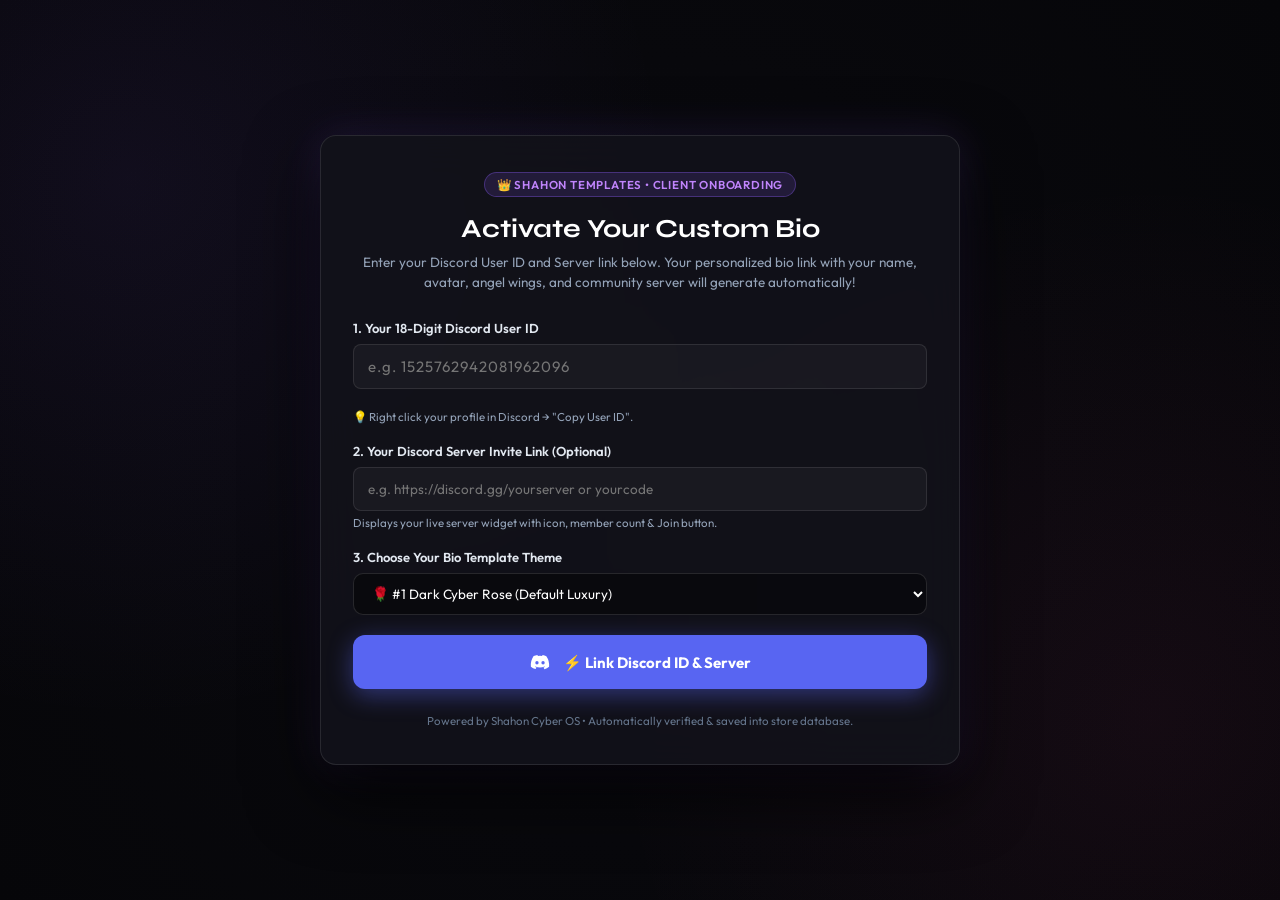
<file: client/index.html>
<!DOCTYPE html>
<html lang="en">
<head>
    <meta charset="UTF-8">
    <meta name="viewport" content="width=device-width, initial-scale=1.0">
    <title>Activate Your Bio Link | Shahon Bio Templates</title>
    <link rel="icon" type="image/png" href="../assets/media/shahon_avatar.png">

    <!-- Fonts -->
    <link rel="preconnect" href="https://fonts.googleapis.com">
    <link rel="preconnect" href="https://fonts.gstatic.com" crossorigin>
    <link href="https://fonts.googleapis.com/css2?family=Cinzel:wght@600;700&family=Outfit:wght@300;400;500;600;700&family=Plus+Jakarta+Sans:wght@300;400;500;600;700&family=JetBrains+Mono:wght@400;500;600&family=Space+Mono:wght@400;700&family=Syne:wght@600;700;800&display=swap" rel="stylesheet">

    <!-- Stylesheets -->
    <link rel="stylesheet" href="../style.css">
    <link rel="stylesheet" href="../admin/admin.css">
</head>
<body class="setup-page-body">

    <div class="setup-container">
        <div class="setup-card">
            
            <div style="text-align: center;">
                <div class="setup-header-badge">👑 Shahon Templates • Client Onboarding</div>
                <h1 class="setup-title">Activate Your Custom Bio</h1>
                <p class="setup-subtitle">
                    Enter your Discord User ID and Server link below. Your personalized bio link with your name, avatar, angel wings, and community server will generate automatically!
                </p>
            </div>

            <!-- FORM: DISCORD USER ID & SERVER LINK -->
            <div id="stepLinkSection">
                <div class="form-group">
                    <label for="setupDiscordId">1. Your 18-Digit Discord User ID</label>
                    <input type="text" id="setupDiscordId" class="master-pin-input" style="font-size:15px; letter-spacing:1px; text-align:left;" placeholder="e.g. 1525762942081962096" required>
                    <small style="color:#94a3b8; margin-top:4px; display:block;">
                        💡 Right click your profile in Discord &rarr; "Copy User ID".
                    </small>
                </div>

                <div class="form-group" style="margin-top:16px;">
                    <label for="setupServerInvite">2. Your Discord Server Invite Link (Optional)</label>
                    <input type="text" id="setupServerInvite" placeholder="e.g. https://discord.gg/yourserver or yourcode">
                    <small style="color:#94a3b8; margin-top:4px; display:block;">
                        Displays your live server widget with icon, member count & Join button.
                    </small>
                </div>

                <div class="form-group" style="margin-top:16px;">
                    <label for="setupTheme">3. Choose Your Bio Template Theme</label>
                    <select id="setupTheme" style="padding:10px 14px; background:rgba(0,0,0,0.4); border:1px solid rgba(255,255,255,0.12); color:#fff; border-radius:10px; width:100%; font-family:var(--font-main); font-size:13.5px;">
                        <option value="cyber_rose">🌹 #1 Dark Cyber Rose (Default Luxury)</option>
                        <option value="crimson_samurai">⚔️ #2 Crimson Blood Samurai</option>
                        <option value="neon_cyberpunk">⚡ #3 Neon Cyberpunk 2077</option>
                        <option value="lofi_rain">🌧️ #4 Aesthetic Lo-Fi Rain</option>
                        <option value="emerald_matrix">💻 #5 Emerald Matrix Hacker</option>
                        <option value="royal_gold">👑 #6 Royal 24K Gold Sovereign</option>
                        <option value="ice_frost">❄️ #7 Glacial Ice Frost</option>
                        <option value="dark_sakura">🌸 #8 Dark Cherry Blossom</option>
                        <option value="synthwave_80s">🌆 #9 Retro Synthwave 80s</option>
                        <option value="obsidian_minimal">⬛ #10 Obsidian Stealth Minimal</option>
                        <option value="toxic_grunge">☣️ #11 Toxic Acid Streetwear</option>
                        <option value="celestial_galaxy">🌌 #12 Celestial Cosmic Galaxy</option>
                    </select>
                </div>

                <button type="button" id="setupSyncBtn" class="discord-link-big-btn" style="margin-top:20px;">
                    <svg width="22" height="22" viewBox="0 0 24 24" fill="currentColor">
                        <path d="M14.82 4.26a10.14 10.14 0 0 0-.53 1.1a14.66 14.66 0 0 0-4.58 0a10.14 10.14 0 0 0-.53-1.1a16 16 0 0 0-4.13 1.3a17.33 17.33 0 0 0-3 11.59a16.6 16.6 0 0 0 5.07 2.59A12.89 12.89 0 0 0 8.23 18a9.65 9.65 0 0 1-1.71-.83a3.39 3.39 0 0 0 .42-.33a11.66 11.66 0 0 0 10.12 0q.21.18.42.33a10.84 10.84 0 0 1-1.71.84a12.41 12.41 0 0 0 1.08 1.78a16.44 16.44 0 0 0 5.06-2.59a17.22 17.22 0 0 0-3-11.59a16.09 16.09 0 0 0-4.09-1.35zM8.68 14.81a1.94 1.94 0 0 1-1.8-2a1.93 1.93 0 0 1 1.8-2a1.93 1.93 0 0 1 1.8 2a1.93 1.93 0 0 1-1.8 2zm6.64 0a1.94 1.94 0 0 1-1.8-2a1.93 1.93 0 0 1 1.8-2a1.92 1.92 0 0 1 1.8 2a1.92 1.92 0 0 1-1.8 2z"/>
                    </svg>
                    <span>⚡ Link Discord ID & Server</span>
                </button>
            </div>

            <!-- SUCCESS BANNER & PERSONAL LINK -->
            <div id="setupSuccessBox" class="client-success-box">
                <!-- User & Server Mini Preview -->
                <div style="display:flex; justify-content:space-between; align-items:center; flex-wrap:wrap; gap:12px; margin-bottom:16px;">
                    <div style="display:flex; align-items:center; gap:14px;">
                        <div style="position:relative; width:52px; height:52px; flex-shrink:0;">
                            <img id="resAvatar" src="../assets/media/shahon_avatar.png" style="width:52px; height:52px; border-radius:50%; object-fit:cover; border:2px solid #10b981;">
                            <img id="resDeco" src="../assets/media/avatar_decoration.png" style="position:absolute; top:-7px; left:-7px; width:66px; height:66px; pointer-events:none; display:none;">
                        </div>
                        <div>
                            <div style="display:flex; align-items:center; gap:8px;">
                                <h3 id="resDisplayName" style="font-size:16px; font-weight:700; color:#fff;">DANGER SHAWON</h3>
                                <span style="background:rgba(16,185,129,0.2); color:#10b981; font-size:11px; padding:2px 8px; border-radius:12px; font-weight:600;">ACTIVE</span>
                            </div>
                            <div id="resUsername" style="font-size:12.5px; color:#94a3b8;">@mjshahon</div>
                        </div>
                    </div>

                    <!-- Server Badge Preview -->
                    <div id="resServerPreview" style="display:none; align-items:center; gap:8px; background:rgba(0,0,0,0.3); border:1px solid rgba(255,255,255,0.08); padding:6px 12px; border-radius:8px;">
                        <img id="resServerIcon" src="../assets/media/shahon_avatar.png" style="width:28px; height:28px; border-radius:8px;">
                        <div>
                            <div id="resServerName" style="font-size:12px; font-weight:600; color:#fff;">Server</div>
                            <div id="resServerMembers" style="font-size:10.5px; color:#10b981;">Connected</div>
                        </div>
                    </div>
                </div>

                <div class="form-group" style="margin-bottom:12px;">
                    <label style="color:#10b981; font-weight:700; font-size:12px; text-transform:uppercase;">🎉 Your Shareable Custom Bio Link:</label>
                    <div style="display:flex; gap:8px;">
                        <input type="text" id="finalBioLinkInput" readonly style="font-family:var(--font-mono); font-size:12px; background:rgba(0,0,0,0.5); border-color:rgba(16,185,129,0.4); color:#6ee7b7;">
                        <button type="button" id="copyFinalLinkBtn" class="btn-admin btn-admin-primary" style="white-space:nowrap; padding:9px 14px; font-size:12.5px;">📋 Copy Link</button>
                    </div>
                </div>

                <div style="display:flex; gap:10px; margin-top:14px;">
                    <a id="openFinalLinkBtn" href="../index.html" target="_blank" class="btn-admin btn-admin-success" style="flex:1; justify-content:center; padding:11px 16px; text-decoration:none;">
                        🚀 Open My Live Bio Page
                    </a>
                </div>
            </div>

            <div style="margin-top:24px; text-align:center; font-size:11.5px; color:#64748b;">
                Powered by Shahon Cyber OS • Automatically verified & saved into store database.
            </div>

        </div>
    </div>

    <!-- Toast Notification -->
    <div class="admin-toast" id="setupToast">
        <span class="toast-icon">✨</span>
        <span class="toast-msg">Linked successfully!</span>
    </div>

    <!-- Scripts -->
    <script src="../config.js"></script>
    <script>
    document.addEventListener('DOMContentLoaded', () => {
        const setupDiscordId = document.getElementById('setupDiscordId');
        const setupServerInvite = document.getElementById('setupServerInvite');
        const setupSyncBtn = document.getElementById('setupSyncBtn');
        const setupSuccessBox = document.getElementById('setupSuccessBox');
        
        const resAvatar = document.getElementById('resAvatar');
        const resDeco = document.getElementById('resDeco');
        const resDisplayName = document.getElementById('resDisplayName');
        const resUsername = document.getElementById('resUsername');
        
        const resServerPreview = document.getElementById('resServerPreview');
        const resServerIcon = document.getElementById('resServerIcon');
        const resServerName = document.getElementById('resServerName');
        const resServerMembers = document.getElementById('resServerMembers');

        const finalBioLinkInput = document.getElementById('finalBioLinkInput');
        const copyFinalLinkBtn = document.getElementById('copyFinalLinkBtn');
        const openFinalLinkBtn = document.getElementById('openFinalLinkBtn');
        const toast = document.getElementById('setupToast');

        function showToast(msg) {
            if (!toast) return;
            toast.querySelector('.toast-msg').textContent = msg;
            toast.classList.add('show');
            setTimeout(() => toast.classList.remove('show'), 3500);
        }

        function extractCleanInvite(input) {
            if (!input) return '';
            let str = input.trim().split('?')[0].split('#')[0];
            str = str.replace(/^(?:https?:\/\/)?(?:www\.)?(?:discord\.gg\/|discord\.com\/invite\/)/i, '');
            return str.replace(/\/+$/, '').trim();
        }

        async function resolveAndActivate() {
            const uid = setupDiscordId.value.trim();
            if (!uid) {
                alert('Please enter your 18-digit Discord User ID.');
                return;
            }

            const rawServer = setupServerInvite.value.trim();
            const cleanServer = extractCleanInvite(rawServer);

            setupSyncBtn.disabled = true;
            setupSyncBtn.innerHTML = '<span>⏳ Linking Discord Profile & Server...</span>';

            let profile = {
                id: uid,
                displayName: '',
                username: '',
                avatar: '',
                deco: '',
                status: 'dnd',
                server: cleanServer,
                serverName: '',
                serverIcon: '',
                serverCount: ''
            };

            // 1. Fetch Discord User from Gateway (japi.rest)
            try {
                const jRes = await fetch(`https://japi.rest/discord/v1/user/${uid}`);
                if (jRes.ok) {
                    const jData = await jRes.json();
                    if (jData && jData.data && jData.data.username) {
                        const u = jData.data;
                        profile.displayName = u.global_name || u.username;
                        profile.username = u.username;
                        profile.avatar = u.avatarURL || (u.avatar ? `https://cdn.discordapp.com/avatars/${uid}/${u.avatar}.png?size=512` : '');
                        if (u.avatar_decoration_data && u.avatar_decoration_data.asset) {
                            profile.deco = `https://cdn.discordapp.com/avatar-decoration-presets/${u.avatar_decoration_data.asset}.png`;
                        }
                    }
                }
            } catch(e) {}

            // 2. Fetch Lanyard for Presence & Avatar
            try {
                const lRes = await fetch(`https://api.lanyard.rest/v1/users/${uid}`);
                if (lRes.ok) {
                    const lData = await lRes.json();
                    if (lData.success && lData.data) {
                        const d = lData.data;
                        const u = d.discord_user;
                        if (!profile.displayName) profile.displayName = u.global_name || u.username;
                        if (!profile.username) profile.username = u.username;
                        if (!profile.avatar && u.avatar) {
                            profile.avatar = `https://cdn.discordapp.com/avatars/${uid}/${u.avatar}.${u.avatar.startsWith('a_') ? 'gif' : 'png'}?size=512`;
                        }
                        if (!profile.deco && u.avatar_decoration_data && u.avatar_decoration_data.asset) {
                            profile.deco = `https://cdn.discordapp.com/avatar-decoration-presets/${u.avatar_decoration_data.asset}.png`;
                        }
                        if (d.discord_status) profile.status = d.discord_status;
                    }
                }
            } catch(e) {}

            if (!profile.avatar) {
                try {
                    const def = Number((BigInt(uid) >> 22n) % 6n);
                    profile.avatar = `https://cdn.discordapp.com/embed/avatars/${def}.png`;
                } catch {
                    profile.avatar = './assets/media/shahon_avatar.png';
                }
            }
            if (!profile.displayName) profile.displayName = `User_${uid.slice(-4)}`;
            if (!profile.username) profile.username = `user_${uid.slice(-4)}`;

            // 3. Fetch Discord Server Invite if provided
            if (cleanServer) {
                try {
                    const sRes = await fetch(`https://discord.com/api/v10/invites/${cleanServer}?with_counts=true`);
                    if (sRes.ok) {
                        const sData = await sRes.json();
                        if (sData && sData.guild) {
                            const g = sData.guild;
                            profile.serverName = g.name;
                            profile.serverIcon = g.icon ? `https://cdn.discordapp.com/icons/${g.id}/${g.icon}.png?size=128` : './assets/media/shahon_avatar.png';
                            profile.serverCount = `${(sData.approximate_member_count || 0).toLocaleString()} Members`;
                        }
                    }
                } catch(e) {}
            }

            setupSyncBtn.disabled = false;
            setupSyncBtn.innerHTML = `<span>⚡ Link Discord ID & Server</span>`;

            // 4. Save into Database
            const chosenTheme = setupTheme ? setupTheme.value : 'cyber_rose';
            const slug = profile.username.toLowerCase().replace(/[^a-z0-9_-]/g, '');
            const clientRecord = {
                id: profile.id,
                displayName: profile.displayName,
                username: profile.username,
                avatar: profile.avatar,
                deco: profile.deco || './assets/media/avatar_decoration.png',
                serverInvite: profile.server,
                status: profile.status || 'dnd',
                effect: 'white_roses',
                theme: chosenTheme,
                createdAt: new Date().toISOString(),
                slug: slug
            };

            try {
                const db = JSON.parse(localStorage.getItem('CLIENTS_DB')) || {};
                db[slug] = clientRecord;
                localStorage.setItem('CLIENTS_DB', JSON.stringify(db));
            } catch(e) {}

            // 5. Render Success UI
            resAvatar.src = clientRecord.avatar;
            if (clientRecord.deco && clientRecord.deco !== 'none') {
                resDeco.src = clientRecord.deco;
                resDeco.style.display = 'block';
            } else {
                resDeco.style.display = 'none';
            }
            resDisplayName.textContent = clientRecord.displayName;
            resUsername.textContent = `@${clientRecord.username}`;

            if (cleanServer && profile.serverName) {
                resServerIcon.src = profile.serverIcon;
                resServerName.textContent = profile.serverName;
                resServerMembers.textContent = profile.serverCount || 'Connected';
                resServerPreview.style.display = 'flex';
            } else {
                resServerPreview.style.display = 'none';
            }

            // Build Shareable Link
            const savedDomain = localStorage.getItem('custom_public_domain');
            const cleanPath = window.location.pathname.replace(/\/client(?:\/.*)?$/, '').replace(/\/setup\.html$/, '').replace(/\/$/, '');
            const origin = (savedDomain && savedDomain.trim()) 
                ? savedDomain.trim().replace(/\/+$/, '') 
                : (window.location.origin + cleanPath);
            const params = new URLSearchParams({
                u: slug,
                theme: chosenTheme,
                id: clientRecord.id,
                name: clientRecord.displayName,
                username: clientRecord.username,
                status: clientRecord.status,
                effect: 'white_roses'
            });
            if (cleanServer) params.set('server', cleanServer);

            const directLink = `${origin}/index.html?${params.toString()}`;
            finalBioLinkInput.value = directLink;
            openFinalLinkBtn.href = directLink;

            setupSuccessBox.classList.add('show');
            showToast(`✨ Linked! Bio created for @${clientRecord.username}`);
        }

        // Auto-select theme if passed via URL (e.g. ?theme=crimson_samurai)
        const setupUrlParams = new URLSearchParams(window.location.search);
        if (setupUrlParams.has('theme') && setupTheme) {
            setupTheme.value = setupUrlParams.get('theme');
        }

        if (setupSyncBtn) {
            setupSyncBtn.addEventListener('click', resolveAndActivate);
        }

        if (copyFinalLinkBtn) {
            copyFinalLinkBtn.addEventListener('click', () => {
                if (finalBioLinkInput.value) {
                    navigator.clipboard.writeText(finalBioLinkInput.value).then(() => {
                        showToast('🔗 Your Bio Link copied to clipboard!');
                    });
                }
            });
        }
    });
    </script>
</body>
</html>
</file>
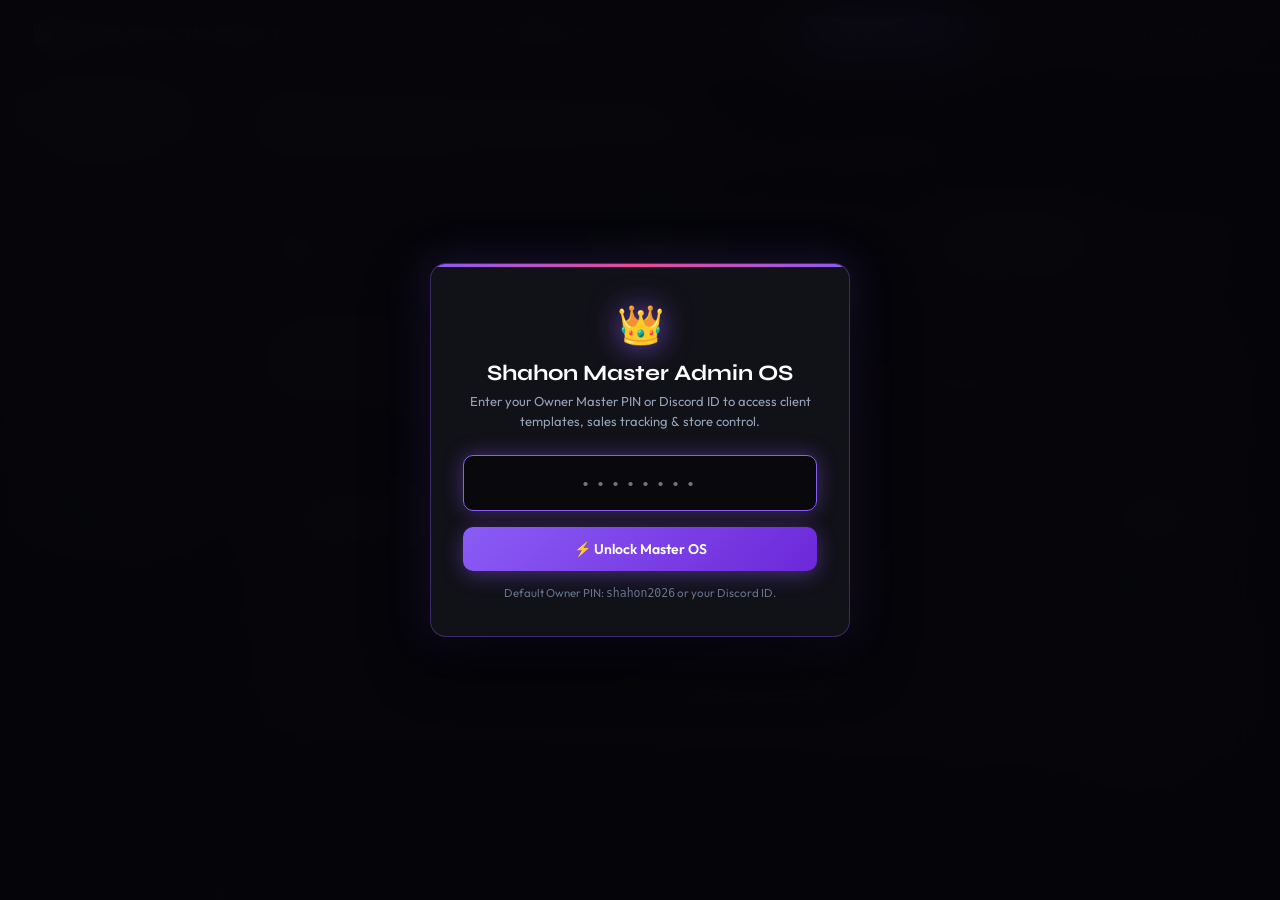
<file: admin.html>
<!DOCTYPE html>
<html lang="en">
<head>
    <meta charset="UTF-8">
    <meta name="viewport" content="width=device-width, initial-scale=1.0">
    <title>Shahon Cyber Admin OS | Control Dashboard & Client Link Generator</title>
    <link rel="icon" type="image/png" href="./assets/media/shahon_avatar.png">
    
    <!-- Google Fonts -->
    <link rel="preconnect" href="https://fonts.googleapis.com">
    <link rel="preconnect" href="https://fonts.gstatic.com" crossorigin>
    <link href="https://fonts.googleapis.com/css2?family=Cinzel:wght@500;600;700;800&family=Outfit:wght@300;400;500;600;700&family=Plus+Jakarta+Sans:wght@300;400;500;600;700&family=JetBrains+Mono:wght@400;500;600&family=Space+Mono:wght@400;700&family=Syne:wght@600;700;800&display=swap" rel="stylesheet">

    <!-- Stylesheets -->
    <link rel="stylesheet" href="./style.css">
    <link rel="stylesheet" href="./admin.css">
</head>
<body class="admin-body">

    <!-- Master Owner Superadmin Login Overlay -->
    <div class="master-auth-overlay" id="masterAuthOverlay">
        <div class="master-auth-card">
            <span class="master-auth-icon">👑</span>
            <h2 class="master-auth-title">Shahon Master Admin OS</h2>
            <p class="master-auth-desc">Enter your Owner Master PIN or Discord ID to access client templates, sales tracking & store control.</p>
            <input type="password" id="masterPinInput" class="master-pin-input" placeholder="••••••••" autofocus>
            <button type="button" id="masterUnlockBtn" class="master-auth-btn">⚡ Unlock Master OS</button>
            <div id="masterAuthError" style="color:#ef4444; font-size:12px; margin-top:12px; display:none;">Incorrect Master PIN or Discord ID.</div>
            <div style="font-size:11.5px; color:#64748b; margin-top:14px;">Default Owner PIN: <code>shahon2026</code> or your Discord ID.</div>
        </div>
    </div>

    <!-- Top Navigation Header -->
    <header class="admin-navbar">
        <div class="admin-logo">
            <span class="admin-logo-crown">👑</span>
            <span>SHAHON OS ADMIN</span>
            <span class="admin-badge-version">v2.4 PRO</span>
        </div>

        <div class="admin-nav-actions">
            <a href="setup.html" target="_blank" class="btn-admin btn-admin-outline" title="Open buyer onboarding portal">
                <svg width="14" height="14" viewBox="0 0 24 24" fill="none" stroke="currentColor" stroke-width="2.5"><path d="M17 21v-2a4 4 0 0 0-4-4H5a4 4 0 0 0-4 4v2"/><circle cx="9" cy="7" r="4"/><path d="M23 21v-2a4 4 0 0 0-3-3.87"/><path d="M16 3.13a4 4 0 0 1 0 7.75"/></svg>
                <span>👥 Buyer Portal</span>
            </a>
            <button type="button" id="resetDefaultBtn" class="btn-admin btn-admin-outline" title="Restore Shahon verified preset">
                <svg width="14" height="14" viewBox="0 0 24 24" fill="none" stroke="currentColor" stroke-width="2.5"><path d="M3 12a9 9 0 1 0 9-9 9.75 9.75 0 0 0-6.74 2.74L3 8"/><path d="M3 3v5h5"/></svg>
                <span>Reset Defaults</span>
            </button>
            <button type="button" id="saveChangesBtn" class="btn-admin btn-admin-primary" title="Save changes directly to live site">
                <svg width="14" height="14" viewBox="0 0 24 24" fill="none" stroke="currentColor" stroke-width="2.5"><path d="M19 21H5a2 2 0 0 1-2-2V5a2 2 0 0 1 2-2h11l5 5v11a2 2 0 0 1-2 2z"/><polyline points="17 21 17 13 7 13 7 21"/><polyline points="7 3 7 8 15 8"/></svg>
                <span>Save & Apply Live</span>
            </button>
            <button type="button" id="lockAdminBtn" class="btn-admin btn-admin-outline" title="Lock admin dashboard">
                <svg width="14" height="14" viewBox="0 0 24 24" fill="none" stroke="currentColor" stroke-width="2.5"><rect x="3" y="11" width="18" height="11" rx="2" ry="2"/><path d="M7 11V7a5 5 0 0 1 10 0v4"/></svg>
                <span>Lock</span>
            </button>
            <a href="index.html" target="_blank" class="btn-admin btn-admin-outline" title="Open live bio page in new tab">
                <svg width="14" height="14" viewBox="0 0 24 24" fill="none" stroke="currentColor" stroke-width="2.5"><path d="M1 12s4-8 11-8 11 8 11 8-4 8-11 8-11-8-11-8z"/><circle cx="12" cy="12" r="3"/></svg>
                <span>View Live Bio Page</span>
            </a>
        </div>
    </header>

    <!-- Main Admin Layout Grid -->
    <div class="admin-layout">

        <!-- Left Navigation Sidebar -->
        <aside class="admin-sidebar">
            <button type="button" class="sidebar-tab-btn active" data-tab="clients">
                <svg width="18" height="18" viewBox="0 0 24 24" fill="none" stroke="currentColor" stroke-width="2"><path d="M17 21v-2a4 4 0 0 0-4-4H5a4 4 0 0 0-4 4v2"/><circle cx="9" cy="7" r="4"/><path d="M23 21v-2a4 4 0 0 0-3-3.87"/><path d="M16 3.13a4 4 0 0 1 0 7.75"/></svg>
                <span>👥 Clients & Sales</span>
            </button>
            <button type="button" class="sidebar-tab-btn" data-tab="templates">
                <svg width="18" height="18" viewBox="0 0 24 24" fill="none" stroke="currentColor" stroke-width="2"><path d="M12 2l3.09 6.26L22 9.27l-5 4.87 1.18 6.88L12 17.77l-6.18 3.25L7 14.14 2 9.27l6.91-1.01L12 2z"/></svg>
                <span>🎨 12 Templates & Links</span>
            </button>
            <button type="button" class="sidebar-tab-btn" data-tab="profile">
                <svg width="18" height="18" viewBox="0 0 24 24" fill="none" stroke="currentColor" stroke-width="2"><path d="M20 21v-2a4 4 0 0 0-4-4H8a4 4 0 0 0-4 4v2"/><circle cx="12" cy="7" r="4"/></svg>
                <span>Profile & Identity</span>
            </button>
            <button type="button" class="sidebar-tab-btn" data-tab="discord">
                <svg width="18" height="18" viewBox="0 0 24 24" fill="currentColor"><path d="M14.82 4.26a10.14 10.14 0 0 0-.53 1.1a14.66 14.66 0 0 0-4.58 0a10.14 10.14 0 0 0-.53-1.1a16 16 0 0 0-4.13 1.3a17.33 17.33 0 0 0-3 11.59a16.6 16.6 0 0 0 5.07 2.59A12.89 12.89 0 0 0 8.23 18a9.65 9.65 0 0 1-1.71-.83a3.39 3.39 0 0 0 .42-.33a11.66 11.66 0 0 0 10.12 0q.21.18.42.33a10.84 10.84 0 0 1-1.71.84a12.41 12.41 0 0 0 1.08 1.78a16.44 16.44 0 0 0 5.06-2.59a17.22 17.22 0 0 0-3-11.59a16.09 16.09 0 0 0-4.09-1.35zM8.68 14.81a1.94 1.94 0 0 1-1.8-2a1.93 1.93 0 0 1 1.8-2a1.93 1.93 0 0 1 1.8 2a1.93 1.93 0 0 1-1.8 2zm6.64 0a1.94 1.94 0 0 1-1.8-2a1.93 1.93 0 0 1 1.8-2a1.92 1.92 0 0 1 1.8 2a1.92 1.92 0 0 1-1.8 2z"/></svg>
                <span>Discord & Server</span>
            </button>
            <button type="button" class="sidebar-tab-btn" data-tab="video">
                <svg width="18" height="18" viewBox="0 0 24 24" fill="none" stroke="currentColor" stroke-width="2"><polygon points="23 7 16 12 23 17 23 7"/><rect x="1" y="5" width="15" height="14" rx="2" ry="2"/></svg>
                <span>🎥 Video Engine API</span>
            </button>
            <button type="button" class="sidebar-tab-btn" data-tab="effects">
                <svg width="18" height="18" viewBox="0 0 24 24" fill="none" stroke="currentColor" stroke-width="2"><circle cx="12" cy="12" r="10"/><path d="m4.93 4.93 4.24 4.24"/><path d="m14.83 9.17 4.24-4.24"/><path d="m14.83 14.83 4.24 4.24"/><path d="m9.17 14.83-4.24 4.24"/></svg>
                <span>Effects & Avatar</span>
            </button>
            <button type="button" class="sidebar-tab-btn" data-tab="socials">
                <svg width="18" height="18" viewBox="0 0 24 24" fill="none" stroke="currentColor" stroke-width="2"><path d="M10 13a5 5 0 0 0 7.54.54l3-3a5 5 0 0 0-7.07-7.07l-1.72 1.71"/><path d="M14 11a5 5 0 0 0-7.54-.54l-3 3a5 5 0 0 0 7.07 7.07l1.71-1.71"/></svg>
                <span>Social Profiles</span>
            </button>
            <button type="button" class="sidebar-tab-btn" data-tab="export">
                <svg width="18" height="18" viewBox="0 0 24 24" fill="none" stroke="currentColor" stroke-width="2"><circle cx="18" cy="5" r="3"/><circle cx="6" cy="12" r="3"/><circle cx="18" cy="19" r="3"/><line x1="8.59" y1="13.51" x2="15.42" y2="17.49"/><line x1="15.41" y1="6.51" x2="8.59" y2="10.49"/></svg>
                <span>Share Link & Export</span>
            </button>
        </aside>

        <!-- Center Settings Content Column -->
        <main class="admin-content-col">

            <!-- TAB 0: CLIENT TEMPLATES & BUYERS MANAGER -->
            <div class="tab-pane active" id="pane-clients">
                <div class="pane-header">
                    <h2 class="pane-title">Client Templates & Sales Registry</h2>
                    <p class="pane-subtitle">Monitor and manage all client profiles registered through your store onboarding system. You have full superadmin access.</p>
                </div>

                <div class="client-stats-grid">
                    <div class="client-stat-card">
                        <div class="client-stat-num purple" id="statTotalClients">0</div>
                        <div class="client-stat-label">Templates Sold / Active</div>
                    </div>
                    <div class="client-stat-card">
                        <div class="client-stat-num emerald" id="statActiveLinks">100%</div>
                        <div class="client-stat-label">Database Health</div>
                    </div>
                    <div class="client-stat-card">
                        <div class="client-stat-num" id="statStoreMode">MASTER</div>
                        <div class="client-stat-label">Storefront Suite</div>
                    </div>
                </div>

                <!-- Onboarding Share Box -->
                <div class="share-link-box" style="margin-bottom:24px;">
                    <div class="share-link-header">
                        <h4>
                            <svg width="18" height="18" viewBox="0 0 24 24" fill="none" stroke="currentColor" stroke-width="2.2"><path d="M16 21v-2a4 4 0 0 0-4-4H5a4 4 0 0 0-4 4v2"/><circle cx="8.5" cy="7" r="4"/><line x1="20" y1="8" x2="20" y2="14"/><line x1="23" y1="11" x2="17" y2="11"/></svg>
                            <span>Buyer Onboarding Invite Link (setup.html)</span>
                        </h4>
                    </div>
                    <p style="font-size:12.5px; color:#cbd5e1; margin-bottom:12px; line-height:1.5;">
                        When you sell a template, simply send this link to your buyer. They link their Discord in 1 click and their custom bio is created instantly!
                    </p>
                    <div class="share-link-input-wrap">
                        <input type="text" id="buyerPortalLinkInput" readonly>
                        <button type="button" id="copyBuyerPortalBtn" class="btn-admin btn-admin-primary">📋 Copy Link to Send Buyer</button>
                        <a href="setup.html" target="_blank" class="btn-admin btn-admin-outline" style="text-decoration:none;">🚀 Preview Portal</a>
                    </div>
                </div>

                <!-- Client Database Table -->
                <div class="admin-card" style="padding:0; overflow:hidden;">
                    <div style="padding:18px 20px; border-bottom:1px solid var(--border-color); display:flex; justify-content:space-between; align-items:center;">
                        <h3 class="card-subheading" style="margin:0;">📦 Registered Client Bio Profiles</h3>
                        <button type="button" id="refreshClientsBtn" class="btn-admin btn-admin-outline" style="padding:6px 12px; font-size:12px;">🔄 Refresh List</button>
                    </div>
                    <div class="client-table-wrap">
                        <table class="client-table">
                            <thead>
                                <tr>
                                    <th>Client Profile</th>
                                    <th>Discord ID</th>
                                    <th>Slug / Link</th>
                                    <th>Registered Date</th>
                                    <th>Actions</th>
                                </tr>
                            </thead>
                            <tbody id="clientsTableBody">
                                <!-- Injected dynamically by admin.js -->
                            </tbody>
                        </table>
                    </div>
                </div>
            </div>

            <!-- TAB: 12 TEMPLATES & LINK GENERATOR -->
            <div class="tab-pane" id="pane-templates">
                <div class="pane-header">
                    <h2 class="pane-title">🎨 12 Luxury Templates & Instant Client Link Generator</h2>
                    <p class="pane-subtitle">
                        Every template has its own unique blank showcase link to send to buyers. You can also generate personalized client bio links directly from here with their Discord ID & server!
                    </p>
                </div>

                <!-- Public Live Domain Configuration Card -->
                <div class="admin-card" style="border: 1px solid rgba(56, 189, 248, 0.3); background: rgba(14, 165, 233, 0.04);">
                    <div style="display:flex; justify-content:space-between; align-items:center; margin-bottom:8px; flex-wrap:wrap; gap:8px;">
                        <h3 class="card-subheading" style="margin-bottom:0; color:#38bdf8;">🌐 Public Website Domain / Host URL (সার্বজনীন লাইভ ডোমেইন)</h3>
                        <span id="domainStatusBadge" style="font-size:11px; padding:3px 8px; border-radius:10px; background:rgba(56,189,248,0.15); color:#38bdf8; font-weight:600;">🖥️ LOCALHOST MODE</span>
                    </div>
                    <p style="font-size:12px; color:#94a3b8; margin-bottom:12px; line-height:1.5;">
                        আপনার সাইটটি যখন Vercel, GitHub Pages বা নিজের ডোমেইনে রাখবেন, তখন সেই লিংকটি এখানে সেভ করুন (যেমন <code>https://shahon-bio.vercel.app</code>)। তাহলে নিচের ১২টি টেমপ্লেট ও ক্লায়েন্ট লিংকের সব "Copy" বাটন সরাসরি সারা বিশ্বের সবার জন্য কাজ করা লাইভ লিংক তৈরি করবে!
                    </p>
                    <div class="api-test-row">
                        <input type="text" id="inputPublicDomain" placeholder="https://shahon-bio.vercel.app অথবা https://yourdomain.com (খালি রাখলে লোকালহোস্ট)">
                        <button type="button" id="btnSavePublicDomain" class="btn-admin btn-admin-primary">💾 Save Domain</button>
                    </div>
                </div>

                <!-- 1-Click Client Link Creator Card -->
                <div class="admin-card">
                    <h3 class="card-subheading">⚡ 1-Click Client Link Creator (সরাসরি কাস্টম লিংক তৈরি করুন)</h3>
                    <p style="font-size:12.5px; color:#cbd5e1; margin-bottom:14px; line-height:1.5;">
                        Select any of the 12 templates, type your client's Discord User ID, and click generate. It instantly creates their custom bio link and saves it into your database!
                    </p>

                    <div class="form-grid-2">
                        <div class="form-group">
                            <label for="tplGenTheme">Select Template Theme</label>
                            <select id="tplGenTheme">
                                <option value="cyber_rose">🌹 #1 Dark Cyber Rose (Default Luxury)</option>
                                <option value="crimson_samurai">⚔️ #2 Crimson Blood Samurai</option>
                                <option value="neon_cyberpunk">⚡ #3 Neon Cyberpunk 2077</option>
                                <option value="lofi_rain">🌧️ #4 Aesthetic Lo-Fi Rain</option>
                                <option value="emerald_matrix">💻 #5 Emerald Matrix Hacker</option>
                                <option value="royal_gold">👑 #6 Royal 24K Gold Sovereign</option>
                                <option value="ice_frost">❄️ #7 Glacial Ice Frost</option>
                                <option value="dark_sakura">🌸 #8 Dark Cherry Blossom</option>
                                <option value="synthwave_80s">🌆 #9 Retro Synthwave 80s</option>
                                <option value="obsidian_minimal">⬛ #10 Obsidian Stealth Minimal</option>
                                <option value="toxic_grunge">☣️ #11 Toxic Acid Streetwear</option>
                                <option value="celestial_galaxy">🌌 #12 Celestial Cosmic Galaxy</option>
                            </select>
                        </div>
                        <div class="form-group">
                            <label for="tplGenUserId">Buyer Discord User ID</label>
                            <input type="text" id="tplGenUserId" placeholder="e.g. 1525762942081962096">
                        </div>
                    </div>

                    <div class="form-grid-2">
                        <div class="form-group">
                            <label for="tplGenDisplayName">Custom Display Name (Optional)</label>
                            <input type="text" id="tplGenDisplayName" placeholder="e.g. DANGER SHAWON (Leave blank to auto-fetch)">
                        </div>
                        <div class="form-group">
                            <label for="tplGenServer">Discord Server Invite (Optional)</label>
                            <input type="text" id="tplGenServer" placeholder="e.g. https://discord.gg/yourserver">
                        </div>
                    </div>

                    <button type="button" id="btnTplGenerateLink" class="btn-admin btn-admin-primary" style="width:100%; justify-content:center; padding:12px 18px; margin-top:8px;">
                        <span>🚀 Generate & Copy Client Bio Link</span>
                    </button>

                    <!-- Link Output Box -->
                    <div id="tplGenResultBox" class="client-success-box" style="margin-top:16px;">
                        <label style="color:#10b981; font-weight:700; font-size:12px; text-transform:uppercase;">🎉 Generated Client Bio Link:</label>
                        <div class="share-link-input-wrap" style="margin-top:8px;">
                            <input type="text" id="tplGenResultInput" readonly>
                            <button type="button" id="btnCopyTplResultLink" class="btn-admin btn-admin-primary">📋 Copy Link</button>
                            <a id="btnOpenTplResultLink" href="index.html" target="_blank" class="btn-admin btn-admin-outline" style="text-decoration:none;">🚀 Open Bio</a>
                        </div>
                    </div>
                </div>

                <!-- 12 Showcase Template Links Grid -->
                <div class="admin-card">
                    <div style="display:flex; justify-content:space-between; align-items:center; margin-bottom:12px; flex-wrap:wrap; gap:10px;">
                        <div>
                            <h3 class="card-subheading" style="margin-bottom:2px;">📦 12 Ready-Made Blank Showcase Links</h3>
                            <small style="color:#94a3b8;">Send these blank preview links to potential buyers so they can browse and choose their favorite template!</small>
                        </div>
                    </div>

                    <div class="templates-cards-grid" id="templatesCardsGrid">
                        <!-- Rendered dynamically by admin.js from TEMPLATES_REGISTRY -->
                    </div>
                </div>
            </div>

            <!-- TAB 1: PROFILE & IDENTITY -->
            <div class="tab-pane" id="pane-profile">
                <div class="pane-header">
                    <h2 class="pane-title">Profile & Presence Identity</h2>
                    <p class="pane-subtitle">Customize your visual identity, verified display name, handle, presence mode, and signature quote.</p>
                </div>

                <div class="admin-card">
                    <h3 class="card-subheading">✨ Core Bio Information</h3>
                    <div class="form-grid-2">
                        <div class="form-group">
                            <label for="inputDisplayName">Display Name</label>
                            <input type="text" id="inputDisplayName" placeholder="e.g. DANGER SHAWON">
                            <small>Main large profile name displayed with gold gradient & moon badge.</small>
                        </div>
                        <div class="form-group">
                            <label for="inputUsername">Username / Handle</label>
                            <input type="text" id="inputUsername" placeholder="e.g. mjshahon">
                            <small>Discord username handle displayed with subtle @ tag.</small>
                        </div>
                    </div>

                    <div class="form-grid-2">
                        <div class="form-group">
                            <label for="inputStatus">Presence Status Mode</label>
                            <select id="inputStatus">
                                <option value="dnd">Do Not Disturb (Red Circle with White Dash - DND)</option>
                                <option value="online">Online (Neon Emerald)</option>
                                <option value="idle">Idle / Away (Amber Crescent)</option>
                                <option value="offline">Offline / Invisible (Muted Grey)</option>
                            </select>
                            <small>Controls the avatar status badge and presence indicator.</small>
                        </div>
                        <div class="form-group">
                            <label for="inputEmojis">Status Emojis / Glyphs</label>
                            <input type="text" id="inputEmojis" placeholder="e.g. 🎮 🖥️ ⚔️ ⚙️">
                            <small>Custom emojis displayed under your handle badge.</small>
                        </div>
                    </div>

                    <div class="form-group">
                        <label for="inputQuote">Signature Bio Quote</label>
                        <input type="text" id="inputQuote" placeholder='e.g. "Legends don&apos;t announce themselves. They"'>
                        <small>Quote placed inside the glowing italic card header box.</small>
                    </div>

                    <div class="form-group">
                        <label for="inputBio">Bio Description</label>
                        <textarea id="inputBio" rows="3" placeholder="Enter extended bio description..."></textarea>
                    </div>
                </div>

                <div class="admin-card">
                    <h3 class="card-subheading">🌐 Meta & Stats</h3>
                    <div class="form-grid-2">
                        <div class="form-group">
                            <label for="inputLocation">Location</label>
                            <input type="text" id="inputLocation" placeholder="e.g. Bangladesh">
                        </div>
                        <div class="form-group">
                            <label for="inputTimezone">Timezone</label>
                            <input type="text" id="inputTimezone" placeholder="e.g. Asia/Dhaka">
                        </div>
                    </div>
                    <div class="form-group">
                        <label for="inputViews">Views Counter Offset</label>
                        <input type="number" id="inputViews" placeholder="14280">
                        <small>Base view counter displayed on the profile.</small>
                    </div>
                </div>
            </div>

            <!-- TAB 2: DISCORD & SERVER -->
            <div class="tab-pane" id="pane-discord">
                <div class="pane-header">
                    <h2 class="pane-title">Discord API & Server Integration</h2>
                    <p class="pane-subtitle">Connect any 18-digit Discord Snowflake ID, 1-Click Authorize via Discord OAuth2, and sync Community Server invite links.</p>
                </div>

                <!-- Card A: Universal Instant Discord User ID Sync -->
                <div class="admin-card">
                    <h3 class="card-subheading">⚡ Universal Discord User Resolver (Any User ID)</h3>
                    <div class="form-group">
                        <label for="inputUserId">Discord User ID (Snowflake)</label>
                        <div class="api-test-row">
                            <input type="text" id="inputUserId" placeholder="e.g. 1525762942081962096">
                            <button type="button" id="testDiscordBtn" class="btn-admin btn-admin-primary">⚡ Test & Sync API</button>
                        </div>
                        <small>Enter ANY Discord User ID in the world. Automatically retrieves Display Name, Username, Avatar CDN & Wings Decoration!</small>
                        <div id="discordTestResult" class="api-status-box"></div>
                    </div>
                </div>

                <!-- Card B: 1-Click Authorize with Discord (OAuth2) -->
                <div class="admin-card">
                    <h3 class="card-subheading">🔑 1-Click Authorize with Discord (No Password Needed)</h3>
                    <p style="font-size:12.5px; color:#cbd5e1; margin-bottom:14px; line-height:1.5;">
                        Log in directly using your Discord account saved in Chrome or the Discord App. No password required — simply click authorize to import your entire profile!
                    </p>
                    <div class="form-group">
                        <label for="inputOAuthClientId">Discord Application Client ID (Optional)</label>
                        <input type="text" id="inputOAuthClientId" placeholder="Default App ID or your own Bot Client ID from discord.com/developers">
                        <small>If you have your own Discord Developer App, paste its Client ID here to authorize under your branding.</small>
                    </div>
                    <button type="button" id="oauthDiscordBtn" class="btn-admin btn-admin-primary" style="width:100%; justify-content:center; padding:11px 16px;">
                        <svg width="18" height="18" viewBox="0 0 24 24" fill="currentColor"><path d="M14.82 4.26a10.14 10.14 0 0 0-.53 1.1a14.66 14.66 0 0 0-4.58 0a10.14 10.14 0 0 0-.53-1.1a16 16 0 0 0-4.13 1.3a17.33 17.33 0 0 0-3 11.59a16.6 16.6 0 0 0 5.07 2.59A12.89 12.89 0 0 0 8.23 18a9.65 9.65 0 0 1-1.71-.83a3.39 3.39 0 0 0 .42-.33a11.66 11.66 0 0 0 10.12 0q.21.18.42.33a10.84 10.84 0 0 1-1.71.84a12.41 12.41 0 0 0 1.08 1.78a16.44 16.44 0 0 0 5.06-2.59a17.22 17.22 0 0 0-3-11.59a16.09 16.09 0 0 0-4.09-1.35zM8.68 14.81a1.94 1.94 0 0 1-1.8-2a1.93 1.93 0 0 1 1.8-2a1.93 1.93 0 0 1 1.8 2a1.93 1.93 0 0 1-1.8 2zm6.64 0a1.94 1.94 0 0 1-1.8-2a1.93 1.93 0 0 1 1.8-2a1.92 1.92 0 0 1 1.8 2a1.92 1.92 0 0 1-1.8 2z"/></svg>
                        <span>⚡ 1-Click Authorize with Discord (No Password)</span>
                    </button>
                </div>

                <!-- Card C: Discord Community Server Widget -->
                <div class="admin-card">
                    <h3 class="card-subheading">🏰 Discord Community Servers</h3>
                    <div class="form-group">
                        <label for="inputServerInvite">Primary Server Invite Code or URL</label>
                        <div class="api-test-row">
                            <input type="text" id="inputServerInvite" placeholder="e.g. https://discord.gg/yourserver or yourserver">
                            <button type="button" id="testServerBtn" class="btn-admin btn-admin-outline">🏰 Test Server</button>
                        </div>
                        <small>Fetches live member counts, server icon, and sets the Join button URL.</small>
                        <div id="serverTestResult" class="api-status-box"></div>
                    </div>
                    <div class="form-group">
                        <label for="inputSecondServerInvite">Secondary Server Invite Code (Optional)</label>
                        <input type="text" id="inputSecondServerInvite" placeholder="e.g. yoursecondserver">
                    </div>
                </div>
            </div>

            <!-- TAB: VIDEO ENGINE STUDIO & API -->
            <div class="tab-pane" id="pane-video">
                <div class="pane-header">
                    <h2 class="pane-title">🎬 Dynamic Video Engine API & Background Studio</h2>
                    <p class="pane-subtitle">Paste ANY link from YouTube, TikTok, Instagram Reels, Facebook, or direct MP4/WebM. Our Python yt-dlp API downloads and loops it smoothly in the background, or streams it directly!</p>
                </div>

                <!-- Video Source Card -->
                <div class="admin-card">
                    <h3 class="card-subheading">⚡ Background Video Switcher</h3>
                    
                    <div class="form-group">
                        <label for="inputBgVideoUrl">Video URL (YouTube / TikTok / Instagram / Facebook / Direct MP4)</label>
                        <div class="api-test-row">
                            <input type="text" id="inputBgVideoUrl" placeholder="https://www.youtube.com/watch?v=... or TikTok / Instagram / direct .mp4">
                            <button type="button" id="btnDirectStreamBgVideo" class="btn-admin btn-admin-primary" title="Apply video immediately without download wait">
                                ⚡ Instant Apply (0s Wait)
                            </button>
                            <button type="button" id="btnDownloadBgVideo" class="btn-admin btn-admin-outline" title="Download video file locally via Python yt-dlp API">
                                📥 Download MP4 (API)
                            </button>
                        </div>
                        <small>💡 <strong>Instant Apply (0s Wait)</strong> activates the video immediately in HD with zero waiting and zero bot errors! <strong>Download MP4</strong> saves it locally to your computer via server.py.</small>
                    </div>

                    <!-- Live Download Status & Progress -->
                    <div id="videoProgressWrapper" class="video-progress-box" style="display:none;">
                        <div class="video-progress-header">
                            <span id="videoProgressLabel" style="font-size:12.5px; font-weight:600; color:#c084fc;">Downloading video...</span>
                            <span id="videoProgressPercent" style="font-family:var(--font-mono); font-size:12px; color:#10b981;">0%</span>
                        </div>
                        <div class="video-progress-track">
                            <div id="videoProgressBar" class="video-progress-fill" style="width:0%;"></div>
                        </div>
                        <div id="videoStatusNote" style="font-size:11.5px; color:#94a3b8; margin-top:6px;">Connecting to yt-dlp engine on server.py...</div>
                    </div>

                    <!-- Active Background Indicator -->
                    <div class="active-video-status-row">
                        <div style="display:flex; align-items:center; gap:10px;">
                            <span class="video-status-dot" id="videoStatusDot"></span>
                            <div>
                                <div style="font-size:12.5px; font-weight:600; color:#fff;" id="activeVideoTitle">Default Track Sync</div>
                                <div style="font-size:11px; color:#94a3b8;" id="activeVideoSub">Background video changes with active music playlist track</div>
                            </div>
                        </div>
                        <button type="button" id="btnResetBgVideo" class="btn-admin btn-admin-outline" style="padding:6px 12px; font-size:12px;">
                            🔄 Reset to Default
                        </button>
                    </div>
                </div>

                <!-- Video Preview & Presets Card -->
                <div class="admin-card">
                    <h3 class="card-subheading">📺 Live Video Preview & Aesthetic Presets</h3>

                    <div class="video-preview-frame">
                        <video id="adminVideoPlayer" autoplay muted loop playsinline src="./assets/media/full_bg.mp4"></video>
                        <iframe id="adminYtPreviewPlayer" style="display:none; width:100%; height:100%; border:none;" allow="autoplay"></iframe>
                        <div class="video-preview-badge">
                            <span class="preview-live-pulse"></span>
                            <span id="videoPreviewTypeBadge">LOCAL MP4</span>
                        </div>
                    </div>

                    <div style="margin-top:20px;">
                        <label style="font-size:12.5px; font-weight:600; color:#cbd5e1; margin-bottom:10px; display:block;">✨ 1-Click Aesthetic Presets:</label>
                        <div class="video-presets-grid">
                            <div class="video-preset-card" data-preset="yad">
                                <div class="preset-title">⚡ Classic Yad</div>
                                <div class="preset-tag">Default Dark Cyber</div>
                            </div>
                            <div class="video-preset-card" data-preset="track1">
                                <div class="preset-title">🌃 Neon Vibes</div>
                                <div class="preset-tag">Track 1 Video</div>
                            </div>
                            <div class="video-preset-card" data-preset="track2">
                                <div class="preset-title">☕ Espresso Aesthetic</div>
                                <div class="preset-tag">Track 2 Video</div>
                            </div>
                            <div class="video-preset-card" data-preset="track4">
                                <div class="preset-title">🌙 Slowed Collide</div>
                                <div class="preset-tag">Track 4 Video</div>
                            </div>
                        </div>
                    </div>
                </div>
            </div>

            <!-- TAB 3: EFFECTS & AVATAR -->
            <div class="tab-pane" id="pane-effects">
                <div class="pane-header">
                    <h2 class="pane-title">Appearance & Discord Shop Effects</h2>
                    <p class="pane-subtitle">Manage Discord Shop White Roses floral frame, avatar decoration wings, and custom avatars.</p>
                </div>

                <div class="admin-card">
                    <h3 class="card-subheading">🌹 Profile Frame Effect</h3>
                    <div class="form-group">
                        <label for="inputEffect">Profile Frame Effect</label>
                        <select id="inputEffect">
                            <option value="white_roses">Luminous White Roses & Silver Vines (Discord Shop Effect)</option>
                            <option value="none">None (Clean Minimalist Glass Card)</option>
                        </select>
                        <small>Renders glowing white roses garlands, climbing silver vines, and diamond sparkles around the card.</small>
                    </div>
                </div>

                <div class="admin-card">
                    <h3 class="card-subheading">🖼️ Custom Avatar & Nitro Decoration</h3>
                    <div class="form-group">
                        <label for="inputAvatar">Avatar Image URL or Local Path</label>
                        <input type="text" id="inputAvatar" placeholder="./assets/media/shahon_avatar.png or https://cdn.discordapp.com/...">
                        <small>Supports PNG, JPG, GIF, WebP, or Discord CDN links.</small>
                    </div>
                    <div class="form-group">
                        <label for="inputAvatarDeco">Avatar Decoration URL (Wings / Nitro Frame)</label>
                        <input type="text" id="inputAvatarDeco" placeholder="./assets/media/avatar_decoration.png or Discord asset URL">
                        <small>Overlay PNG/GIF decoration frame around avatar. Select "none" to remove.</small>
                    </div>
                </div>
            </div>

            <!-- TAB 4: SOCIAL PROFILES -->
            <div class="tab-pane" id="pane-socials">
                <div class="pane-header">
                    <h2 class="pane-title">Connected Social Links</h2>
                    <p class="pane-subtitle">Update social media profile URLs and handles displayed in your bio links carousel.</p>
                </div>

                <div class="admin-card">
                    <div class="form-grid-2">
                        <div class="form-group">
                            <label for="social_discord">Discord Invite / Profile</label>
                            <input type="text" id="social_discord" placeholder="https://discord.gg/...">
                        </div>
                        <div class="form-group">
                            <label for="social_instagram">Instagram Profile</label>
                            <input type="text" id="social_instagram" placeholder="https://instagram.com/...">
                        </div>
                    </div>
                    <div class="form-grid-2">
                        <div class="form-group">
                            <label for="social_telegram">Telegram Channel / PM</label>
                            <input type="text" id="social_telegram" placeholder="https://t.me/...">
                        </div>
                        <div class="form-group">
                            <label for="social_spotify">Spotify Profile / Playlist</label>
                            <input type="text" id="social_spotify" placeholder="https://open.spotify.com/user/...">
                        </div>
                    </div>
                    <div class="form-grid-2">
                        <div class="form-group">
                            <label for="social_github">GitHub Profile</label>
                            <input type="text" id="social_github" placeholder="https://github.com/...">
                        </div>
                        <div class="form-group">
                            <label for="social_steam">Steam Community Profile</label>
                            <input type="text" id="social_steam" placeholder="https://steamcommunity.com/id/...">
                        </div>
                    </div>
                </div>
            </div>

            <!-- TAB 5: SHARE LINK & EXPORT -->
            <div class="tab-pane" id="pane-export">
                <div class="pane-header">
                    <h2 class="pane-title">Client Shareable Link & Config Exporter</h2>
                    <p class="pane-subtitle">Generate 1-click personalized URLs for your template buyers or export ready-to-use config.js code.</p>
                </div>

                <!-- Template Shop Feature: Client Shareable Link Box -->
                <div class="share-link-box">
                    <div class="share-link-header">
                        <h4>
                            <svg width="18" height="18" viewBox="0 0 24 24" fill="none" stroke="currentColor" stroke-width="2.2"><path d="M10 13a5 5 0 0 0 7.54.54l3-3a5 5 0 0 0-7.07-7.07l-1.72 1.71"/><path d="M14 11a5 5 0 0 0-7.54-.54l-3 3a5 5 0 0 0 7.07 7.07l1.71-1.71"/></svg>
                            <span>Client Shareable Link (Template Shop URL)</span>
                        </h4>
                    </div>
                    <p style="font-size:12.5px; color:#cbd5e1; margin-bottom:14px; line-height:1.5;">
                        Selling this template to a client? Simply configure their settings above and send them this personalized link.
                        When they open this link, their custom profile details load automatically with <strong>zero code editing</strong>!
                    </p>
                    <div class="share-link-input-wrap">
                        <input type="text" id="clientShareLinkInput" readonly>
                        <button type="button" id="copyShareLinkBtn" class="btn-admin btn-admin-primary">📋 Copy Link</button>
                        <button type="button" id="testShareLinkBtn" class="btn-admin btn-admin-outline">🚀 Test Link</button>
                    </div>
                </div>

                <!-- Code Exporter Box -->
                <div class="admin-card">
                    <div style="display:flex; justify-content:space-between; align-items:center; margin-bottom:14px;">
                        <h3 class="card-subheading" style="margin-bottom:0;">💾 Permanent config.js Export</h3>
                        <div style="display:flex; gap:8px;">
                            <button type="button" id="downloadConfigBtn" class="btn-admin btn-admin-success">📥 Download config.js</button>
                            <button type="button" id="copyConfigBtn" class="btn-admin btn-admin-outline">📋 Copy Code</button>
                        </div>
                    </div>
                    <pre class="export-code-box"><code id="exportCodeBox">Generating configuration code...</code></pre>
                </div>
            </div>

        </main>

        <!-- Right Side: Real-Time Live Preview Card Column -->
        <aside class="admin-preview-col">
            <div class="preview-title-bar">
                <h3>Live Real-Time Card Preview</h3>
                <span style="font-size:11px; color:#10b981; display:flex; align-items:center; gap:6px; font-weight:600;">
                    <span style="width:7px; height:7px; background:#10b981; border-radius:50%; box-shadow:0 0 8px #10b981;"></span>
                    REACTIVE
                </span>
            </div>

            <!-- Preview Card Outer Container -->
            <div class="preview-card-outer" id="previewCardWrapper">

                <!-- Discord Shop Profile Effect: Luminous White Roses Floral Frame -->
                <div class="discord-profile-effect roses-frame" id="prevDiscordProfileEffect">
                    <!-- Top Floral Garland -->
                    <div class="roses-garland-top">
                        <svg class="roses-svg" viewBox="0 0 700 130" fill="none" xmlns="http://www.w3.org/2000/svg">
                            <defs>
                                <linearGradient id="roseWhitePetalPrev" x1="0%" y1="0%" x2="100%" y2="100%">
                                    <stop offset="0%" stop-color="#ffffff"/>
                                    <stop offset="45%" stop-color="#fdf2f8"/>
                                    <stop offset="85%" stop-color="#e2e8f0"/>
                                    <stop offset="100%" stop-color="#cbd5e1"/>
                                </linearGradient>
                                <linearGradient id="roseCorePetalPrev" x1="0%" y1="0%" x2="100%" y2="100%">
                                    <stop offset="0%" stop-color="#fff5f5"/>
                                    <stop offset="50%" stop-color="#fed7aa"/>
                                    <stop offset="80%" stop-color="#e9d5ff"/>
                                    <stop offset="100%" stop-color="#cbd5e1"/>
                                </linearGradient>
                                <linearGradient id="roseSilverVinePrev" x1="0%" y1="0%" x2="100%" y2="0%">
                                    <stop offset="0%" stop-color="#ffffff" stop-opacity="0.95"/>
                                    <stop offset="25%" stop-color="#e2e8f0"/>
                                    <stop offset="50%" stop-color="#f8fafc"/>
                                    <stop offset="75%" stop-color="#cbd5e1"/>
                                    <stop offset="100%" stop-color="#ffffff" stop-opacity="0.95"/>
                                </linearGradient>
                                <linearGradient id="roseSilverLeafPrev" x1="0%" y1="0%" x2="100%" y2="100%">
                                    <stop offset="0%" stop-color="#ffffff"/>
                                    <stop offset="50%" stop-color="#cbd5e1"/>
                                    <stop offset="100%" stop-color="#94a3b8"/>
                                </linearGradient>
                                <filter id="roseGlowFilterPrev" x="-30%" y="-30%" width="160%" height="160%">
                                    <feGaussianBlur stdDeviation="3.5" result="glow"/>
                                    <feMerge>
                                        <feMergeNode in="glow"/>
                                        <feMergeNode in="SourceGraphic"/>
                                    </feMerge>
                                </filter>
                            </defs>

                            <!-- Garland Arches -->
                            <path d="M 60 70 C 140 25, 230 18, 350 18 C 470 18, 560 25, 640 70" stroke="url(#roseSilverVinePrev)" stroke-width="3" stroke-linecap="round" filter="url(#roseGlowFilterPrev)"/>
                            <path d="M 50 85 C 130 38, 220 28, 350 28 C 480 28, 570 38, 650 85" stroke="url(#roseSilverVinePrev)" stroke-width="1.8" stroke-dasharray="4 6" opacity="0.8"/>
                            <path d="M 120 50 C 180 28, 260 22, 350 22 C 440 22, 520 28, 580 50" stroke="url(#roseSilverVinePrev)" stroke-width="2" opacity="0.85"/>

                            <!-- Tendrils & Leaves -->
                            <path d="M 85 55 C 65 35, 45 42, 35 25 C 28 12, 45 5, 58 12 C 72 20, 80 42, 90 52" stroke="url(#roseSilverVinePrev)" stroke-width="2" stroke-linecap="round"/>
                            <path d="M 40 25 C 32 18, 25 22, 28 28 C 32 35, 42 32, 40 25 Z" fill="url(#roseSilverLeafPrev)"/>
                            <path d="M 110 40 C 118 26, 132 28, 130 38 C 128 46, 115 48, 110 40 Z" fill="url(#roseSilverLeafPrev)"/>
                            <path d="M 160 30 C 172 16, 188 20, 184 32 C 180 40, 166 38, 160 30 Z" fill="url(#roseSilverLeafPrev)"/>

                            <path d="M 615 55 C 635 35, 655 42, 665 25 C 672 12, 655 5, 642 12 C 628 20, 620 42, 610 52" stroke="url(#roseSilverVinePrev)" stroke-width="2" stroke-linecap="round"/>
                            <path d="M 660 25 C 668 18, 675 22, 672 28 C 668 35, 658 32, 660 25 Z" fill="url(#roseSilverLeafPrev)"/>
                            <path d="M 590 40 C 582 26, 568 28, 570 38 C 572 46, 585 48, 590 40 Z" fill="url(#roseSilverLeafPrev)"/>

                            <!-- Rose Buds -->
                            <g transform="translate(275, 20) scale(0.65)">
                                <circle cx="0" cy="0" r="14" fill="url(#roseWhitePetalPrev)" stroke="#cbd5e1" stroke-width="1"/>
                                <path d="M -8 -4 C -2 -14, 10 -12, 12 -4 C 14 6, 2 12, -4 10 Z" fill="url(#roseCorePetalPrev)"/>
                            </g>
                            <g transform="translate(425, 20) scale(0.65)">
                                <circle cx="0" cy="0" r="14" fill="url(#roseWhitePetalPrev)" stroke="#cbd5e1" stroke-width="1"/>
                                <path d="M 8 -4 C 2 -14, -10 -12, -12 -4 C -14 6, -2 12, 4 10 Z" fill="url(#roseCorePetalPrev)"/>
                            </g>

                            <!-- Top Left Rose -->
                            <g transform="translate(75, 58)" filter="url(#roseGlowFilterPrev)">
                                <path d="M -20 -28 C -35 -48, -10 -52, 2 -38 C 12 -26, 0 -16, -20 -28 Z" fill="url(#roseSilverLeafPrev)" stroke="#94a3b8" stroke-width="0.7"/>
                                <path d="M -26 -16 C -34 -4, -30 20, -14 28 C 4 36, 28 30, 32 14 C 36 -4, 28 -24, 10 -30 C -8 -34, -20 -26, -26 -16 Z" fill="url(#roseWhitePetalPrev)" stroke="#cbd5e1" stroke-width="1"/>
                                <path d="M -22 -14 C -30 2, -16 22, 4 22 C 22 22, 26 2, 20 -14 C 14 -26, -14 -26, -22 -14 Z" fill="url(#roseWhitePetalPrev)" stroke="#e2e8f0" stroke-width="0.8"/>
                                <path d="M -16 -6 C -22 6, -10 18, 4 18 C 18 18, 20 4, 14 -8 C 8 -18, -10 -16, -16 -6 Z" fill="url(#roseCorePetalPrev)" stroke="#e2e8f0" stroke-width="0.6"/>
                                <path d="M -8 -8 C -12 0, -6 10, 2 10 C 10 10, 12 0, 8 -6 C 4 -12, -4 -12, -8 -8 Z" fill="#ffffff"/>
                            </g>

                            <!-- Top Center Rose -->
                            <g transform="translate(350, 26) scale(0.85)" filter="url(#roseGlowFilterPrev)">
                                <path d="M -26 -16 C -34 -4, -30 20, -14 28 C 4 36, 28 30, 32 14 C 36 -4, 28 -24, 10 -30 C -8 -34, -20 -26, -26 -16 Z" fill="url(#roseWhitePetalPrev)" stroke="#cbd5e1" stroke-width="1"/>
                                <path d="M -18 -8 C -24 4, -12 18, 2 18 C 16 18, 18 4, 12 -10 C 6 -20, -12 -18, -18 -8 Z" fill="url(#roseCorePetalPrev)" stroke="#cbd5e1" stroke-width="0.8"/>
                                <path d="M -6 -4 C -8 2, -2 6, 2 6 C 6 6, 6 1, 4 -3 Z" fill="#ffffff"/>
                            </g>

                            <!-- Top Right Rose -->
                            <g transform="translate(625, 58)" filter="url(#roseGlowFilterPrev)">
                                <path d="M 20 -28 C 35 -48, 10 -52, -2 -38 C -12 -26, 0 -16, 20 -28 Z" fill="url(#roseSilverLeafPrev)" stroke="#94a3b8" stroke-width="0.7"/>
                                <path d="M 26 -16 C 34 -4, 30 20, 14 28 C -4 36, -28 30, -32 14 C -36 -4, -28 -24, -10 -30 C 8 -34, 20 -26, 26 -16 Z" fill="url(#roseWhitePetalPrev)" stroke="#cbd5e1" stroke-width="1"/>
                                <path d="M 22 -14 C 30 2, 16 22, -4 22 C -22 22, -26 2, -20 -14 C -14 -26, 14 -26, 22 -14 Z" fill="url(#roseWhitePetalPrev)" stroke="#e2e8f0" stroke-width="0.8"/>
                                <path d="M 16 -6 C 22 6, 10 18, -4 18 C -18 18, -20 4, -14 -8 C -8 -18, 10 -16, 16 -6 Z" fill="url(#roseCorePetalPrev)" stroke="#e2e8f0" stroke-width="0.6"/>
                                <path d="M 8 -8 C 12 0, 6 10, -2 10 C -10 10, -12 0, -8 -6 C -4 -12, 4 -12, 8 -8 Z" fill="#ffffff"/>
                            </g>
                        </svg>
                    </div>

                    <!-- Bottom Floral Garland -->
                    <div class="roses-garland-bottom">
                        <svg class="roses-svg" viewBox="0 0 700 95" fill="none" xmlns="http://www.w3.org/2000/svg">
                            <path d="M 60 25 C 150 65, 240 72, 350 72 C 460 72, 550 65, 640 25" stroke="url(#roseSilverVinePrev)" stroke-width="2.5" stroke-linecap="round" filter="url(#roseGlowFilterPrev)"/>
                            <!-- Bottom Rose -->
                            <g transform="translate(350, 68) scale(0.9)" filter="url(#roseGlowFilterPrev)">
                                <path d="M -22 -14 C -30 2, -16 22, 4 22 C 22 22, 26 2, 20 -14 C 14 -26, -14 -26, -22 -14 Z" fill="url(#roseWhitePetalPrev)" stroke="#cbd5e1" stroke-width="1"/>
                                <path d="M -16 -6 C -22 6, -10 18, 4 18 C 18 18, 20 4, 14 -8 C 8 -18, -10 -16, -16 -6 Z" fill="url(#roseCorePetalPrev)"/>
                                <path d="M -6 -4 C -8 2, -2 6, 2 6 C 6 6, 6 1, 4 -3 Z" fill="#ffffff"/>
                            </g>
                        </svg>
                    </div>

                    <!-- Sparkles -->
                    <div class="roses-sparkles">
                        <span class="rose-sparkle sp-1">✦</span>
                        <span class="rose-sparkle sp-3">✦</span>
                        <span class="rose-sparkle sp-5">✦</span>
                        <span class="rose-sparkle sp-7">✦</span>
                    </div>
                </div>

                <!-- Preview Bio Card -->
                <div class="bio-card" style="margin-top:0;">
                    <div class="card-header">
                        <div class="avatar-wrapper">
                            <img class="main-avatar" id="prevAvatar" src="./assets/media/shahon_avatar.png" alt="Profile Avatar">
                            <img class="avatar-decoration" id="prevAvatarDeco" src="./assets/media/avatar_decoration.png" alt="Avatar Decoration">
                            <div class="main-avatar-status dnd" id="prevAvatarStatus" title="Presence Status"></div>
                        </div>

                        <div class="header-text-column">
                            <div class="username-row">
                                <h1 class="username" id="prevDisplayName">DANGER SHAWON</h1>
                                <span class="custom-moon-badge">🌙</span>
                                <svg class="verified-badge" viewBox="0 0 24 24" fill="currentColor">
                                    <path d="m8.6 22.5l-1.9-3.2l-3.6-.8l.35-3.7L1 12l2.45-2.8l-.35-3.7l3.6-.8l1.9-3.2L12 2.95l3.4-1.45l1.9 3.2l3.6.8l-.35 3.7L23 12l-2.45 2.8l.35 3.7l-3.6.8l-1.9 3.2l-3.4-1.45l-3.4 1.45Zm2.35-6.95L16.6 9.9l-1.4-1.45l-4.25 4.25l-2.15-2.1L7.4 12l3.55 3.55Z" />
                                </svg>
                            </div>

                            <div class="user-handle-row">
                                <span class="user-handle" id="prevUsername">mjshahon</span>
                                <span class="handle-dot">•</span>
                                <span class="status-pronoun" id="prevPronoun">dnd</span>
                            </div>

                            <div class="custom-status-quote-box">
                                <p class="status-quote" id="prevQuote">"Legends don't announce themselves. They"</p>
                                <div class="status-emojis" id="prevEmojis">🎮 🖥️ ⚔️ ⚙️</div>
                            </div>
                        </div>
                    </div>

                    <!-- Mini Widget Preview -->
                    <div style="margin-top:16px; padding:12px 14px; background:rgba(0,0,0,0.3); border:1px solid rgba(255,255,255,0.06); border-radius:10px; display:flex; align-items:center; gap:10px;">
                        <div class="status-dot dnd" id="prevStatusDot"></div>
                        <div style="font-size:12px; color:#cbd5e1;">Live Presence Active</div>
                    </div>
                </div>

            </div>
        </aside>

    </div>

    <!-- Admin Floating Toast Notification -->
    <div class="admin-toast" id="adminToast">
        <span class="toast-icon">✨</span>
        <span class="toast-msg">Settings updated!</span>
    </div>

    <!-- Core Scripts -->
    <script src="./config.js"></script>
    <script src="./admin.js"></script>
</body>
</html>
</file>
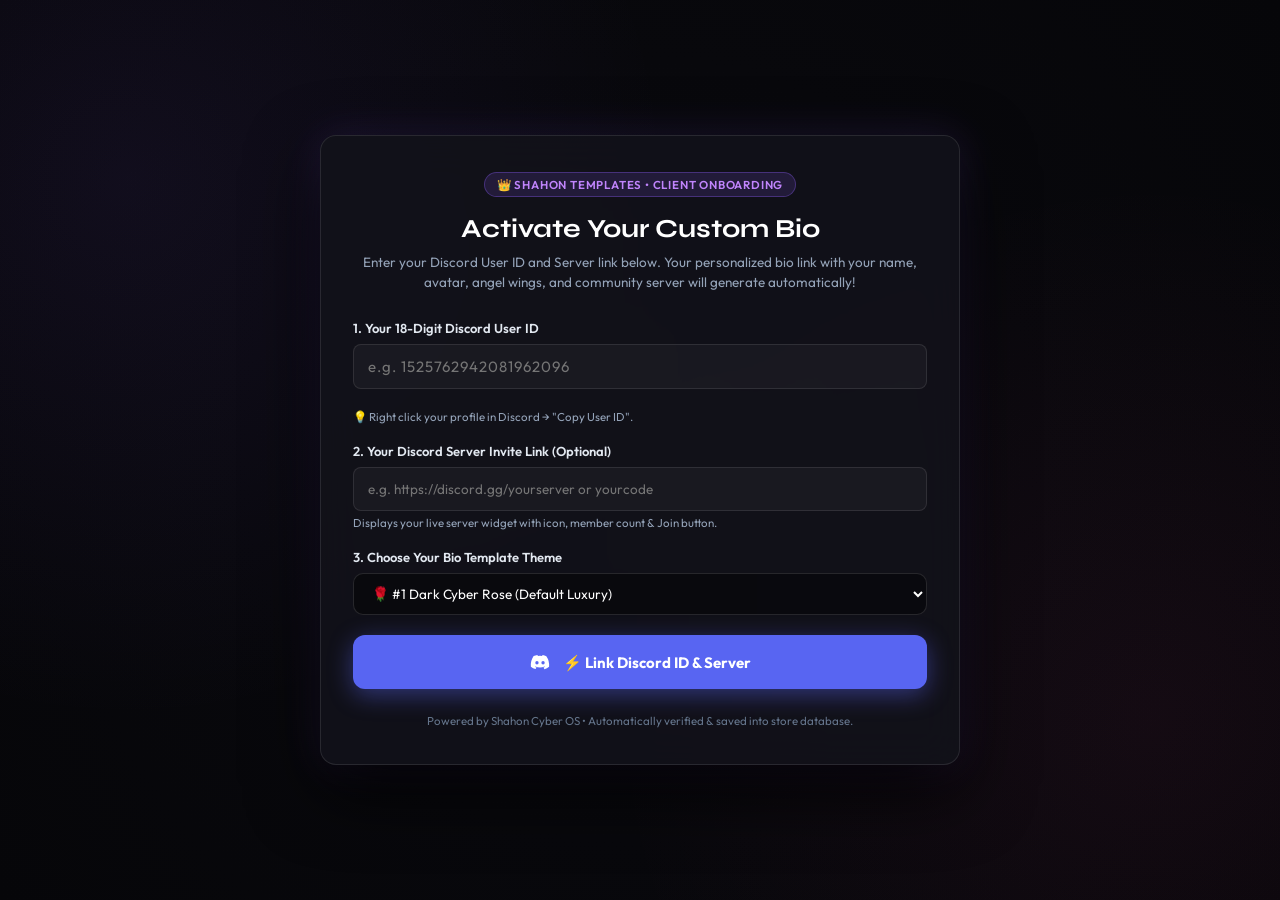
<file: setup.html>
<!DOCTYPE html>
<html lang="en">
<head>
    <meta charset="UTF-8">
    <meta name="viewport" content="width=device-width, initial-scale=1.0">
    <title>Activate Your Bio Link | Shahon Bio Templates</title>
    <link rel="icon" type="image/png" href="./assets/media/shahon_avatar.png">

    <!-- Fonts -->
    <link rel="preconnect" href="https://fonts.googleapis.com">
    <link rel="preconnect" href="https://fonts.gstatic.com" crossorigin>
    <link href="https://fonts.googleapis.com/css2?family=Cinzel:wght@600;700&family=Outfit:wght@300;400;500;600;700&family=Plus+Jakarta+Sans:wght@300;400;500;600;700&family=JetBrains+Mono:wght@400;500;600&family=Space+Mono:wght@400;700&family=Syne:wght@600;700;800&display=swap" rel="stylesheet">

    <!-- Stylesheets -->
    <link rel="stylesheet" href="./style.css">
    <link rel="stylesheet" href="./admin.css">
</head>
<body class="setup-page-body">

    <div class="setup-container">
        <div class="setup-card">
            
            <div style="text-align: center;">
                <div class="setup-header-badge">👑 Shahon Templates • Client Onboarding</div>
                <h1 class="setup-title">Activate Your Custom Bio</h1>
                <p class="setup-subtitle">
                    Enter your Discord User ID and Server link below. Your personalized bio link with your name, avatar, angel wings, and community server will generate automatically!
                </p>
            </div>

            <!-- FORM: DISCORD USER ID & SERVER LINK -->
            <div id="stepLinkSection">
                <div class="form-group">
                    <label for="setupDiscordId">1. Your 18-Digit Discord User ID</label>
                    <input type="text" id="setupDiscordId" class="master-pin-input" style="font-size:15px; letter-spacing:1px; text-align:left;" placeholder="e.g. 1525762942081962096" required>
                    <small style="color:#94a3b8; margin-top:4px; display:block;">
                        💡 Right click your profile in Discord &rarr; "Copy User ID".
                    </small>
                </div>

                <div class="form-group" style="margin-top:16px;">
                    <label for="setupServerInvite">2. Your Discord Server Invite Link (Optional)</label>
                    <input type="text" id="setupServerInvite" placeholder="e.g. https://discord.gg/yourserver or yourcode">
                    <small style="color:#94a3b8; margin-top:4px; display:block;">
                        Displays your live server widget with icon, member count & Join button.
                    </small>
                </div>

                <div class="form-group" style="margin-top:16px;">
                    <label for="setupTheme">3. Choose Your Bio Template Theme</label>
                    <select id="setupTheme" style="padding:10px 14px; background:rgba(0,0,0,0.4); border:1px solid rgba(255,255,255,0.12); color:#fff; border-radius:10px; width:100%; font-family:var(--font-main); font-size:13.5px;">
                        <option value="cyber_rose">🌹 #1 Dark Cyber Rose (Default Luxury)</option>
                        <option value="crimson_samurai">⚔️ #2 Crimson Blood Samurai</option>
                        <option value="neon_cyberpunk">⚡ #3 Neon Cyberpunk 2077</option>
                        <option value="lofi_rain">🌧️ #4 Aesthetic Lo-Fi Rain</option>
                        <option value="emerald_matrix">💻 #5 Emerald Matrix Hacker</option>
                        <option value="royal_gold">👑 #6 Royal 24K Gold Sovereign</option>
                        <option value="ice_frost">❄️ #7 Glacial Ice Frost</option>
                        <option value="dark_sakura">🌸 #8 Dark Cherry Blossom</option>
                        <option value="synthwave_80s">🌆 #9 Retro Synthwave 80s</option>
                        <option value="obsidian_minimal">⬛ #10 Obsidian Stealth Minimal</option>
                        <option value="toxic_grunge">☣️ #11 Toxic Acid Streetwear</option>
                        <option value="celestial_galaxy">🌌 #12 Celestial Cosmic Galaxy</option>
                    </select>
                </div>

                <button type="button" id="setupSyncBtn" class="discord-link-big-btn" style="margin-top:20px;">
                    <svg width="22" height="22" viewBox="0 0 24 24" fill="currentColor">
                        <path d="M14.82 4.26a10.14 10.14 0 0 0-.53 1.1a14.66 14.66 0 0 0-4.58 0a10.14 10.14 0 0 0-.53-1.1a16 16 0 0 0-4.13 1.3a17.33 17.33 0 0 0-3 11.59a16.6 16.6 0 0 0 5.07 2.59A12.89 12.89 0 0 0 8.23 18a9.65 9.65 0 0 1-1.71-.83a3.39 3.39 0 0 0 .42-.33a11.66 11.66 0 0 0 10.12 0q.21.18.42.33a10.84 10.84 0 0 1-1.71.84a12.41 12.41 0 0 0 1.08 1.78a16.44 16.44 0 0 0 5.06-2.59a17.22 17.22 0 0 0-3-11.59a16.09 16.09 0 0 0-4.09-1.35zM8.68 14.81a1.94 1.94 0 0 1-1.8-2a1.93 1.93 0 0 1 1.8-2a1.93 1.93 0 0 1 1.8 2a1.93 1.93 0 0 1-1.8 2zm6.64 0a1.94 1.94 0 0 1-1.8-2a1.93 1.93 0 0 1 1.8-2a1.92 1.92 0 0 1 1.8 2a1.92 1.92 0 0 1-1.8 2z"/>
                    </svg>
                    <span>⚡ Link Discord ID & Server</span>
                </button>
            </div>

            <!-- SUCCESS BANNER & PERSONAL LINK -->
            <div id="setupSuccessBox" class="client-success-box">
                <!-- User & Server Mini Preview -->
                <div style="display:flex; justify-content:space-between; align-items:center; flex-wrap:wrap; gap:12px; margin-bottom:16px;">
                    <div style="display:flex; align-items:center; gap:14px;">
                        <div style="position:relative; width:52px; height:52px; flex-shrink:0;">
                            <img id="resAvatar" src="./assets/media/shahon_avatar.png" style="width:52px; height:52px; border-radius:50%; object-fit:cover; border:2px solid #10b981;">
                            <img id="resDeco" src="./assets/media/avatar_decoration.png" style="position:absolute; top:-7px; left:-7px; width:66px; height:66px; pointer-events:none; display:none;">
                        </div>
                        <div>
                            <div style="display:flex; align-items:center; gap:8px;">
                                <h3 id="resDisplayName" style="font-size:16px; font-weight:700; color:#fff;">DANGER SHAWON</h3>
                                <span style="background:rgba(16,185,129,0.2); color:#10b981; font-size:11px; padding:2px 8px; border-radius:12px; font-weight:600;">ACTIVE</span>
                            </div>
                            <div id="resUsername" style="font-size:12.5px; color:#94a3b8;">@mjshahon</div>
                        </div>
                    </div>

                    <!-- Server Badge Preview -->
                    <div id="resServerPreview" style="display:none; align-items:center; gap:8px; background:rgba(0,0,0,0.3); border:1px solid rgba(255,255,255,0.08); padding:6px 12px; border-radius:8px;">
                        <img id="resServerIcon" src="./assets/media/shahon_avatar.png" style="width:28px; height:28px; border-radius:8px;">
                        <div>
                            <div id="resServerName" style="font-size:12px; font-weight:600; color:#fff;">Server</div>
                            <div id="resServerMembers" style="font-size:10.5px; color:#10b981;">Connected</div>
                        </div>
                    </div>
                </div>

                <div class="form-group" style="margin-bottom:12px;">
                    <label style="color:#10b981; font-weight:700; font-size:12px; text-transform:uppercase;">🎉 Your Shareable Custom Bio Link:</label>
                    <div style="display:flex; gap:8px;">
                        <input type="text" id="finalBioLinkInput" readonly style="font-family:var(--font-mono); font-size:12px; background:rgba(0,0,0,0.5); border-color:rgba(16,185,129,0.4); color:#6ee7b7;">
                        <button type="button" id="copyFinalLinkBtn" class="btn-admin btn-admin-primary" style="white-space:nowrap; padding:9px 14px; font-size:12.5px;">📋 Copy Link</button>
                    </div>
                </div>

                <div style="display:flex; gap:10px; margin-top:14px;">
                    <a id="openFinalLinkBtn" href="index.html" target="_blank" class="btn-admin btn-admin-success" style="flex:1; justify-content:center; padding:11px 16px; text-decoration:none;">
                        🚀 Open My Live Bio Page
                    </a>
                </div>
            </div>

            <div style="margin-top:24px; text-align:center; font-size:11.5px; color:#64748b;">
                Powered by Shahon Cyber OS • Automatically verified & saved into store database.
            </div>

        </div>
    </div>

    <!-- Toast Notification -->
    <div class="admin-toast" id="setupToast">
        <span class="toast-icon">✨</span>
        <span class="toast-msg">Linked successfully!</span>
    </div>

    <!-- Scripts -->
    <script src="./config.js"></script>
    <script>
    document.addEventListener('DOMContentLoaded', () => {
        const setupDiscordId = document.getElementById('setupDiscordId');
        const setupServerInvite = document.getElementById('setupServerInvite');
        const setupSyncBtn = document.getElementById('setupSyncBtn');
        const setupSuccessBox = document.getElementById('setupSuccessBox');
        
        const resAvatar = document.getElementById('resAvatar');
        const resDeco = document.getElementById('resDeco');
        const resDisplayName = document.getElementById('resDisplayName');
        const resUsername = document.getElementById('resUsername');
        
        const resServerPreview = document.getElementById('resServerPreview');
        const resServerIcon = document.getElementById('resServerIcon');
        const resServerName = document.getElementById('resServerName');
        const resServerMembers = document.getElementById('resServerMembers');

        const finalBioLinkInput = document.getElementById('finalBioLinkInput');
        const copyFinalLinkBtn = document.getElementById('copyFinalLinkBtn');
        const openFinalLinkBtn = document.getElementById('openFinalLinkBtn');
        const toast = document.getElementById('setupToast');

        function showToast(msg) {
            if (!toast) return;
            toast.querySelector('.toast-msg').textContent = msg;
            toast.classList.add('show');
            setTimeout(() => toast.classList.remove('show'), 3500);
        }

        function extractCleanInvite(input) {
            if (!input) return '';
            let str = input.trim().split('?')[0].split('#')[0];
            str = str.replace(/^(?:https?:\/\/)?(?:www\.)?(?:discord\.gg\/|discord\.com\/invite\/)/i, '');
            return str.replace(/\/+$/, '').trim();
        }

        async function resolveAndActivate() {
            const uid = setupDiscordId.value.trim();
            if (!uid) {
                alert('Please enter your 18-digit Discord User ID.');
                return;
            }

            const rawServer = setupServerInvite.value.trim();
            const cleanServer = extractCleanInvite(rawServer);

            setupSyncBtn.disabled = true;
            setupSyncBtn.innerHTML = '<span>⏳ Linking Discord Profile & Server...</span>';

            let profile = {
                id: uid,
                displayName: '',
                username: '',
                avatar: '',
                deco: '',
                status: 'dnd',
                server: cleanServer,
                serverName: '',
                serverIcon: '',
                serverCount: ''
            };

            // 1. Fetch Discord User from Gateway (japi.rest)
            try {
                const jRes = await fetch(`https://japi.rest/discord/v1/user/${uid}`);
                if (jRes.ok) {
                    const jData = await jRes.json();
                    if (jData && jData.data && jData.data.username) {
                        const u = jData.data;
                        profile.displayName = u.global_name || u.username;
                        profile.username = u.username;
                        profile.avatar = u.avatarURL || (u.avatar ? `https://cdn.discordapp.com/avatars/${uid}/${u.avatar}.png?size=512` : '');
                        if (u.avatar_decoration_data && u.avatar_decoration_data.asset) {
                            profile.deco = `https://cdn.discordapp.com/avatar-decoration-presets/${u.avatar_decoration_data.asset}.png`;
                        }
                    }
                }
            } catch(e) {}

            // 2. Fetch Lanyard for Presence & Avatar
            try {
                const lRes = await fetch(`https://api.lanyard.rest/v1/users/${uid}`);
                if (lRes.ok) {
                    const lData = await lRes.json();
                    if (lData.success && lData.data) {
                        const d = lData.data;
                        const u = d.discord_user;
                        if (!profile.displayName) profile.displayName = u.global_name || u.username;
                        if (!profile.username) profile.username = u.username;
                        if (!profile.avatar && u.avatar) {
                            profile.avatar = `https://cdn.discordapp.com/avatars/${uid}/${u.avatar}.${u.avatar.startsWith('a_') ? 'gif' : 'png'}?size=512`;
                        }
                        if (!profile.deco && u.avatar_decoration_data && u.avatar_decoration_data.asset) {
                            profile.deco = `https://cdn.discordapp.com/avatar-decoration-presets/${u.avatar_decoration_data.asset}.png`;
                        }
                        if (d.discord_status) profile.status = d.discord_status;
                    }
                }
            } catch(e) {}

            if (!profile.avatar) {
                try {
                    const def = Number((BigInt(uid) >> 22n) % 6n);
                    profile.avatar = `https://cdn.discordapp.com/embed/avatars/${def}.png`;
                } catch {
                    profile.avatar = './assets/media/shahon_avatar.png';
                }
            }
            if (!profile.displayName) profile.displayName = `User_${uid.slice(-4)}`;
            if (!profile.username) profile.username = `user_${uid.slice(-4)}`;

            // 3. Fetch Discord Server Invite if provided
            if (cleanServer) {
                try {
                    const sRes = await fetch(`https://discord.com/api/v10/invites/${cleanServer}?with_counts=true`);
                    if (sRes.ok) {
                        const sData = await sRes.json();
                        if (sData && sData.guild) {
                            const g = sData.guild;
                            profile.serverName = g.name;
                            profile.serverIcon = g.icon ? `https://cdn.discordapp.com/icons/${g.id}/${g.icon}.png?size=128` : './assets/media/shahon_avatar.png';
                            profile.serverCount = `${(sData.approximate_member_count || 0).toLocaleString()} Members`;
                        }
                    }
                } catch(e) {}
            }

            setupSyncBtn.disabled = false;
            setupSyncBtn.innerHTML = `<span>⚡ Link Discord ID & Server</span>`;

            // 4. Save into Database
            const chosenTheme = setupTheme ? setupTheme.value : 'cyber_rose';
            const slug = profile.username.toLowerCase().replace(/[^a-z0-9_-]/g, '');
            const clientRecord = {
                id: profile.id,
                displayName: profile.displayName,
                username: profile.username,
                avatar: profile.avatar,
                deco: profile.deco || './assets/media/avatar_decoration.png',
                serverInvite: profile.server,
                status: profile.status || 'dnd',
                effect: 'white_roses',
                theme: chosenTheme,
                createdAt: new Date().toISOString(),
                slug: slug
            };

            try {
                const db = JSON.parse(localStorage.getItem('CLIENTS_DB')) || {};
                db[slug] = clientRecord;
                localStorage.setItem('CLIENTS_DB', JSON.stringify(db));
            } catch(e) {}

            // 5. Render Success UI
            resAvatar.src = clientRecord.avatar;
            if (clientRecord.deco && clientRecord.deco !== 'none') {
                resDeco.src = clientRecord.deco;
                resDeco.style.display = 'block';
            } else {
                resDeco.style.display = 'none';
            }
            resDisplayName.textContent = clientRecord.displayName;
            resUsername.textContent = `@${clientRecord.username}`;

            if (cleanServer && profile.serverName) {
                resServerIcon.src = profile.serverIcon;
                resServerName.textContent = profile.serverName;
                resServerMembers.textContent = profile.serverCount || 'Connected';
                resServerPreview.style.display = 'flex';
            } else {
                resServerPreview.style.display = 'none';
            }

            // Build Shareable Link
            const savedDomain = localStorage.getItem('custom_public_domain');
            const origin = (savedDomain && savedDomain.trim()) 
                ? savedDomain.trim().replace(/\/+$/, '') 
                : (window.location.hostname.includes('github.io')
                    ? (window.location.origin + window.location.pathname.replace('setup.html', '').replace(/\/$/, ''))
                    : 'https://syedshahon564-ops.github.io/danger-shawon');
            const params = new URLSearchParams({
                u: slug,
                theme: chosenTheme,
                id: clientRecord.id,
                name: clientRecord.displayName,
                username: clientRecord.username,
                status: clientRecord.status,
                effect: 'white_roses'
            });
            if (cleanServer) params.set('server', cleanServer);

            const directLink = `${origin}/index.html?${params.toString()}`;
            finalBioLinkInput.value = directLink;
            openFinalLinkBtn.href = directLink;

            setupSuccessBox.classList.add('show');
            showToast(`✨ Linked! Bio created for @${clientRecord.username}`);
        }

        // Auto-select theme if passed via URL (e.g. ?theme=crimson_samurai)
        const setupUrlParams = new URLSearchParams(window.location.search);
        if (setupUrlParams.has('theme') && setupTheme) {
            setupTheme.value = setupUrlParams.get('theme');
        }

        if (setupSyncBtn) {
            setupSyncBtn.addEventListener('click', resolveAndActivate);
        }

        if (copyFinalLinkBtn) {
            copyFinalLinkBtn.addEventListener('click', () => {
                if (finalBioLinkInput.value) {
                    navigator.clipboard.writeText(finalBioLinkInput.value).then(() => {
                        showToast('🔗 Your Bio Link copied to clipboard!');
                    });
                }
            });
        }
    });
    </script>
</body>
</html>
</file>
<file: style.css>
@import url('https://fonts.googleapis.com/css2?family=Cinzel:wght@500;600;700;800&family=Outfit:wght@300;400;500;600;700&family=Playfair+Display:ital,wght@1,400;1,500;1,600&family=Plus+Jakarta+Sans:wght@300;400;500;600;700&family=JetBrains+Mono:wght@400;500;600&display=swap');

:root {
    --bg-dark: #070709;
    --card-bg: rgba(18, 18, 24, 0.62);
    --card-border: rgba(255, 255, 255, 0.08);
    --card-border-glow: rgba(168, 85, 247, 0.35);
    --accent-primary: #a855f7;
    --accent-secondary: #ec4899;
    --accent-blue: #3b82f6;
    --accent-emerald: #10b981;
    --accent-gold: #d4af37;
    --text-main: #ffffff;
    --text-muted: rgba(255, 255, 255, 0.7);
    --text-sub: rgba(255, 255, 255, 0.45);
    --font-main: 'Plus Jakarta Sans', 'Inter', -apple-system, sans-serif;
    --font-heading: 'Outfit', sans-serif;
    --font-title: 'Playfair Display', serif;
    --font-mono: 'JetBrains Mono', monospace;
    --font-serif: 'Cinzel', serif;
    --glass-blur: blur(24px);
    --radius-lg: 22px;
    --radius-md: 14px;
    --radius-sm: 8px;
    --shadow-card: 0 30px 60px -12px rgba(0, 0, 0, 0.85), 0 0 45px -10px rgba(168, 85, 247, 0.18);
}

* {
    margin: 0;
    padding: 0;
    box-sizing: border-box;
    -webkit-font-smoothing: antialiased;
}

html {
    scroll-behavior: smooth;
}

body {
    background-color: var(--bg-dark);
    color: var(--text-main);
    font-family: var(--font-main);
    overflow-x: hidden;
    overflow-y: hidden; /* Locked before entering */
    min-height: 100vh;
    position: relative;
    user-select: none;
    -webkit-user-select: none;
}

/* Activated after user enters */
body.entered {
    overflow-y: auto;
    overflow-x: hidden;
    scroll-behavior: smooth;
}

/* Custom Scrollbar */
::-webkit-scrollbar {
    width: 5px;
}
::-webkit-scrollbar-track {
    background: rgba(0, 0, 0, 0.5);
}
::-webkit-scrollbar-thumb {
    background: rgba(255, 255, 255, 0.18);
    border-radius: 10px;
}
::-webkit-scrollbar-thumb:hover {
    background: var(--accent-primary);
}

/* Background Video & Overlays */
#bg-video {
    position: fixed;
    top: 50%;
    left: 50%;
    min-width: 100%;
    min-height: 100%;
    width: auto;
    height: auto;
    transform: translate(-50%, -50%) translate3d(0, 0, 0);
    object-fit: cover;
    z-index: -3;
    filter: brightness(0.72) contrast(1.08);
    transition: opacity 0.8s ease;
    backface-visibility: hidden;
    perspective: 1000px;
    will-change: transform;
    pointer-events: none;
}

.bg-overlay {
    position: fixed;
    inset: 0;
    background: radial-gradient(circle at center, rgba(12, 12, 18, 0.45) 0%, rgba(7, 7, 10, 0.88) 100%);
    z-index: -2;
    pointer-events: none;
}

/* Dynamic YouTube Background Container */
.yt-bg-container {
    position: fixed;
    top: 50%;
    left: 50%;
    width: 100vw;
    height: 100vh;
    transform: translate(-50%, -50%);
    z-index: -3;
    pointer-events: none;
    overflow: hidden;
}
.yt-bg-container iframe {
    position: absolute;
    top: 50%;
    left: 50%;
    width: 100vw;
    height: 56.25vw; /* 16:9 ratio */
    min-height: 100vh;
    min-width: 177.77vh; /* 16:9 ratio */
    transform: translate(-50%, -50%);
    pointer-events: none;
    filter: brightness(0.62) contrast(1.06);
    border: none;
}

/* Ambient Particles Canvas */
#ambient-particles-canvas {
    position: fixed;
    inset: 0;
    width: 100vw;
    height: 100vh;
    z-index: -1;
    pointer-events: none;
}

/* Ambient Floating Snowflakes & Stars FX */
.snowflakes-container, .star-dust-container {
    position: fixed;
    inset: 0;
    pointer-events: none;
    z-index: 1;
    overflow: hidden;
}
.snowflake, .star-dust {
    position: absolute;
    top: -30px;
    color: #ffffff;
    user-select: none;
    pointer-events: none;
    animation: driftFall linear infinite;
    text-shadow: 0 0 8px rgba(255, 255, 255, 0.8), 0 0 16px rgba(168, 85, 247, 0.5);
}
@keyframes driftFall {
    0% {
        transform: translateY(-30px) rotate(0deg) scale(0.6);
        opacity: 0;
    }
    15% {
        opacity: 0.9;
        transform: translateY(15vh) rotate(45deg) scale(1);
    }
    85% {
        opacity: 0.9;
        transform: translateY(85vh) rotate(270deg) scale(0.9);
    }
    100% {
        transform: translateY(105vh) rotate(360deg) scale(0.5);
        opacity: 0;
    }
}

/* -------------------------------------------------------------
   ENTRY SCREEN OVERLAY (CYBER LUXURY SCREEN)
   ------------------------------------------------------------- */
.entry-overlay {
    position: fixed;
    top: 0;
    left: 0;
    width: 100vw;
    height: 100vh;
    background: rgba(0, 0, 0, 0.88);
    backdrop-filter: blur(35px);
    -webkit-backdrop-filter: blur(35px);
    display: flex;
    justify-content: center;
    align-items: center;
    z-index: 100000;
    transition: transform 1.2s cubic-bezier(0.85, 0, 0.15, 1), opacity 0.8s ease;
}

.entry-overlay.fade-out {
    transform: translateY(-100%);
    opacity: 0;
    pointer-events: none;
}

.entry-container {
    display: flex;
    flex-direction: column;
    align-items: center;
    justify-content: center;
    gap: 25px;
    z-index: 10;
}

.entry-crown {
    display: flex;
    align-items: center;
    justify-content: center;
    color: var(--accent-gold);
    filter: drop-shadow(0 0 18px rgba(212, 175, 55, 0.5));
    animation: loading-crown-pulse 2s infinite ease-in-out;
}

.loading-crown-svg {
    width: 54px;
    height: 54px;
    stroke-width: 1.3;
}

.entry-title-glimmer {
    font-family: var(--font-heading);
    font-size: 32px;
    font-weight: 700;
    letter-spacing: 3px;
    text-transform: uppercase;
    background: linear-gradient(135deg, #ffffff 20%, #d8b4fe 60%, #ffffff 100%);
    -webkit-background-clip: text;
    -webkit-text-fill-color: transparent;
    text-shadow: 0 0 30px rgba(168, 85, 247, 0.4);
    user-select: none;
    animation: titleGlimmerPulse 3s infinite ease-in-out;
}

@keyframes titleGlimmerPulse {
    0%, 100% { opacity: 0.85; transform: scale(0.98); }
    50% { opacity: 1; transform: scale(1.02); filter: drop-shadow(0 0 15px rgba(255, 255, 255, 0.6)); }
}

.loading-progress {
    display: none;
}

.entry-btn-wrapper {
    opacity: 1;
    transform: translateY(0);
    pointer-events: auto;
    transition: opacity 0.8s cubic-bezier(0.16, 1, 0.3, 1), transform 0.8s cubic-bezier(0.16, 1, 0.3, 1);
}

.entry-btn-wrapper.show {
    opacity: 1;
    transform: translateY(0);
    pointer-events: auto;
}

.premium-enter-btn {
    position: relative;
    background: transparent;
    border: 1px solid rgba(255, 255, 255, 0.2);
    border-radius: 35px;
    padding: 13px 46px;
    cursor: pointer;
    overflow: hidden;
    transition: all 0.4s cubic-bezier(0.16, 1, 0.3, 1);
}

.premium-enter-btn span {
    font-family: 'Outfit', sans-serif;
    font-size: 15px;
    font-weight: 500;
    letter-spacing: 2px;
    color: rgba(255, 255, 255, 0.95);
    text-transform: none;
    transition: all 0.4s ease;
}

.enter-btn-content {
    display: inline-flex;
    align-items: center;
    justify-content: center;
    gap: 9px;
}

.loading-love-svg-inline {
    width: 15px;
    height: 15px;
    color: #ff3366;
    filter: drop-shadow(0 0 8px rgba(255, 51, 102, 0.9));
    animation: heartBeat 1.2s infinite ease-in-out;
    vertical-align: middle;
}

.premium-enter-btn::before {
    content: '';
    position: absolute;
    top: 50%;
    left: 50%;
    width: 0;
    height: 0;
    background: rgba(255, 255, 255, 0.1);
    border-radius: 50%;
    transform: translate(-50%, -50%);
    transition: width 0.6s ease, height 0.6s ease;
    z-index: 0;
}

.premium-enter-btn:hover {
    border-color: rgba(255, 255, 255, 0.7);
    box-shadow: 0 0 30px rgba(255, 255, 255, 0.25);
}

.premium-enter-btn:hover span {
    color: #ffffff;
    letter-spacing: 6px;
}

.premium-enter-btn:hover::before {
    width: 320px;
    height: 320px;
}

@keyframes heartBeat {
    0%, 28%, 70%, 100% {
        transform: scale(1);
        filter: drop-shadow(0 0 10px rgba(255, 51, 102, 0.75));
    }
    14%, 42% {
        transform: scale(1.22);
        filter: drop-shadow(0 0 22px rgba(255, 51, 102, 1));
    }
}

@keyframes loading-crown-pulse {
    0%, 100% {
        transform: scale(0.95) translateY(0);
        opacity: 0.85;
    }
    50% {
        transform: scale(1.06) translateY(-4px);
        opacity: 1;
        filter: drop-shadow(0 0 25px rgba(212, 175, 55, 0.75));
    }
}

/* -------------------------------------------------------------
   VOLUME CONTROLLER
   ------------------------------------------------------------- */
.volume-controller {
    position: fixed;
    top: 25px;
    left: 25px;
    z-index: 1000;
    display: flex;
    align-items: center;
    gap: 10px;
    background: rgba(15, 15, 20, 0.65);
    border: 1px solid rgba(255, 255, 255, 0.08);
    backdrop-filter: blur(16px);
    padding: 8px 14px;
    border-radius: 30px;
    transition: all 0.3s ease;
}
.volume-controller:hover {
    border-color: rgba(255, 255, 255, 0.25);
    box-shadow: 0 5px 20px rgba(0,0,0,0.45);
}
.volume-btn {
    cursor: pointer;
    display: flex;
    align-items: center;
    color: var(--text-muted);
    transition: color 0.2s ease;
}
.volume-btn:hover {
    color: #fff;
}
.volume-icon {
    width: 18px;
    height: 18px;
}
.volume-slider {
    -webkit-appearance: none;
    width: 75px;
    height: 4px;
    border-radius: 2px;
    background: rgba(255, 255, 255, 0.15);
    outline: none;
    cursor: pointer;
}
.volume-slider::-webkit-slider-thumb {
    -webkit-appearance: none;
    width: 12px;
    height: 12px;
    border-radius: 50%;
    background: #fff;
    cursor: pointer;
    box-shadow: 0 0 10px rgba(255,255,255,0.8);
}

/* -------------------------------------------------------------
   DISCORD QUICK CONNECT BUTTON (TOP RIGHT)
   ------------------------------------------------------------- */
.discord-quick-btn {
    position: fixed;
    top: 25px;
    right: 25px;
    z-index: 1000;
    display: flex;
    align-items: center;
    gap: 8px;
    background: rgba(88, 101, 242, 0.2);
    border: 1px solid rgba(88, 101, 242, 0.45);
    backdrop-filter: blur(16px);
    padding: 8px 16px;
    border-radius: 30px;
    color: #fff;
    font-size: 12px;
    font-weight: 600;
    cursor: pointer;
    transition: all 0.3s cubic-bezier(0.16, 1, 0.3, 1);
    box-shadow: 0 4px 15px rgba(88, 101, 242, 0.25);
}
.discord-quick-btn:hover {
    background: #5865f2;
    border-color: #5865f2;
    transform: translateY(-2px) scale(1.03);
    box-shadow: 0 8px 25px rgba(88, 101, 242, 0.5);
}

/* -------------------------------------------------------------
   FULL SCREEN SNAP-SCROLL SLIDES SYSTEM
   ------------------------------------------------------------- */
.main-wrapper {
    width: 100%;
    position: relative;
    z-index: 10;
    overflow-x: clip;
}

.portfolio-section {
    min-height: 100vh;
    min-height: 100dvh;
    width: 100%;
    max-width: 760px;
    margin: 0 auto;
    display: flex;
    align-items: center;
    justify-content: center;
    scroll-snap-align: center;
    scroll-snap-stop: always;
    padding: 60px 24px;
    box-sizing: border-box;
    position: relative;
    z-index: 10;
}

/* Unique background ambient glow for each module card (desktop only) */
.portfolio-section::before {
    content: "";
    position: absolute;
    top: 50%;
    left: 50%;
    transform: translate(-50%, -50%);
    width: 90%;
    height: 80%;
    filter: blur(90px);
    pointer-events: none;
    z-index: -1;
    opacity: 0.85;
    animation: pulseGlowBackdrop 8s ease-in-out infinite alternate;
}

@keyframes pulseGlowBackdrop {
    0% {
        transform: translate(-50%, -50%) scale(0.95);
        opacity: 0.75;
    }
    100% {
        transform: translate(-50%, -50%) scale(1.15);
        opacity: 0.95;
    }
}

#section-profile::before {
    background: radial-gradient(circle, rgba(168, 85, 247, 0.09) 0%, rgba(168, 85, 247, 0.02) 50%, transparent 80%);
}
#section-music::before {
    background: radial-gradient(circle, rgba(255, 255, 255, 0.08) 0%, rgba(255, 255, 255, 0.02) 50%, transparent 80%);
}
#section-about::before {
    background: radial-gradient(circle, rgba(88, 101, 242, 0.09) 0%, rgba(88, 101, 242, 0.02) 50%, transparent 80%);
}
#section-projects::before {
    background: radial-gradient(circle, rgba(212, 175, 55, 0.09) 0%, rgba(212, 175, 55, 0.02) 50%, transparent 80%);
}
#section-links::before {
    background: radial-gradient(circle, rgba(236, 72, 153, 0.08) 0%, rgba(236, 72, 153, 0.02) 50%, transparent 80%);
}
#section-thanks::before {
    background: radial-gradient(circle, rgba(255, 215, 0, 0.1) 0%, rgba(255, 215, 0, 0.025) 50%, transparent 80%);
}

/* -------------------------------------------------------------
   MODULE TITLES (PLAYFAIR DISPLAY ITALIC WITH BREATHING GLOW)
   ------------------------------------------------------------- */
.module-title {
    font-family: var(--font-title);
    font-style: italic;
    font-size: 26px;
    font-weight: 500;
    color: #ffffff;
    letter-spacing: 0.5px;
    display: block;
    margin: 0 0 22px 0;
    text-shadow: 0 0 10px rgba(255, 255, 255, 0.15);
    animation: headerGlowPulse 4s infinite ease-in-out;
}

.module-header-row {
    display: flex;
    align-items: center;
    justify-content: space-between;
    margin-bottom: 20px;
}
.module-header-row .module-title {
    margin-bottom: 0 !important;
}

@keyframes headerGlowPulse {
    0%, 100% {
        text-shadow: 0 0 8px rgba(255, 255, 255, 0.15), 0 0 2px rgba(212, 175, 55, 0.1);
    }
    50% {
        text-shadow: 0 0 18px rgba(255, 255, 255, 0.45), 0 0 10px rgba(212, 175, 55, 0.4);
    }
}

/* Focus Mode Button */
.focus-mode-btn {
    background: none;
    border: none;
    color: var(--text-sub);
    cursor: pointer;
    padding: 4px;
    transition: color 0.2s;
}
.focus-mode-btn:hover {
    color: #fff;
}

/* -------------------------------------------------------------
   ALTERNATING ULTRA-PREMIUM SLIDES REVEAL SYSTEM
   ------------------------------------------------------------- */
/* Base inactive slide state: modules fade out smoothly */
.portfolio-section:not(.active-slide) .portfolio-module {
    opacity: 0;
    pointer-events: none;
    transition: opacity 0.45s cubic-bezier(0.16, 1, 0.3, 1), transform 0.45s cubic-bezier(0.16, 1, 0.3, 1), filter 0.45s ease;
}

/* Slide 0 - Profile Card */
.portfolio-section:not(.active-slide) #profile-card-wrapper {
    opacity: 0.2;
    transform: scale(0.94);
    filter: blur(5px);
    transition: opacity 0.5s cubic-bezier(0.16, 1, 0.3, 1), transform 0.5s cubic-bezier(0.16, 1, 0.3, 1), filter 0.5s ease;
}
.portfolio-section.active-slide #profile-card-wrapper {
    animation: profileCardEntrance 0.85s cubic-bezier(0.16, 1, 0.3, 1) forwards;
}

/* Slide 1 - Music Player: SLIDES IN FROM LEFT (BAM THEKE) */
.portfolio-section:not(.active-slide) #music-player {
    transform: translateX(-140px) scale(0.95);
    filter: blur(10px);
}
.portfolio-section.active-slide #music-player {
    animation: slideInFromLeft 0.85s cubic-bezier(0.16, 1, 0.3, 1) forwards;
}

/* Slide 2 - About Me: SLIDES IN FROM RIGHT (DAN THEKE) */
.portfolio-section:not(.active-slide) #about-me {
    transform: translateX(140px) scale(0.95);
    filter: blur(10px);
}
.portfolio-section.active-slide #about-me {
    animation: slideInFromRight 0.85s cubic-bezier(0.16, 1, 0.3, 1) forwards;
}

/* Slide 3 - Projects: SLIDES IN FROM LEFT (BAM THEKE) */
.portfolio-section:not(.active-slide) #projects {
    transform: translateX(-140px) scale(0.95);
    filter: blur(10px);
}
.portfolio-section.active-slide #projects {
    animation: slideInFromLeft 0.85s cubic-bezier(0.16, 1, 0.3, 1) forwards;
}

/* Slide 4 - Links & Other Bios: SLIDES IN FROM RIGHT (DAN THEKE) */
.portfolio-section:not(.active-slide) #other-bios {
    transform: translateX(140px) scale(0.95);
    filter: blur(10px);
}
.portfolio-section.active-slide #other-bios {
    animation: slideInFromRight 0.85s cubic-bezier(0.16, 1, 0.3, 1) forwards;
}

/* Slide 5 - Thanks Module: SLIDES IN FROM LEFT (BAM THEKE) */
.portfolio-section:not(.active-slide) #thanks-module {
    transform: translateX(-140px) scale(0.95);
    filter: blur(10px);
}
.portfolio-section.active-slide #thanks-module {
    animation: slideInFromLeft 0.85s cubic-bezier(0.16, 1, 0.3, 1) forwards;
}

/* CHILD ELEMENTS STAGGERED REVEALS (MICRO-INTERACTIONS) */
.portfolio-section:not(.active-slide) #music-player .music-track-info,
.portfolio-section:not(.active-slide) #music-player .lyrics-container,
.portfolio-section:not(.active-slide) #music-player .music-controls-container,
.portfolio-section:not(.active-slide) #music-player .music-search-container,
.portfolio-section:not(.active-slide) #about-me .about-text-content,
.portfolio-section:not(.active-slide) #about-me .about-subcard,
.portfolio-section:not(.active-slide) #projects .project-card,
.portfolio-section:not(.active-slide) #other-bios .bio-list-item,
.portfolio-section:not(.active-slide) #other-bios .custom-premium-btn,
.portfolio-section:not(.active-slide) #thanks-module .thanks-card {
    opacity: 0;
    pointer-events: none;
}

.portfolio-section.active-slide #music-player .music-track-info {
    animation: musicTrackReveal 0.8s cubic-bezier(0.16, 1, 0.3, 1) 0.12s forwards;
    pointer-events: auto;
}
.portfolio-section.active-slide #music-player .lyrics-container {
    animation: musicLyricsReveal 0.8s cubic-bezier(0.16, 1, 0.3, 1) 0.22s forwards;
    pointer-events: auto;
}
.portfolio-section.active-slide #music-player .music-controls-container,
.portfolio-section.active-slide #music-player .music-search-container {
    animation: generalFadeIn 0.6s ease 0.32s forwards;
    pointer-events: auto;
}

.portfolio-section.active-slide #about-me .about-text-content {
    animation: aboutLeftReveal 0.8s cubic-bezier(0.16, 1, 0.3, 1) 0.12s forwards;
}
.portfolio-section.active-slide #about-me .clock-subcard {
    animation: aboutRightReveal 0.75s cubic-bezier(0.34, 1.56, 0.64, 1) 0.22s forwards;
}
.portfolio-section.active-slide #about-me .discord-subcard {
    animation: aboutRightReveal 0.75s cubic-bezier(0.34, 1.56, 0.64, 1) 0.32s forwards;
}

.portfolio-section.active-slide #projects .project-card:nth-child(1) {
    animation: projectCardReveal 0.8s cubic-bezier(0.34, 1.56, 0.64, 1) 0.15s forwards;
}
.portfolio-section.active-slide #projects .project-card:nth-child(2) {
    animation: projectCardReveal 0.8s cubic-bezier(0.34, 1.56, 0.64, 1) 0.28s forwards;
}

.portfolio-section.active-slide #other-bios .bio-list-item:nth-child(1) {
    animation: bioItemReveal 0.6s cubic-bezier(0.16, 1, 0.3, 1) 0.1s forwards;
}
.portfolio-section.active-slide #other-bios .bio-list-item:nth-child(2) {
    animation: bioItemReveal 0.6s cubic-bezier(0.16, 1, 0.3, 1) 0.2s forwards;
}
.portfolio-section.active-slide #other-bios .bio-list-item:nth-child(3) {
    animation: bioItemReveal 0.6s cubic-bezier(0.16, 1, 0.3, 1) 0.3s forwards;
}
.portfolio-section.active-slide #other-bios .custom-premium-btn:nth-child(1) {
    animation: customBtnReveal 0.7s cubic-bezier(0.34, 1.56, 0.64, 1) 0.15s forwards;
}
.portfolio-section.active-slide #other-bios .custom-premium-btn:nth-child(2) {
    animation: customBtnReveal 0.7s cubic-bezier(0.34, 1.56, 0.64, 1) 0.3s forwards;
}
.portfolio-section.active-slide #other-bios .custom-premium-btn:nth-child(3) {
    animation: customBtnReveal 0.7s cubic-bezier(0.34, 1.56, 0.64, 1) 0.45s forwards;
}

.portfolio-section.active-slide #thanks-module .thanks-card {
    animation: musicTrackReveal 0.9s cubic-bezier(0.16, 1, 0.3, 1) 0.15s forwards;
}

/* HIGH-IMPACT KEYFRAMES */
@keyframes slideInFromLeft {
    0% {
        opacity: 0;
        transform: translateX(-140px) scale(0.95) rotateY(3deg);
        filter: blur(10px);
    }
    100% {
        opacity: 1;
        transform: translateX(0) scale(1) rotateY(0deg);
        filter: blur(0);
    }
}

@keyframes slideInFromRight {
    0% {
        opacity: 0;
        transform: translateX(140px) scale(0.95) rotateY(-3deg);
        filter: blur(10px);
    }
    100% {
        opacity: 1;
        transform: translateX(0) scale(1) rotateY(0deg);
        filter: blur(0);
    }
}

@media (max-width: 600px) {
    .portfolio-section:not(.active-slide) #music-player,
    .portfolio-section:not(.active-slide) #projects,
    .portfolio-section:not(.active-slide) #thanks-module {
        transform: translateX(-40px) scale(0.96);
    }
    .portfolio-section:not(.active-slide) #about-me,
    .portfolio-section:not(.active-slide) #other-bios {
        transform: translateX(40px) scale(0.96);
    }
    @keyframes slideInFromLeft {
        0% {
            opacity: 0;
            transform: translateX(-40px) scale(0.96);
            filter: blur(6px);
        }
        100% {
            opacity: 1;
            transform: translateX(0) scale(1);
            filter: blur(0);
        }
    }
    @keyframes slideInFromRight {
        0% {
            opacity: 0;
            transform: translateX(40px) scale(0.96);
            filter: blur(6px);
        }
        100% {
            opacity: 1;
            transform: translateX(0) scale(1);
            filter: blur(0);
        }
    }
    .discord-profile-effect.roses-frame {
        top: -12px;
        left: -12px;
        right: -12px;
        bottom: -12px;
    }
}

@keyframes profileCardEntrance {
    0% {
        opacity: 0;
        transform: scale(0.92) translateY(20px);
        filter: blur(8px);
    }
    100% {
        opacity: 1;
        transform: scale(1) translateY(0);
        filter: blur(0);
    }
}

@keyframes generalFadeIn {
    0% { opacity: 0; transform: translateY(10px); }
    100% { opacity: 1; transform: translateY(0); }
}

@keyframes aboutLeftReveal {
    0% { opacity: 0; transform: translateX(-35px) scale(0.96); filter: blur(4px); }
    100% { opacity: 1; transform: translateX(0) scale(1); filter: blur(0); }
}
@keyframes aboutRightReveal {
    0% { opacity: 0; transform: translateX(35px) rotate(2deg); filter: blur(4px); }
    100% { opacity: 1; transform: translateX(0) rotate(0deg); filter: blur(0); }
}
@keyframes musicTrackReveal {
    0% { opacity: 0; transform: translateY(-25px) scale(0.96); filter: blur(4px); }
    100% { opacity: 1; transform: translateY(0) scale(1); filter: blur(0); }
}
@keyframes musicLyricsReveal {
    0% { opacity: 0; transform: translateY(25px) scale(0.98); filter: blur(4px); }
    100% { opacity: 1; transform: translateY(0) scale(1); filter: blur(0); }
}
@keyframes projectCardReveal {
    0% { opacity: 0; transform: translateY(40px) rotateX(-6deg); filter: blur(4px); }
    100% { opacity: 1; transform: translateY(0) rotateX(0deg); filter: blur(0); }
}
@keyframes bioItemReveal {
    0% { opacity: 0; transform: translateX(-25px); filter: blur(2px); }
    100% { opacity: 1; transform: translateX(0); filter: blur(0); }
}
@keyframes customBtnReveal {
    0% { opacity: 0; transform: translateX(25px) scale(0.92); filter: blur(3px); }
    100% { opacity: 1; transform: translateX(0) scale(1); filter: blur(0); }
}

/* -------------------------------------------------------------
   3D TILT BIO PROFILE CARD (SLIDE 0)
   ------------------------------------------------------------- */
/* -------------------------------------------------------------
   3D TILT BIO PROFILE CARD (SLIDE 0)
   ------------------------------------------------------------- */
.card-wrapper {
    position: relative;
    width: 100%;
    max-width: 640px;
    perspective: 1200px;
}

/* -------------------------------------------------------------
   DISCORD SHOP PROFILE EFFECT: WHITE ROSES FLORAL FRAME
   ------------------------------------------------------------- */
.discord-profile-effect.roses-frame {
    position: absolute;
    top: -24px;
    left: -24px;
    right: -24px;
    bottom: -24px;
    pointer-events: none;
    z-index: 25;
    transition: opacity 0.5s ease;
    filter: drop-shadow(0 0 12px rgba(255, 255, 255, 0.65)) drop-shadow(0 0 25px rgba(216, 180, 254, 0.45));
    animation: roseBreathingAura 6s ease-in-out infinite alternate;
}

.discord-profile-effect.hidden {
    display: none !important;
}

@keyframes roseBreathingAura {
    0% {
        filter: drop-shadow(0 0 10px rgba(255, 255, 255, 0.55)) drop-shadow(0 0 20px rgba(216, 180, 254, 0.35));
    }
    100% {
        filter: drop-shadow(0 0 18px rgba(255, 255, 255, 0.85)) drop-shadow(0 0 35px rgba(220, 195, 255, 0.65));
    }
}

.roses-garland-top {
    position: absolute;
    top: 0;
    left: 0;
    right: 0;
    height: 120px;
    overflow: visible;
}
.roses-garland-top .roses-svg {
    width: 100%;
    height: 100%;
    overflow: visible;
}

.roses-garland-bottom {
    position: absolute;
    bottom: 0;
    left: 0;
    right: 0;
    height: 90px;
    overflow: visible;
}
.roses-garland-bottom .roses-svg {
    width: 100%;
    height: 100%;
    overflow: visible;
}

.roses-vine-left {
    position: absolute;
    top: 80px;
    bottom: 60px;
    left: 0px;
    width: 32px;
    overflow: visible;
}
.roses-vine-right {
    position: absolute;
    top: 80px;
    bottom: 60px;
    right: 0px;
    width: 32px;
    overflow: visible;
}
.roses-vine-svg {
    width: 100%;
    height: 100%;
    overflow: visible;
}

/* Twinkling Diamond Star Sparkles */
.roses-sparkles {
    position: absolute;
    top: 0;
    left: 0;
    right: 0;
    bottom: 0;
    pointer-events: none;
}
.rose-sparkle {
    position: absolute;
    color: #ffffff;
    font-size: 14px;
    text-shadow: 0 0 8px #ffffff, 0 0 16px rgba(216, 180, 254, 0.85);
    animation: roseSparkleTwinkle 2.6s infinite ease-in-out;
}
.rose-sparkle.sp-1 { top: 12px; left: 30px; font-size: 16px; animation-delay: 0s; }
.rose-sparkle.sp-2 { top: 6px; left: 180px; font-size: 12px; animation-delay: 0.6s; }
.rose-sparkle.sp-3 { top: 2px; left: 50%; transform: translateX(-50%); font-size: 18px; animation-delay: 1.2s; }
.rose-sparkle.sp-4 { top: 6px; right: 180px; font-size: 12px; animation-delay: 0.3s; }
.rose-sparkle.sp-5 { top: 12px; right: 30px; font-size: 16px; animation-delay: 1.8s; }
.rose-sparkle.sp-6 { top: 45%; left: 4px; font-size: 14px; animation-delay: 0.9s; }
.rose-sparkle.sp-7 { top: 45%; right: 4px; font-size: 14px; animation-delay: 1.5s; }
.rose-sparkle.sp-8 { bottom: 15px; left: 50%; transform: translateX(-50%); font-size: 16px; animation-delay: 2.1s; }

@keyframes roseSparkleTwinkle {
    0%, 100% {
        opacity: 0.2;
        transform: scale(0.65) rotate(0deg);
    }
    50% {
        opacity: 1;
        transform: scale(1.3) rotate(25deg);
    }
}

.bio-card, .portfolio-module {
    position: relative;
    background: var(--card-bg);
    border: 1px solid var(--card-border);
    backdrop-filter: var(--glass-blur);
    -webkit-backdrop-filter: var(--glass-blur);
    border-radius: var(--radius-lg);
    padding: 32px;
    box-shadow: var(--shadow-card);
    transition: transform 0.25s cubic-bezier(0.2, 0.8, 0.2, 1), box-shadow 0.3s ease, border-color 0.3s ease;
    transform-style: preserve-3d;
    overflow: hidden !important;
}

/* Border Shimmer Sweep (Cyber Glow) */
.bio-card::after, .portfolio-module::after {
    content: "";
    position: absolute;
    top: 0;
    left: 0;
    right: 0;
    bottom: 0;
    border-radius: inherit;
    pointer-events: none;
    padding: 1.5px;
    background: linear-gradient(90deg, 
        rgba(255, 255, 255, 0) 0%, 
        rgba(255, 255, 255, 0) 25%, 
        rgba(255, 255, 255, 0.35) 50%, 
        rgba(255, 255, 255, 0) 75%, 
        rgba(255, 255, 255, 0) 100%
    );
    background-size: 200% 100%;
    animation: borderShimmerSweep 5s linear infinite;
    -webkit-mask: linear-gradient(#fff 0 0) content-box, linear-gradient(#fff 0 0);
    -webkit-mask-composite: xor;
    mask-composite: exclude;
    z-index: 10;
}
@keyframes borderShimmerSweep {
    0% { background-position: 200% 0; }
    100% { background-position: -200% 0; }
}

.bio-card:hover, .portfolio-module:hover {
    border-color: rgba(255, 255, 255, 0.18);
    box-shadow: 0 35px 70px -10px rgba(0, 0, 0, 0.9), 0 0 50px -5px rgba(168, 85, 247, 0.25);
}

/* Card Header */
.card-header {
    display: flex;
    align-items: flex-start;
    gap: 22px;
    margin-bottom: 24px;
}
.avatar-wrapper {
    position: relative;
    width: 86px;
    height: 86px;
    flex-shrink: 0;
}
.main-avatar {
    width: 100%;
    height: 100%;
    border-radius: 50%;
    object-fit: cover;
    border: 2px solid rgba(255, 255, 255, 0.14);
    box-shadow: 0 8px 25px rgba(0, 0, 0, 0.6);
}
.avatar-decoration {
    position: absolute;
    top: -15%;
    left: -15%;
    width: 130%;
    height: 130%;
    pointer-events: none;
    z-index: 2;
}

/* Main Avatar Status Dot */
.main-avatar-status {
    position: absolute;
    bottom: 1px;
    right: 1px;
    width: 22px;
    height: 22px;
    border-radius: 50%;
    border: 3.5px solid #121218;
    z-index: 4;
    box-sizing: border-box;
}
.main-avatar-status.dnd {
    background: #f23f43;
    box-shadow: 0 0 10px rgba(242, 63, 67, 0.85);
    position: absolute;
}
.main-avatar-status.dnd::after {
    content: "";
    position: absolute;
    top: 50%;
    left: 50%;
    transform: translate(-50%, -50%);
    width: 9px;
    height: 2.2px;
    background: #ffffff;
    border-radius: 1.5px;
}
.main-avatar-status.online {
    background: #23a55a;
    box-shadow: 0 0 10px rgba(35, 165, 90, 0.85);
}
.main-avatar-status.idle {
    background: #f0b232;
    box-shadow: 0 0 10px rgba(240, 178, 50, 0.85);
}
.main-avatar-status.offline {
    background: #747f8d;
}

.header-text-column {
    flex: 1;
    display: flex;
    flex-direction: column;
    gap: 4px;
}
.username-row {
    display: flex;
    align-items: center;
    gap: 8px;
}
.username {
    font-family: var(--font-heading);
    font-size: 26px;
    font-weight: 700;
    letter-spacing: 0.5px;
    background: linear-gradient(135deg, #ffffff 40%, rgba(255, 255, 255, 0.8) 100%);
    -webkit-background-clip: text;
    -webkit-text-fill-color: transparent;
    margin: 0;
}
.custom-moon-badge {
    font-size: 19px;
    line-height: 1;
    filter: drop-shadow(0 0 8px rgba(255, 255, 255, 0.7));
    cursor: default;
    user-select: none;
}
.verified-badge {
    width: 20px;
    height: 20px;
    color: #3b82f6;
    flex-shrink: 0;
    filter: drop-shadow(0 0 7px rgba(59, 130, 246, 0.6));
}

/* User Handle Row */
.user-handle-row {
    display: flex;
    align-items: center;
    gap: 6px;
    font-size: 13px;
    color: var(--text-muted);
    font-weight: 500;
}
.user-handle {
    color: var(--text-sub);
}
.handle-dot {
    color: var(--text-sub);
    font-size: 14px;
}
.status-pronoun {
    color: #f23f43;
    font-size: 10px;
    text-transform: uppercase;
    font-weight: 700;
    letter-spacing: 0.5px;
    background: rgba(242, 63, 67, 0.12);
    padding: 1px 6px;
    border-radius: 4px;
    border: 1px solid rgba(242, 63, 67, 0.25);
}

/* Custom Status Quote Box */
.custom-status-quote-box {
    margin: 4px 0 2px 0;
    display: flex;
    flex-direction: column;
    gap: 2px;
}
.status-quote {
    font-size: 13px;
    color: #e2e8f0;
    font-style: italic;
    font-family: var(--font-main);
    line-height: 1.4;
    text-shadow: 0 1px 3px rgba(0, 0, 0, 0.5);
    margin: 0;
}
.status-emojis {
    font-size: 14px;
    letter-spacing: 3px;
    margin-top: 1px;
}

/* Badges Wrapper */
.badges-wrapper {
    display: flex;
    align-items: center;
    gap: 8px;
    flex-wrap: wrap;
    margin-top: 4px;
}
.badge-item {
    width: 28px;
    height: 28px;
    border-radius: 8px;
    background: rgba(255, 255, 255, 0.04);
    border: 1px solid rgba(255, 255, 255, 0.08);
    display: flex;
    align-items: center;
    justify-content: center;
    position: relative;
    cursor: pointer;
    transition: all 0.25s ease;
    color: var(--text-muted);
}
.badge-item svg {
    width: 15px;
    height: 15px;
}
.badge-item:hover {
    background: rgba(255, 255, 255, 0.12);
    border-color: rgba(255, 255, 255, 0.25);
    color: #fff;
    transform: translateY(-2px);
}
.badge-item[data-tooltip]:hover::after {
    content: attr(data-tooltip);
    position: absolute;
    bottom: -30px;
    left: 50%;
    transform: translateX(-50%);
    background: rgba(10, 10, 15, 0.95);
    border: 1px solid rgba(255, 255, 255, 0.1);
    color: #fff;
    font-size: 11px;
    font-family: var(--font-main);
    padding: 3px 8px;
    border-radius: 6px;
    white-space: nowrap;
    z-index: 100;
    pointer-events: none;
    box-shadow: 0 4px 15px rgba(0,0,0,0.5);
}

/* Widgets Grid: Discord User & Server */
.widgets-grid {
    display: grid;
    grid-template-columns: 1fr 1fr;
    gap: 14px;
    margin-bottom: 22px;
}
@media (max-width: 580px) {
    .widgets-grid {
        grid-template-columns: 1fr;
    }
}
.widget-card {
    background: rgba(255, 255, 255, 0.025);
    border: 1px solid rgba(255, 255, 255, 0.06);
    border-radius: var(--radius-md);
    padding: 14px;
    display: flex;
    align-items: center;
    gap: 12px;
    position: relative;
    overflow: hidden;
    transition: all 0.25s ease;
}
.widget-card:hover {
    background: rgba(255, 255, 255, 0.045);
    border-color: rgba(255, 255, 255, 0.15);
    transform: translateY(-2px);
}
.widget-edit-btn {
    position: absolute;
    top: 8px;
    right: 8px;
    width: 22px;
    height: 22px;
    border-radius: 6px;
    background: rgba(255, 255, 255, 0.05);
    border: 1px solid rgba(255, 255, 255, 0.1);
    color: var(--text-sub);
    display: flex;
    align-items: center;
    justify-content: center;
    cursor: pointer;
    opacity: 0;
    transition: all 0.2s ease;
    z-index: 5;
}
.widget-card:hover .widget-edit-btn {
    opacity: 1;
}
.widget-edit-btn:hover {
    background: rgba(88, 101, 242, 0.35);
    color: #fff;
    border-color: rgba(88, 101, 242, 0.7);
    transform: scale(1.1);
}

/* Discord Status Widget */
.status-avatar-wrap {
    position: relative;
    width: 44px;
    height: 44px;
    flex-shrink: 0;
}
.status-avatar-img {
    width: 100%;
    height: 100%;
    border-radius: 50%;
    object-fit: cover;
}
.status-dot {
    position: absolute;
    bottom: -2px;
    right: -2px;
    width: 14px;
    height: 14px;
    border-radius: 50%;
    border: 3px solid rgba(18, 18, 24, 0.95);
    background: #747f8d;
    box-shadow: 0 0 8px rgba(0,0,0,0.5);
}
.status-dot.online { background: #23a55a; box-shadow: 0 0 10px rgba(35, 165, 90, 0.6); }
.status-dot.idle { background: #f0b232; box-shadow: 0 0 10px rgba(240, 178, 50, 0.6); }
.status-dot.dnd { 
    background: #f23f43; 
    box-shadow: 0 0 10px rgba(242, 63, 67, 0.6); 
    position: relative;
}
.status-dot.dnd::after {
    content: "";
    position: absolute;
    top: 50%;
    left: 50%;
    transform: translate(-50%, -50%);
    width: 6px;
    height: 1.8px;
    background: #ffffff;
    border-radius: 1px;
}

.status-details {
    display: flex;
    flex-direction: column;
    gap: 2px;
    overflow: hidden;
}
.status-name-row {
    display: flex;
    align-items: center;
    gap: 5px;
    font-weight: 600;
    font-size: 13px;
    color: #fff;
}
.status-custom-text {
    font-size: 11px;
    color: var(--text-muted);
    white-space: nowrap;
    overflow: hidden;
    text-overflow: ellipsis;
    display: flex;
    align-items: center;
    gap: 4px;
}
.status-activity {
    font-size: 10px;
    color: var(--accent-primary);
    font-family: var(--font-mono);
    white-space: nowrap;
    overflow: hidden;
    text-overflow: ellipsis;
}

/* Discord Server Widget */
.server-avatar-wrap, .server-avatar-container {
    width: 44px;
    height: 44px;
    flex-shrink: 0;
    border-radius: var(--radius-sm);
    overflow: hidden;
    display: flex;
    align-items: center;
    justify-content: center;
}
.server-avatar-img {
    width: 100%;
    height: 100%;
    object-fit: cover;
}
.server-details {
    flex: 1;
    display: flex;
    flex-direction: column;
    gap: 2px;
    overflow: hidden;
}
.server-name {
    font-size: 13px;
    font-weight: 600;
    color: #fff;
    white-space: nowrap;
    overflow: hidden;
    text-overflow: ellipsis;
}
.server-stats {
    display: flex;
    align-items: center;
    gap: 8px;
    font-size: 11px;
    color: var(--text-muted);
}
.online-dot, .online-indicator {
    width: 7px;
    height: 7px;
    border-radius: 50%;
    background: #23a55a;
    display: inline-block;
    box-shadow: 0 0 6px #23a55a;
}
.join-btn {
    padding: 5px 12px;
    border-radius: 6px;
    background: #5865f2;
    color: #fff;
    font-size: 11px;
    font-weight: 600;
    text-decoration: none;
    transition: all 0.2s ease;
    align-self: center;
}
/* Prominent Card Connect Discord Button */
.card-connect-row {
    margin-top: 14px;
    margin-bottom: 6px;
    width: 100%;
}
.card-connect-discord-btn {
    width: 100%;
    display: flex;
    align-items: center;
    justify-content: center;
    gap: 10px;
    padding: 12px 18px;
    background: linear-gradient(135deg, rgba(88, 101, 242, 0.25) 0%, rgba(120, 80, 255, 0.18) 100%);
    border: 1px solid rgba(88, 101, 242, 0.45);
    border-radius: var(--radius-md);
    color: #ffffff;
    font-family: var(--font-main);
    font-size: 13.5px;
    font-weight: 600;
    letter-spacing: 0.5px;
    cursor: pointer;
    transition: all 0.3s cubic-bezier(0.16, 1, 0.3, 1);
    box-shadow: 0 4px 15px rgba(88, 101, 242, 0.2);
}
.card-connect-discord-btn:hover {
    background: linear-gradient(135deg, #5865f2 0%, #7289da 100%);
    border-color: #5865f2;
    transform: translateY(-2px);
    box-shadow: 0 8px 25px rgba(88, 101, 242, 0.5);
}

/* Social Icons Row */
.social-icons-row {
    display: flex;
    align-items: center;
    justify-content: center;
    gap: 12px;
    flex-wrap: wrap;
    padding-top: 10px;
    border-top: 1px solid rgba(255, 255, 255, 0.05);
}
.social-icon-link {
    width: 38px;
    height: 38px;
    border-radius: 50%;
    background: rgba(255, 255, 255, 0.035);
    border: 1px solid rgba(255, 255, 255, 0.07);
    display: flex;
    align-items: center;
    justify-content: center;
    color: var(--text-muted);
    text-decoration: none;
    transition: all 0.25s cubic-bezier(0.16, 1, 0.3, 1);
}
.social-icon-link svg {
    width: 17px;
    height: 17px;
}
.social-icon-link:hover {
    color: #fff;
    background: rgba(255, 255, 255, 0.12);
    border-color: rgba(255, 255, 255, 0.28);
    transform: translateY(-3px) scale(1.08);
    box-shadow: 0 6px 20px rgba(0,0,0,0.4);
}

/* -------------------------------------------------------------
   MUSIC PLAYER & SYNCED LYRICS (SLIDE 1)
   ------------------------------------------------------------- */
.music-track-info {
    display: flex;
    align-items: center;
    gap: 16px;
    margin-bottom: 20px;
}
.music-cover-wrapper {
    width: 62px;
    height: 62px;
    border-radius: var(--radius-md);
    overflow: hidden;
    position: relative;
    flex-shrink: 0;
    box-shadow: 0 8px 20px rgba(0, 0, 0, 0.45);
}
.music-cover-img {
    width: 100%;
    height: 100%;
    object-fit: cover;
}
.music-meta {
    flex: 1;
    overflow: hidden;
}
.music-title {
    font-size: 16px;
    font-weight: 600;
    color: #fff;
    white-space: nowrap;
    overflow: hidden;
    text-overflow: ellipsis;
    margin-bottom: 3px;
}
.music-artist {
    font-size: 12px;
    color: var(--text-muted);
    white-space: nowrap;
    overflow: hidden;
    text-overflow: ellipsis;
}

/* Audio Visualizer */
.music-visualizer {
    display: flex;
    align-items: flex-end;
    gap: 3px;
    height: 24px;
}
.music-visualizer .bar {
    width: 3px;
    height: 4px;
    background: var(--accent-primary);
    border-radius: 2px;
    transition: height 0.15s ease;
}
.music-visualizer.playing .bar:nth-child(1) { animation: soundBar 1.2s ease-in-out infinite; }
.music-visualizer.playing .bar:nth-child(2) { animation: soundBar 0.9s ease-in-out infinite 0.1s; }
.music-visualizer.playing .bar:nth-child(3) { animation: soundBar 1.4s ease-in-out infinite 0.2s; }
.music-visualizer.playing .bar:nth-child(4) { animation: soundBar 0.8s ease-in-out infinite 0.3s; }
.music-visualizer.playing .bar:nth-child(5) { animation: soundBar 1.1s ease-in-out infinite 0.15s; }
.music-visualizer.playing .bar:nth-child(6) { animation: soundBar 1.3s ease-in-out infinite 0.25s; }
.music-visualizer.playing .bar:nth-child(7) { animation: soundBar 0.7s ease-in-out infinite 0.05s; }
.music-visualizer.playing .bar:nth-child(8) { animation: soundBar 1.0s ease-in-out infinite 0.2s; }
.music-visualizer.playing .bar:nth-child(9) { animation: soundBar 1.25s ease-in-out infinite 0.35s; }
.music-visualizer.playing .bar:nth-child(10) { animation: soundBar 0.85s ease-in-out infinite 0.15s; }
@keyframes soundBar {
    0%, 100% { height: 4px; }
    50% { height: 22px; }
}

/* Music Progress Bar */
.music-progress-wrapper {
    display: flex;
    align-items: center;
    gap: 12px;
    font-size: 11px;
    font-family: var(--font-mono);
    color: var(--text-sub);
    margin-bottom: 20px;
}
.music-progress-bar-container {
    flex: 1;
    height: 5px;
    background: rgba(255, 255, 255, 0.08);
    border-radius: 3px;
    position: relative;
    cursor: pointer;
    overflow: hidden;
}
.music-progress-bar-fill {
    height: 100%;
    width: 0%;
    background: linear-gradient(90deg, var(--accent-primary), var(--accent-secondary));
    border-radius: 3px;
    transition: width 0.1s linear;
}

/* Controls */
.music-controls-container {
    margin-bottom: 20px;
}
.music-controls {
    display: flex;
    align-items: center;
    justify-content: center;
    gap: 18px;
}
.music-btn {
    background: rgba(255, 255, 255, 0.04);
    border: 1px solid rgba(255, 255, 255, 0.08);
    color: var(--text-muted);
    border-radius: 50%;
    width: 40px;
    height: 40px;
    display: flex;
    align-items: center;
    justify-content: center;
    cursor: pointer;
    transition: all 0.2s ease;
}
.music-btn:hover {
    color: #fff;
    background: rgba(255, 255, 255, 0.12);
    border-color: rgba(255, 255, 255, 0.25);
    transform: scale(1.08);
}
.music-btn.play-btn {
    width: 50px;
    height: 50px;
    background: var(--accent-primary);
    border-color: var(--accent-primary);
    color: #fff;
    box-shadow: 0 4px 20px rgba(168, 85, 247, 0.4);
}
.music-btn.play-btn:hover {
    transform: scale(1.1);
    box-shadow: 0 6px 25px rgba(168, 85, 247, 0.6);
}
.music-speed-btn {
    font-size: 11px;
    font-weight: 600;
    font-family: var(--font-mono);
}

/* Synced Lyrics */
.lyrics-container {
    background: rgba(0, 0, 0, 0.3);
    border: 1px solid rgba(255, 255, 255, 0.06);
    border-radius: var(--radius-md);
    padding: 14px;
}
.lyrics-sync-controls {
    display: flex;
    align-items: center;
    justify-content: space-between;
    font-size: 11px;
    color: var(--text-sub);
    margin-bottom: 10px;
    padding-bottom: 6px;
    border-bottom: 1px solid rgba(255, 255, 255, 0.05);
}
.lyric-sync-btn {
    background: rgba(255, 255, 255, 0.05);
    border: 1px solid rgba(255, 255, 255, 0.08);
    color: var(--text-muted);
    font-size: 10px;
    padding: 3px 8px;
    border-radius: 4px;
    cursor: pointer;
    transition: all 0.2s;
}
.lyric-sync-btn:hover {
    color: #fff;
    background: rgba(255, 255, 255, 0.12);
}
.lyric-sync-title {
    font-size: 10px;
    letter-spacing: 1px;
    font-weight: 600;
    color: var(--text-sub);
}
.lyrics-scroll {
    height: 80px;
    overflow-y: hidden;
    position: relative;
    display: flex;
    flex-direction: column;
    align-items: center;
    justify-content: center;
    text-align: center;
}
.lyrics-line {
    font-size: 13px;
    color: var(--text-sub);
    padding: 4px 0;
    transition: all 0.3s cubic-bezier(0.16, 1, 0.3, 1);
    opacity: 0.4;
    transform: scale(0.95);
}
.lyrics-line.active {
    font-size: 15px;
    font-weight: 600;
    color: #ffffff;
    opacity: 1;
    transform: scale(1.05);
    text-shadow: 0 0 14px rgba(255, 255, 255, 0.7);
}

/* Music Search Bar */
.music-search-container {
    margin-top: 14px;
    position: relative;
    width: 100%;
}
.music-search-input {
    width: 100%;
    background: rgba(255, 255, 255, 0.035);
    border: 1px solid rgba(255, 255, 255, 0.08);
    border-radius: 12px;
    padding: 11px 42px 11px 16px;
    color: #fff;
    font-size: 13px;
    font-family: var(--font-main);
    outline: none;
    transition: all 0.3s ease;
}
.music-search-input:focus {
    background: rgba(255, 255, 255, 0.06);
    border-color: rgba(255, 255, 255, 0.25);
    box-shadow: 0 0 15px rgba(255, 255, 255, 0.08);
}
.music-search-btn {
    position: absolute;
    right: 8px;
    top: 50%;
    transform: translateY(-50%);
    background: none;
    border: none;
    color: var(--text-muted);
    cursor: pointer;
    padding: 6px;
    display: flex;
    align-items: center;
    justify-content: center;
    transition: color 0.2s;
}
.music-search-btn:hover {
    color: #fff;
}

/* Queue Drawer */
.music-queue-panel {
    margin-top: 16px;
    background: rgba(10, 10, 15, 0.75);
    border: 1px solid rgba(255, 255, 255, 0.08);
    border-radius: var(--radius-md);
    padding: 12px;
}
.queue-panel-header {
    display: flex;
    justify-content: space-between;
    font-size: 11px;
    color: var(--text-sub);
    font-weight: 600;
    letter-spacing: 0.5px;
    margin-bottom: 10px;
    padding-bottom: 6px;
    border-bottom: 1px solid rgba(255, 255, 255, 0.05);
}
.queue-list {
    display: flex;
    flex-direction: column;
    gap: 6px;
    max-height: 180px;
    overflow-y: auto;
}
.queue-item {
    display: flex;
    align-items: center;
    gap: 12px;
    padding: 8px 10px;
    border-radius: 8px;
    cursor: pointer;
    transition: all 0.2s ease;
}
.queue-item:hover {
    background: rgba(255, 255, 255, 0.06);
}
.queue-item.active {
    background: rgba(168, 85, 247, 0.15);
    border: 1px solid rgba(168, 85, 247, 0.3);
}
.queue-item-cover {
    width: 34px;
    height: 34px;
    border-radius: 6px;
    object-fit: cover;
}
.queue-item-meta {
    flex: 1;
    overflow: hidden;
}
.queue-item-title {
    font-size: 13px;
    font-weight: 600;
    color: #fff;
    white-space: nowrap;
    overflow: hidden;
    text-overflow: ellipsis;
}
.queue-item-artist {
    font-size: 11px;
    color: var(--text-sub);
    white-space: nowrap;
    overflow: hidden;
    text-overflow: ellipsis;
}

/* -------------------------------------------------------------
   ABOUT ME SECTION (SLIDE 2)
   ------------------------------------------------------------- */
.about-module-content {
    display: flex;
    flex-direction: column;
    gap: 20px;
}
.about-desc {
    font-size: 14px;
    line-height: 1.7;
    color: var(--text-muted);
}
.about-desc .highlight {
    color: #fff;
    font-weight: 600;
}
.about-desc em {
    color: var(--accent-primary);
    font-style: normal;
    font-weight: 500;
}

.about-subcards-row {
    display: grid;
    grid-template-columns: 1fr 1fr;
    gap: 16px;
}
@media (max-width: 580px) {
    .about-subcards-row {
        grid-template-columns: 1fr;
    }
}
.about-subcard {
    background: rgba(255, 255, 255, 0.025);
    border: 1px solid rgba(255, 255, 255, 0.06);
    border-radius: var(--radius-md);
    padding: 14px 16px;
    display: flex;
    align-items: center;
    justify-content: space-between;
    gap: 12px;
    transition: all 0.3s ease;
}
.about-subcard:hover {
    background: rgba(255, 255, 255, 0.045);
    border-color: rgba(255, 255, 255, 0.15);
    transform: translateY(-2px);
}
.widget-left {
    display: flex;
    align-items: center;
    gap: 12px;
    overflow: hidden;
}
.widget-details {
    display: flex;
    flex-direction: column;
    gap: 3px;
    overflow: hidden;
}
.widget-title {
    font-size: 13px;
    font-weight: 600;
    color: #fff;
    white-space: nowrap;
    overflow: hidden;
    text-overflow: ellipsis;
}
.widget-subtitle {
    font-size: 11px;
    color: var(--text-muted);
    display: flex;
    align-items: center;
    gap: 6px;
}
.widget-badge {
    font-size: 9px;
    text-transform: uppercase;
    font-family: var(--font-mono);
    font-weight: 700;
    background: rgba(168, 85, 247, 0.18);
    color: var(--accent-primary);
    border: 1px solid rgba(168, 85, 247, 0.3);
    padding: 2px 6px;
    border-radius: 4px;
}
.widget-join-btn {
    padding: 5px 12px;
    border-radius: 6px;
    background: #5865f2;
    color: #fff;
    font-size: 11px;
    font-weight: 600;
    text-decoration: none;
    transition: all 0.2s ease;
    align-self: center;
    flex-shrink: 0;
}
.widget-join-btn:hover {
    background: #4752c4;
    box-shadow: 0 0 15px rgba(88, 101, 242, 0.5);
}

/* Analog Clock Timezone Widget */
.analog-clock {
    width: 48px;
    height: 48px;
    border-radius: 50%;
    border: 2px solid rgba(255, 255, 255, 0.2);
    position: relative;
    background: rgba(0, 0, 0, 0.3);
    flex-shrink: 0;
}
.clock-dot {
    position: absolute;
    width: 2px;
    height: 2px;
    background: rgba(255, 255, 255, 0.4);
    border-radius: 50%;
}
.dot-12 { top: 3px; left: 50%; transform: translateX(-50%); }
.dot-3 { right: 3px; top: 50%; transform: translateY(-50%); }
.dot-6 { bottom: 3px; left: 50%; transform: translateX(-50%); }
.dot-9 { left: 3px; top: 50%; transform: translateY(-50%); }

.center-dot {
    position: absolute;
    top: 50%;
    left: 50%;
    width: 4px;
    height: 4px;
    border-radius: 50%;
    background: #fff;
    transform: translate(-50%, -50%);
    z-index: 5;
}
.hand {
    position: absolute;
    bottom: 50%;
    left: 50%;
    transform-origin: bottom center;
    border-radius: 2px;
}
.hour-hand {
    width: 2.5px;
    height: 13px;
    background: #fff;
    z-index: 2;
}
.minute-hand {
    width: 2px;
    height: 17px;
    background: rgba(255, 255, 255, 0.85);
    z-index: 3;
}
.second-hand {
    width: 1.5px;
    height: 19px;
    background: var(--accent-primary);
    z-index: 4;
}
.widget-time-digital {
    font-family: var(--font-mono);
    font-size: 14px;
    font-weight: 600;
    color: #fff;
    letter-spacing: 0.5px;
}
.widget-timezone-info, .widget-user-time {
    font-size: 10.5px;
    color: var(--text-sub);
}

/* Skills Container */
.skills-container {
    display: flex;
    flex-wrap: wrap;
    gap: 8px;
    margin-top: 4px;
}
.skill-pill {
    display: flex;
    align-items: center;
    gap: 7px;
    background: rgba(255, 255, 255, 0.035);
    border: 1px solid rgba(255, 255, 255, 0.08);
    padding: 6px 12px;
    border-radius: 20px;
    font-size: 12px;
    color: var(--text-muted);
    transition: all 0.25s ease;
}
.skill-pill img {
    width: 16px;
    height: 16px;
}
.skill-pill:hover {
    background: rgba(255, 255, 255, 0.08);
    border-color: rgba(255, 255, 255, 0.2);
    color: #fff;
    transform: translateY(-2px);
}

/* -------------------------------------------------------------
   FEATURED PROJECTS (SLIDE 3)
   ------------------------------------------------------------- */
.projects-grid {
    display: grid;
    grid-template-columns: repeat(2, 1fr);
    gap: 20px;
    width: 100%;
}
@media (max-width: 620px) {
    .projects-grid {
        grid-template-columns: 1fr;
    }
}
.project-card {
    background: rgba(255, 255, 255, 0.025);
    border: 1px solid rgba(255, 255, 255, 0.06);
    border-radius: var(--radius-md);
    overflow: hidden;
    display: flex;
    flex-direction: column;
    transition: all 0.3s ease;
}
.project-card:hover {
    border-color: rgba(255, 255, 255, 0.16);
    transform: translateY(-4px);
    box-shadow: 0 10px 30px rgba(0, 0, 0, 0.45);
}
.project-preview {
    width: 100%;
    height: 140px;
    overflow: hidden;
}
.project-preview img {
    width: 100%;
    height: 100%;
    object-fit: cover;
    transition: transform 0.5s ease;
}
.project-card:hover .project-preview img {
    transform: scale(1.05);
}
.project-body {
    padding: 16px;
    display: flex;
    flex-direction: column;
    gap: 8px;
}
.project-name {
    font-size: 15px;
    font-weight: 600;
    color: #fff;
}
.project-desc {
    font-size: 12px;
    color: var(--text-muted);
    line-height: 1.5;
}
.project-tags {
    display: flex;
    gap: 6px;
    flex-wrap: wrap;
    margin-top: 4px;
}
.project-tag {
    font-size: 10px;
    font-family: var(--font-mono);
    color: var(--accent-primary);
    background: rgba(168, 85, 247, 0.1);
    padding: 3px 8px;
    border-radius: 4px;
}
.project-link-btn {
    align-self: flex-start;
    margin-top: 6px;
    font-size: 12px;
    font-weight: 600;
    color: #fff;
    text-decoration: none;
    display: inline-flex;
    align-items: center;
    gap: 6px;
    padding: 6px 14px;
    background: rgba(255, 255, 255, 0.08);
    border: 1px solid rgba(255, 255, 255, 0.12);
    border-radius: 6px;
    transition: all 0.2s ease;
}
.project-link-btn:hover {
    background: var(--accent-primary);
    border-color: var(--accent-primary);
}

/* -------------------------------------------------------------
   OTHER BIOS & CUSTOM BUTTONS (SLIDE 4)
   ------------------------------------------------------------- */
.other-bios-flex {
    display: flex;
    gap: 28px;
    align-items: center;
}
@media (max-width: 620px) {
    .other-bios-flex {
        flex-direction: column;
        gap: 16px;
        align-items: stretch;
    }
}
.bio-list {
    flex: 1;
    display: flex;
    flex-direction: column;
    gap: 12px;
}
.bio-list-item {
    font-size: 13px;
    font-family: var(--font-mono);
    color: var(--text-muted);
    display: flex;
    align-items: center;
    gap: 8px;
}
.bio-tag {
    color: var(--accent-primary);
}
.bio-arrow {
    color: var(--text-sub);
}
.bio-val {
    color: #fff;
    font-weight: 500;
}

.custom-buttons-grid {
    flex: 1;
    display: flex;
    flex-direction: column;
    gap: 10px;
}
.custom-premium-btn {
    display: flex;
    align-items: center;
    justify-content: space-between;
    background: rgba(255, 255, 255, 0.03);
    border: 1px solid rgba(255, 255, 255, 0.08);
    border-radius: var(--radius-md);
    padding: 13px 18px;
    color: #fff;
    text-decoration: none;
    font-weight: 500;
    font-size: 13.5px;
    transition: all 0.25s cubic-bezier(0.16, 1, 0.3, 1);
}
.custom-premium-btn:hover {
    background: rgba(255, 255, 255, 0.08);
    border-color: rgba(255, 255, 255, 0.22);
    transform: translateX(6px);
    box-shadow: 0 4px 20px rgba(0, 0, 0, 0.3);
}

/* -------------------------------------------------------------
   THANKS CARD (SLIDE 5)
   ------------------------------------------------------------- */
.thanks-card {
    position: relative;
    width: 100%;
    max-width: 520px;
    margin: 0 auto;
    background: rgba(255, 255, 255, 0.02);
    border: 1px solid rgba(255, 255, 255, 0.06);
    border-radius: 24px;
    padding: 48px 32px;
    box-sizing: border-box;
    text-align: center;
    overflow: hidden;
    display: flex;
    flex-direction: column;
    align-items: center;
    gap: 16px;
    transition: transform 0.3s ease, border-color 0.3s ease;
}
.thanks-card:hover {
    transform: translateY(-4px);
    border-color: rgba(255, 255, 255, 0.16);
    box-shadow: 0 15px 35px rgba(0, 0, 0, 0.45);
}
.thanks-crown-container {
    display: flex;
    align-items: center;
    justify-content: center;
}
.thanks-crown {
    width: 52px;
    height: 52px;
    color: var(--accent-gold);
    filter: drop-shadow(0 0 20px rgba(212, 175, 55, 0.6));
    animation: loading-crown-pulse 2.5s infinite ease-in-out;
}
.thanks-title {
    font-family: var(--font-serif);
    font-size: 26px;
    letter-spacing: 3px;
    color: var(--accent-gold);
    text-shadow: 0 0 15px rgba(212, 175, 55, 0.5);
}
.thanks-sub {
    font-size: 14px;
    color: var(--text-muted);
    max-width: 380px;
    line-height: 1.6;
}
.thanks-sparkles {
    display: flex;
    gap: 16px;
    color: var(--accent-gold);
    font-size: 18px;
    filter: drop-shadow(0 0 10px rgba(212, 175, 55, 0.8));
}

/* -------------------------------------------------------------
   FLOATING VERTICAL SCROLL PAGINATION TRACK (GUNS.LOL STYLE)
   ------------------------------------------------------------- */
.scroll-pagination {
    position: fixed;
    right: 28px;
    top: 50%;
    transform: translateY(-50%);
    display: flex;
    flex-direction: column;
    align-items: center;
    gap: 16px;
    z-index: 10000;
    opacity: 0;
    pointer-events: none;
    transition: opacity 0.6s cubic-bezier(0.16, 1, 0.3, 1);
}
body.entered .scroll-pagination {
    opacity: 1;
    pointer-events: auto;
}
.pagination-line {
    position: absolute;
    top: 6px;
    bottom: 6px;
    width: 2px;
    background: rgba(255, 255, 255, 0.08);
    z-index: -1;
    border-radius: 1px;
    overflow: hidden;
}
.pagination-line-fill {
    width: 100%;
    height: 0%;
    background: linear-gradient(to bottom, #ffffff, rgba(255, 255, 255, 0.4));
    transition: height 0.45s cubic-bezier(0.16, 1, 0.3, 1);
    box-shadow: 0 0 8px rgba(255, 255, 255, 0.4);
}
.pagination-dot {
    width: 8px;
    height: 8px;
    border-radius: 50%;
    background: rgba(255, 255, 255, 0.25);
    border: 1px solid rgba(255, 255, 255, 0.15);
    transition: all 0.45s cubic-bezier(0.16, 1, 0.3, 1);
    position: relative;
    cursor: pointer !important;
}
.pagination-dot:hover {
    background: rgba(255, 255, 255, 0.65);
    border-color: rgba(255, 255, 255, 0.8);
    transform: scale(1.15);
}
.pagination-dot.active {
    height: 24px;
    border-radius: 5px;
    background: #ffffff;
    border-color: #ffffff;
    box-shadow: 0 0 14px rgba(255, 255, 255, 0.95);
}
.pagination-dot[data-tooltip]:hover::after {
    content: attr(data-tooltip);
    position: absolute;
    right: 22px;
    top: 50%;
    transform: translateY(-50%);
    background: rgba(10, 10, 15, 0.95);
    border: 1px solid rgba(255, 255, 255, 0.12);
    color: #fff;
    font-size: 11px;
    padding: 3px 8px;
    border-radius: 5px;
    white-space: nowrap;
    pointer-events: none;
    box-shadow: 0 4px 12px rgba(0,0,0,0.6);
}

/* -------------------------------------------------------------
   VIEWPORT FOOTER (BOTTOM LEFT)
   ------------------------------------------------------------- */
.viewport-footer-left {
    position: fixed;
    bottom: 25px;
    left: 25px;
    z-index: 1000;
    display: flex;
    align-items: center;
    gap: 10px;
    font-size: 11px;
    color: var(--text-sub);
    background: rgba(15, 15, 20, 0.65);
    backdrop-filter: blur(14px);
    border: 1px solid rgba(255, 255, 255, 0.06);
    padding: 7px 14px;
    border-radius: 20px;
}
.viewport-footer-left span {
    display: inline-flex;
    align-items: center;
    gap: 5px;
}
.footer-icon {
    width: 13px;
    height: 13px;
}

/* -------------------------------------------------------------
   FLOATING CONTACT BUTTON & MODAL
   ------------------------------------------------------------- */
.floating-contact-btn {
    position: fixed;
    bottom: 25px;
    right: 25px;
    z-index: 1000;
    width: 46px;
    height: 46px;
    border-radius: 50%;
    background: var(--accent-primary);
    border: 1px solid rgba(255, 255, 255, 0.2);
    color: #fff;
    display: flex;
    align-items: center;
    justify-content: center;
    cursor: pointer;
    box-shadow: 0 8px 25px rgba(168, 85, 247, 0.5);
    transition: all 0.3s cubic-bezier(0.16, 1, 0.3, 1);
}
.floating-contact-btn:hover {
    transform: scale(1.1) translateY(-2px);
    box-shadow: 0 12px 30px rgba(168, 85, 247, 0.7);
}

.contact-modal-overlay, .discord-modal-overlay {
    position: fixed;
    inset: 0;
    background: rgba(0, 0, 0, 0.82);
    backdrop-filter: blur(20px);
    display: none;
    align-items: center;
    justify-content: center;
    z-index: 250000;
    padding: 20px;
}
.contact-modal-overlay.open, .discord-modal-overlay.open {
    display: flex;
    animation: fadeIn 0.3s ease;
}
.contact-modal-card, .discord-modal-card {
    background: #111116;
    border: 1px solid rgba(255, 255, 255, 0.12);
    border-radius: var(--radius-lg);
    width: 100%;
    max-width: 460px;
    padding: 26px;
    box-shadow: 0 25px 60px rgba(0, 0, 0, 0.9);
}
.discord-modal-card {
    border-color: rgba(88, 101, 242, 0.35);
    box-shadow: 0 25px 60px rgba(0, 0, 0, 0.9), 0 0 35px rgba(88, 101, 242, 0.2);
}
.contact-modal-header, .discord-modal-header {
    display: flex;
    align-items: center;
    justify-content: space-between;
    margin-bottom: 18px;
    padding-bottom: 10px;
    border-bottom: 1px solid rgba(255, 255, 255, 0.08);
}
.contact-modal-header h3, .discord-modal-header h3 {
    font-size: 16px;
    color: #fff;
    display: flex;
    align-items: center;
    gap: 8px;
}
.contact-modal-close {
    background: none;
    border: none;
    color: var(--text-sub);
    font-size: 22px;
    cursor: pointer;
}
.contact-form {
    display: flex;
    flex-direction: column;
    gap: 14px;
}
.form-group label {
    display: block;
    font-size: 12px;
    color: var(--text-muted);
    margin-bottom: 6px;
}
.form-group input, .form-group textarea {
    width: 100%;
    background: rgba(255, 255, 255, 0.04);
    border: 1px solid rgba(255, 255, 255, 0.1);
    border-radius: var(--radius-sm);
    padding: 10px 14px;
    color: #fff;
    font-family: var(--font-main);
    font-size: 13px;
    outline: none;
    transition: border-color 0.2s;
}
.form-group input:focus, .form-group textarea:focus {
    border-color: var(--accent-primary);
}
.contact-submit-btn {
    background: var(--accent-primary);
    border: none;
    border-radius: var(--radius-sm);
    color: #fff;
    padding: 12px;
    font-weight: 600;
    cursor: pointer;
    transition: all 0.2s;
    margin-top: 6px;
}
.contact-submit-btn:hover {
    background: #9333ea;
}

/* -------------------------------------------------------------
   ADMIN CONTROL PANEL
   ------------------------------------------------------------- */
.admin-overlay-container {
    position: fixed;
    inset: 0;
    background: rgba(0, 0, 0, 0.85);
    backdrop-filter: blur(25px);
    display: none;
    align-items: center;
    justify-content: center;
    z-index: 9999999;
    padding: 20px;
}
.admin-overlay-container.open {
    display: flex;
}
.admin-panel-card {
    background: #0f0f15;
    border: 1px solid rgba(255, 255, 255, 0.1);
    border-radius: var(--radius-lg);
    width: 100%;
    max-width: 780px;
    max-height: 88vh;
    display: flex;
    flex-direction: column;
    overflow: hidden;
    box-shadow: 0 30px 80px rgba(0, 0, 0, 0.9);
}
.admin-panel-header {
    display: flex;
    align-items: center;
    justify-content: space-between;
    padding: 18px 24px;
    border-bottom: 1px solid rgba(255, 255, 255, 0.08);
}
.admin-panel-header h3 {
    font-size: 16px;
    font-weight: 600;
    color: #fff;
}
.admin-panel-close {
    background: none;
    border: none;
    color: var(--text-sub);
    font-size: 22px;
    cursor: pointer;
}
.admin-panel-body {
    display: flex;
    flex: 1;
    overflow: hidden;
}
@media (max-width: 680px) {
    .admin-panel-body {
        flex-direction: column;
    }
}
.admin-tabs-nav {
    width: 200px;
    background: rgba(0, 0, 0, 0.25);
    border-right: 1px solid rgba(255, 255, 255, 0.06);
    padding: 14px;
    display: flex;
    flex-direction: column;
    gap: 6px;
}
.admin-tab-btn {
    text-align: left;
    padding: 10px 14px;
    background: none;
    border: none;
    border-radius: var(--radius-sm);
    color: var(--text-muted);
    font-size: 13px;
    cursor: pointer;
    transition: all 0.2s;
}
.admin-tab-btn:hover {
    color: #fff;
    background: rgba(255, 255, 255, 0.05);
}
.admin-tab-btn.active {
    color: #fff;
    background: var(--accent-primary);
}
.admin-tabs-content {
    flex: 1;
    padding: 24px;
    overflow-y: auto;
}
.admin-tab-pane {
    display: none;
}
.admin-tab-pane.active {
    display: block;
}
.admin-form-group {
    margin-bottom: 16px;
}
.admin-form-group label {
    display: block;
    font-size: 12px;
    color: var(--text-muted);
    margin-bottom: 6px;
}
.admin-form-group input, .admin-form-group textarea {
    width: 100%;
    background: rgba(255, 255, 255, 0.04);
    border: 1px solid rgba(255, 255, 255, 0.1);
    border-radius: var(--radius-sm);
    padding: 10px 14px;
    color: #fff;
    font-family: var(--font-main);
    font-size: 13px;
    outline: none;
}
.admin-form-group input:focus, .admin-form-group textarea:focus {
    border-color: var(--accent-primary);
}
.admin-panel-footer {
    display: flex;
    align-items: center;
    justify-content: space-between;
    padding: 16px 24px;
    border-top: 1px solid rgba(255, 255, 255, 0.08);
    background: rgba(0, 0, 0, 0.2);
}
.admin-save-btn {
    background: var(--accent-primary);
    border: none;
    border-radius: var(--radius-sm);
    color: #fff;
    padding: 10px 20px;
    font-weight: 600;
    cursor: pointer;
}
.export-code-box {
    background: #000;
    padding: 14px;
    border-radius: var(--radius-sm);
    font-family: var(--font-mono);
    font-size: 11px;
    color: #a855f7;
    max-height: 200px;
    overflow-y: auto;
    margin-bottom: 14px;
}

/* -------------------------------------------------------------
   STAR SPARKLE CURSOR
   ------------------------------------------------------------- */
.custom-cursor-dot {
    position: fixed;
    top: 0;
    left: 0;
    width: 6px;
    height: 6px;
    background: #ffffff;
    border-radius: 50%;
    pointer-events: none;
    z-index: 10000000;
    transform: translate(-50%, -50%);
    box-shadow: 0 0 10px #ffffff, 0 0 18px var(--accent-primary), 0 0 25px var(--accent-secondary);
    transition: transform 0.15s ease, opacity 0.3s ease;
}
.custom-cursor-dot.hovering {
    transform: translate(-50%, -50%) scale(1.8);
    box-shadow: 0 0 14px #ffffff, 0 0 24px var(--accent-secondary);
}

.mouse-star-sparkle {
    position: fixed;
    pointer-events: none;
    z-index: 9999999;
    font-family: serif;
    user-select: none;
    animation: starSparkleFade 0.75s cubic-bezier(0.16, 1, 0.3, 1) forwards;
    filter: drop-shadow(0 0 8px rgba(255, 255, 255, 0.95)) drop-shadow(0 0 16px rgba(168, 85, 247, 0.8));
}
@keyframes starSparkleFade {
    0% {
        opacity: 1;
        transform: translate(-50%, -50%) scale(1) rotate(0deg);
    }
    100% {
        opacity: 0;
        transform: translate(calc(-50% + var(--dx)), calc(-50% + var(--dy))) scale(0.2) rotate(var(--rot));
    }
}

/* -------------------------------------------------------------
   SECURITY TOAST
   ------------------------------------------------------------- */
.security-toast {
    position: fixed;
    bottom: 30px;
    left: 50%;
    transform: translateX(-50%) translateY(100px);
    background: rgba(18, 18, 24, 0.96);
    border: 1px solid rgba(239, 68, 68, 0.5);
    color: #fff;
    padding: 12px 24px;
    border-radius: 30px;
    font-size: 13px;
    font-weight: 500;
    box-shadow: 0 10px 30px rgba(0, 0, 0, 0.8), 0 0 20px rgba(239, 68, 68, 0.3);
    z-index: 10000000;
    display: flex;
    align-items: center;
    gap: 10px;
    transition: transform 0.4s cubic-bezier(0.16, 1, 0.3, 1), opacity 0.4s ease;
    opacity: 0;
    pointer-events: none;
}
.security-toast.show {
    transform: translateX(-50%) translateY(0);
    opacity: 1;
}

/* Nitro Badge Animation */
.nitro-glow-badge {
    animation: nitroShimmer 3s infinite alternate;
}
@keyframes nitroShimmer {
    0% { filter: drop-shadow(0 0 3px rgba(236, 72, 153, 0.4)); }
    100% { filter: drop-shadow(0 0 8px rgba(168, 85, 247, 0.85)); }
}

@keyframes fadeIn {
    from { opacity: 0; transform: scale(0.97); }
    to { opacity: 1; transform: scale(1); }
}

/* =======================================================================
   12 LUXURY BIO THEMES ENGINE (style.css)
   ======================================================================= */
/* Floating Template Showcase / Preview Banner */
.template-preview-banner {
    position: fixed;
    top: 18px;
    left: 50%;
    transform: translateX(-50%);
    z-index: 99999;
    background: rgba(14, 14, 22, 0.88);
    border: 1px solid rgba(255, 255, 255, 0.15);
    backdrop-filter: blur(20px);
    -webkit-backdrop-filter: blur(20px);
    padding: 8px 18px;
    border-radius: 40px;
    box-shadow: 0 10px 35px rgba(0, 0, 0, 0.6), 0 0 20px var(--accent-primary, rgba(139, 92, 246, 0.3));
    display: flex;
    align-items: center;
    gap: 14px;
    font-size: 12.5px;
    color: #cbd5e1;
    animation: fadeIn 0.4s ease forwards;
}
.template-preview-badge {
    background: var(--accent-primary, #8b5cf6);
    color: #fff;
    font-weight: 700;
    font-size: 11px;
    padding: 3px 10px;
    border-radius: 20px;
    letter-spacing: 0.5px;
    text-transform: uppercase;
}
.template-preview-action-btn {
    background: rgba(255, 255, 255, 0.1);
    color: #fff;
    border: 1px solid rgba(255, 255, 255, 0.2);
    border-radius: 20px;
    padding: 4px 12px;
    font-size: 11.5px;
    font-weight: 600;
    text-decoration: none;
    transition: all 0.2s ease;
}
.template-preview-action-btn:hover {
    background: #fff;
    color: #000;
}

/* Theme 1: Dark Cyber Rose (Default) */
body.theme-cyber_rose {
    --accent-primary: #8b5cf6;
    --accent-glow: rgba(139, 92, 246, 0.4);
}

/* Theme 2: Crimson Blood Samurai */
body.theme-crimson_samurai {
    --accent-primary: #ef4444;
    --accent-glow: rgba(239, 68, 68, 0.45);
}
body.theme-crimson_samurai #profile-card-wrapper .bio-card {
    border-color: rgba(239, 68, 68, 0.45);
    box-shadow: 0 25px 60px rgba(0, 0, 0, 0.9), 0 0 35px rgba(239, 68, 68, 0.3);
}
body.theme-crimson_samurai .username {
    background: linear-gradient(135deg, #ffffff 40%, #ef4444 100%) !important;
    -webkit-background-clip: text !important;
    -webkit-text-fill-color: transparent !important;
}
body.theme-crimson_samurai .custom-moon-badge {
    filter: drop-shadow(0 0 10px #ef4444);
}

/* Theme 3: Neon Cyberpunk 2077 */
body.theme-neon_cyberpunk {
    --accent-primary: #06b6d4;
    --accent-glow: rgba(6, 182, 212, 0.5);
}
body.theme-neon_cyberpunk #profile-card-wrapper .bio-card {
    border-color: rgba(6, 182, 212, 0.45);
    box-shadow: 0 25px 60px rgba(0, 0, 0, 0.9), 0 0 35px rgba(6, 182, 212, 0.3), 0 0 15px rgba(244, 63, 94, 0.25);
}
body.theme-neon_cyberpunk .username {
    background: linear-gradient(135deg, #06b6d4 30%, #f43f5e 100%) !important;
    -webkit-background-clip: text !important;
    -webkit-text-fill-color: transparent !important;
}

/* Theme 4: Aesthetic Lo-Fi Rain */
body.theme-lofi_rain {
    --accent-primary: #a78bfa;
    --accent-glow: rgba(167, 139, 250, 0.35);
}
body.theme-lofi_rain #profile-card-wrapper .bio-card {
    border-color: rgba(167, 139, 250, 0.35);
    box-shadow: 0 25px 60px rgba(0, 0, 0, 0.85), 0 0 30px rgba(167, 139, 250, 0.25);
}
body.theme-lofi_rain .username {
    background: linear-gradient(135deg, #ffffff 40%, #a78bfa 100%) !important;
    -webkit-background-clip: text !important;
    -webkit-text-fill-color: transparent !important;
}

/* Theme 5: Emerald Matrix Hacker */
body.theme-emerald_matrix {
    --accent-primary: #10b981;
    --accent-glow: rgba(16, 185, 129, 0.5);
}
body.theme-emerald_matrix #profile-card-wrapper .bio-card {
    border-color: rgba(16, 185, 129, 0.45);
    box-shadow: 0 25px 60px rgba(0, 0, 0, 0.9), 0 0 35px rgba(16, 185, 129, 0.3);
}
body.theme-emerald_matrix .username {
    background: linear-gradient(135deg, #ffffff 30%, #10b981 100%) !important;
    -webkit-background-clip: text !important;
    -webkit-text-fill-color: transparent !important;
}

/* Theme 6: Royal 24K Gold Sovereign */
body.theme-royal_gold {
    --accent-primary: #fbbf24;
    --accent-glow: rgba(251, 191, 36, 0.5);
}
body.theme-royal_gold #profile-card-wrapper .bio-card {
    border-color: rgba(251, 191, 36, 0.45);
    box-shadow: 0 25px 60px rgba(0, 0, 0, 0.9), 0 0 40px rgba(251, 191, 36, 0.32);
}
body.theme-royal_gold .username {
    background: linear-gradient(135deg, #ffffff 25%, #fbbf24 70%, #d97706 100%) !important;
    -webkit-background-clip: text !important;
    -webkit-text-fill-color: transparent !important;
}
body.theme-royal_gold .custom-moon-badge {
    filter: drop-shadow(0 0 10px #fbbf24);
}

/* Theme 7: Glacial Ice Frost */
body.theme-ice_frost {
    --accent-primary: #38bdf8;
    --accent-glow: rgba(56, 189, 248, 0.45);
}
body.theme-ice_frost #profile-card-wrapper .bio-card {
    border-color: rgba(56, 189, 248, 0.4);
    box-shadow: 0 25px 60px rgba(0, 0, 0, 0.9), 0 0 35px rgba(56, 189, 248, 0.3);
}
body.theme-ice_frost .username {
    background: linear-gradient(135deg, #e0f2fe 30%, #38bdf8 100%) !important;
    -webkit-background-clip: text !important;
    -webkit-text-fill-color: transparent !important;
}

/* Theme 8: Dark Cherry Blossom (Sakura) */
body.theme-dark_sakura {
    --accent-primary: #f472b6;
    --accent-glow: rgba(244, 114, 182, 0.45);
}
body.theme-dark_sakura #profile-card-wrapper .bio-card {
    border-color: rgba(244, 114, 182, 0.4);
    box-shadow: 0 25px 60px rgba(0, 0, 0, 0.9), 0 0 35px rgba(244, 114, 182, 0.3);
}
body.theme-dark_sakura .username {
    background: linear-gradient(135deg, #ffffff 40%, #f472b6 100%) !important;
    -webkit-background-clip: text !important;
    -webkit-text-fill-color: transparent !important;
}

/* Theme 9: Retro Synthwave 80s */
body.theme-synthwave_80s {
    --accent-primary: #ec4899;
    --accent-glow: rgba(236, 72, 153, 0.5);
}
body.theme-synthwave_80s #profile-card-wrapper .bio-card {
    border-color: rgba(236, 72, 153, 0.45);
    box-shadow: 0 25px 60px rgba(0, 0, 0, 0.9), 0 0 35px rgba(236, 72, 153, 0.3), 0 0 20px rgba(249, 115, 22, 0.25);
}
body.theme-synthwave_80s .username {
    background: linear-gradient(135deg, #f97316 20%, #ec4899 100%) !important;
    -webkit-background-clip: text !important;
    -webkit-text-fill-color: transparent !important;
}

/* Theme 10: Obsidian Stealth Minimal */
body.theme-obsidian_minimal {
    --accent-primary: #e2e8f0;
    --accent-glow: rgba(255, 255, 255, 0.2);
}
body.theme-obsidian_minimal #profile-card-wrapper .bio-card {
    border-color: rgba(255, 255, 255, 0.15);
    box-shadow: 0 25px 60px rgba(0, 0, 0, 0.95), 0 0 25px rgba(255, 255, 255, 0.12);
}
body.theme-obsidian_minimal .username {
    background: linear-gradient(135deg, #ffffff 60%, #94a3b8 100%) !important;
    -webkit-background-clip: text !important;
    -webkit-text-fill-color: transparent !important;
}

/* Theme 11: Toxic Acid Streetwear */
body.theme-toxic_grunge {
    --accent-primary: #a3e635;
    --accent-glow: rgba(163, 230, 53, 0.5);
}
body.theme-toxic_grunge #profile-card-wrapper .bio-card {
    border-color: rgba(163, 230, 53, 0.45);
    box-shadow: 0 25px 60px rgba(0, 0, 0, 0.9), 0 0 35px rgba(163, 230, 53, 0.3);
}
body.theme-toxic_grunge .username {
    background: linear-gradient(135deg, #ffffff 35%, #a3e635 100%) !important;
    -webkit-background-clip: text !important;
    -webkit-text-fill-color: transparent !important;
}

/* Theme 12: Celestial Cosmic Galaxy */
body.theme-celestial_galaxy {
    --accent-primary: #c084fc;
    --accent-glow: rgba(192, 132, 252, 0.5);
}
body.theme-celestial_galaxy #profile-card-wrapper .bio-card {
    border-color: rgba(192, 132, 252, 0.45);
    box-shadow: 0 25px 60px rgba(0, 0, 0, 0.9), 0 0 40px rgba(192, 132, 252, 0.32);
}
body.theme-celestial_galaxy .username {
    background: linear-gradient(135deg, #60a5fa 20%, #c084fc 100%) !important;
    -webkit-background-clip: text !important;
    -webkit-text-fill-color: transparent !important;
}
</file>
<file: admin/admin.css>
/* =======================================================================
   STANDALONE ADMIN DASHBOARD STYLES (admin.css)
   Ultra-Premium Cyber Luxury Theme with Live Split-Screen Card Preview
   ======================================================================= */

:root {
    --bg-dark: #0a0a0f;
    --bg-card: rgba(18, 18, 26, 0.85);
    --border-color: rgba(255, 255, 255, 0.08);
    --border-glow: rgba(168, 85, 247, 0.4);
    --text-primary: #ffffff;
    --text-muted: #94a3b8;
    --accent-purple: #8b5cf6;
    --accent-purple-glow: rgba(139, 92, 246, 0.35);
    --accent-gold: #d4af37;
    --accent-discord: #5865f2;
    --accent-success: #10b981;
    --radius-md: 12px;
    --radius-lg: 16px;
    --font-main: 'Outfit', sans-serif;
    --font-heading: 'Syne', sans-serif;
    --font-mono: 'Space Mono', monospace;
}

* {
    box-sizing: border-box;
    margin: 0;
    padding: 0;
}

body {
    background-color: var(--bg-dark);
    color: var(--text-primary);
    font-family: var(--font-main);
    min-height: 100vh;
    display: flex;
    flex-direction: column;
    overflow-x: hidden;
    overflow-y: auto !important;
    user-select: auto !important;
    -webkit-user-select: auto !important;
    background-image: 
        radial-gradient(circle at 10% 20%, rgba(139, 92, 246, 0.08) 0%, transparent 40%),
        radial-gradient(circle at 90% 80%, rgba(236, 72, 153, 0.06) 0%, transparent 40%),
        radial-gradient(circle at 50% 50%, rgba(10, 10, 15, 0.98) 0%, #060609 100%);
    background-attachment: fixed;
}

/* Custom Scrollbar */
::-webkit-scrollbar {
    width: 6px;
    height: 6px;
}
::-webkit-scrollbar-track {
    background: rgba(0, 0, 0, 0.3);
}
::-webkit-scrollbar-thumb {
    background: rgba(255, 255, 255, 0.15);
    border-radius: 4px;
}
::-webkit-scrollbar-thumb:hover {
    background: var(--accent-purple);
}

/* Top Navigation Bar */
.admin-navbar {
    height: 68px;
    background: rgba(14, 14, 20, 0.85);
    backdrop-filter: blur(20px);
    -webkit-backdrop-filter: blur(20px);
    border-bottom: 1px solid var(--border-color);
    display: flex;
    align-items: center;
    justify-content: space-between;
    padding: 0 32px;
    position: sticky;
    top: 0;
    z-index: 100;
}

.admin-logo {
    display: flex;
    align-items: center;
    gap: 12px;
    font-family: var(--font-heading);
    font-weight: 700;
    font-size: 19px;
    letter-spacing: 0.5px;
}
.admin-logo-crown {
    color: var(--accent-gold);
    filter: drop-shadow(0 0 10px rgba(212, 175, 55, 0.6));
}
.admin-logo span {
    background: linear-gradient(135deg, #fff 40%, var(--accent-purple) 100%);
    -webkit-background-clip: text;
    -webkit-text-fill-color: transparent;
}
.admin-badge-version {
    font-size: 11px;
    font-family: var(--font-mono);
    color: var(--accent-purple);
    background: rgba(139, 92, 246, 0.15);
    border: 1px solid rgba(139, 92, 246, 0.3);
    padding: 2px 8px;
    border-radius: 20px;
}

.admin-nav-actions {
    display: flex;
    align-items: center;
    gap: 12px;
}

.btn-admin {
    padding: 9px 18px;
    border-radius: 8px;
    font-size: 13px;
    font-weight: 600;
    font-family: var(--font-main);
    cursor: pointer;
    display: inline-flex;
    align-items: center;
    gap: 8px;
    transition: all 0.25s ease;
    border: none;
    text-decoration: none;
}
.btn-admin-primary {
    background: linear-gradient(135deg, var(--accent-purple), #6d28d9);
    color: #fff;
    box-shadow: 0 4px 20px var(--accent-purple-glow);
}
.btn-admin-primary:hover {
    transform: translateY(-2px);
    box-shadow: 0 6px 25px rgba(139, 92, 246, 0.55);
}
.btn-admin-outline {
    background: rgba(255, 255, 255, 0.04);
    border: 1px solid var(--border-color);
    color: #e2e8f0;
}
.btn-admin-outline:hover {
    background: rgba(255, 255, 255, 0.08);
    border-color: rgba(255, 255, 255, 0.2);
    transform: translateY(-1px);
}
.btn-admin-success {
    background: var(--accent-success);
    color: #fff;
}

/* Main Layout Grid */
.admin-layout {
    display: grid;
    grid-template-columns: 240px 1fr 420px;
    min-height: calc(100vh - 68px);
    width: 100%;
}

@media (max-width: 1280px) {
    .admin-layout {
        grid-template-columns: 220px 1fr;
    }
    .admin-preview-col {
        display: none !important;
    }
}
@media (max-width: 768px) {
    .admin-layout {
        grid-template-columns: 1fr;
    }
    .admin-sidebar {
        display: none;
    }
}

/* Sidebar */
.admin-sidebar {
    background: rgba(12, 12, 18, 0.7);
    border-right: 1px solid var(--border-color);
    padding: 24px 16px;
    display: flex;
    flex-direction: column;
    gap: 8px;
}
.sidebar-tab-btn {
    width: 100%;
    padding: 12px 16px;
    border-radius: 10px;
    background: transparent;
    border: 1px solid transparent;
    color: var(--text-muted);
    font-size: 14px;
    font-weight: 500;
    font-family: var(--font-main);
    display: flex;
    align-items: center;
    gap: 12px;
    cursor: pointer;
    transition: all 0.2s ease;
    text-align: left;
}
.sidebar-tab-btn:hover {
    background: rgba(255, 255, 255, 0.04);
    color: #fff;
}
.sidebar-tab-btn.active {
    background: rgba(139, 92, 246, 0.12);
    border-color: rgba(139, 92, 246, 0.35);
    color: #fff;
    font-weight: 600;
}
.sidebar-tab-btn svg {
    flex-shrink: 0;
}

/* Content Area */
.admin-content-col {
    padding: 36px 40px;
    overflow-y: auto;
    max-height: calc(100vh - 68px);
}

.tab-pane {
    display: none;
    animation: fadeInTab 0.3s ease;
}
.tab-pane.active {
    display: block;
}
@keyframes fadeInTab {
    0% { opacity: 0; transform: translateY(8px); }
    100% { opacity: 1; transform: translateY(0); }
}

.pane-header {
    margin-bottom: 28px;
    border-bottom: 1px solid var(--border-color);
    padding-bottom: 16px;
}
.pane-title {
    font-family: var(--font-heading);
    font-size: 24px;
    font-weight: 700;
    color: #fff;
    margin-bottom: 6px;
}
.pane-subtitle {
    font-size: 13px;
    color: var(--text-muted);
    line-height: 1.5;
}

/* Form Groups & Cards */
.admin-card {
    background: var(--bg-card);
    border: 1px solid var(--border-color);
    border-radius: var(--radius-md);
    padding: 24px;
    margin-bottom: 24px;
}
.card-subheading {
    font-size: 16px;
    font-weight: 600;
    margin-bottom: 16px;
    color: #fff;
    display: flex;
    align-items: center;
    gap: 8px;
}

.form-grid-2 {
    display: grid;
    grid-template-columns: 1fr 1fr;
    gap: 18px;
}
@media (max-width: 600px) {
    .form-grid-2 {
        grid-template-columns: 1fr;
    }
}

.form-group {
    margin-bottom: 18px;
}
.form-group label {
    display: block;
    font-size: 13px;
    font-weight: 600;
    color: #e2e8f0;
    margin-bottom: 8px;
}
.form-group input, 
.form-group select, 
.form-group textarea {
    width: 100%;
    padding: 12px 14px;
    background: rgba(255, 255, 255, 0.035);
    border: 1px solid rgba(255, 255, 255, 0.1);
    border-radius: 8px;
    color: #fff;
    font-family: var(--font-main);
    font-size: 13.5px;
    transition: all 0.2s ease;
}
.form-group input:focus, 
.form-group select:focus, 
.form-group textarea:focus {
    outline: none;
    border-color: var(--accent-purple);
    box-shadow: 0 0 15px rgba(139, 92, 246, 0.35);
    background: rgba(255, 255, 255, 0.05);
}
.form-group small {
    display: block;
    margin-top: 6px;
    font-size: 11.5px;
    color: var(--text-muted);
    line-height: 1.4;
}

/* API Tester Box */
.api-test-row {
    display: flex;
    gap: 10px;
}
.api-test-row input {
    flex: 1;
}
.api-status-box {
    margin-top: 14px;
    padding: 12px 16px;
    border-radius: 8px;
    font-size: 12px;
    line-height: 1.5;
    background: rgba(255, 255, 255, 0.03);
    border: 1px solid var(--border-color);
    display: none;
}
.api-status-box.show {
    display: block;
}
.api-status-box.success {
    border-color: rgba(16, 185, 129, 0.4);
    background: rgba(16, 185, 129, 0.08);
}
.api-status-box.warning {
    border-color: rgba(245, 158, 11, 0.4);
    background: rgba(245, 158, 11, 0.08);
}

/* Shareable Link Box */
.share-link-box {
    background: rgba(139, 92, 246, 0.06);
    border: 1px solid rgba(139, 92, 246, 0.25);
    border-radius: var(--radius-md);
    padding: 20px;
    margin-bottom: 24px;
}
.share-link-header {
    display: flex;
    justify-content: space-between;
    align-items: center;
    margin-bottom: 12px;
}
.share-link-header h4 {
    font-size: 15px;
    color: #fff;
    display: flex;
    align-items: center;
    gap: 8px;
}
.share-link-input-wrap {
    display: flex;
    gap: 8px;
}
.share-link-input-wrap input {
    font-family: var(--font-mono);
    font-size: 12px;
    background: rgba(0, 0, 0, 0.4);
}

/* Right Column: Live Card Preview */
.admin-preview-col {
    background: rgba(8, 8, 12, 0.85);
    border-left: 1px solid var(--border-color);
    padding: 32px 24px;
    display: flex;
    flex-direction: column;
    align-items: center;
    position: sticky;
    top: 68px;
    height: calc(100vh - 68px);
    overflow-y: auto;
}
.preview-title-bar {
    width: 100%;
    display: flex;
    justify-content: space-between;
    align-items: center;
    margin-bottom: 24px;
}
.preview-title-bar h3 {
    font-size: 14px;
    font-weight: 600;
    color: var(--text-muted);
    text-transform: uppercase;
    letter-spacing: 1px;
}
.preview-card-outer {
    width: 100%;
    max-width: 370px;
    position: relative;
}

/* Toast */
.admin-toast {
    position: fixed;
    bottom: 24px;
    right: 24px;
    background: #14141d;
    border: 1px solid var(--accent-purple);
    color: #fff;
    padding: 12px 20px;
    border-radius: 10px;
    font-size: 13px;
    display: flex;
    align-items: center;
    gap: 10px;
    box-shadow: 0 10px 30px rgba(0,0,0,0.8), 0 0 20px rgba(139, 92, 246, 0.4);
    opacity: 0;
    transform: translateY(20px);
    pointer-events: none;
    transition: all 0.3s ease;
    z-index: 9999;
}
.admin-toast.show {
    opacity: 1;
    transform: translateY(0);
    pointer-events: auto;
}

/* =======================================================================
   MASTER SUPERADMIN LOGIN OVERLAY
   ======================================================================= */
.master-auth-overlay {
    position: fixed;
    inset: 0;
    background: rgba(6, 6, 10, 0.95);
    backdrop-filter: blur(25px);
    -webkit-backdrop-filter: blur(25px);
    z-index: 10000;
    display: flex;
    align-items: center;
    justify-content: center;
    padding: 20px;
    transition: opacity 0.4s ease, visibility 0.4s ease;
}
.master-auth-overlay.unlocked {
    opacity: 0;
    visibility: hidden;
    pointer-events: none;
}
.master-auth-card {
    width: 100%;
    max-width: 420px;
    background: rgba(18, 18, 26, 0.95);
    border: 1px solid rgba(139, 92, 246, 0.35);
    border-radius: var(--radius-lg);
    padding: 36px 32px;
    text-align: center;
    box-shadow: 0 20px 60px rgba(0, 0, 0, 0.9), 0 0 40px rgba(139, 92, 246, 0.25);
    position: relative;
    overflow: hidden;
}
.master-auth-card::before {
    content: '';
    position: absolute;
    top: 0;
    left: 0;
    right: 0;
    height: 3px;
    background: linear-gradient(90deg, #8b5cf6, #ec4899, #8b5cf6);
}
.master-auth-icon {
    font-size: 38px;
    margin-bottom: 12px;
    display: inline-block;
    filter: drop-shadow(0 0 15px rgba(139, 92, 246, 0.8));
}
.master-auth-title {
    font-family: var(--font-heading);
    font-size: 22px;
    font-weight: 700;
    color: #fff;
    margin-bottom: 6px;
}
.master-auth-desc {
    font-size: 13px;
    color: var(--text-muted);
    margin-bottom: 24px;
    line-height: 1.5;
}
.master-pin-input {
    width: 100%;
    padding: 14px 16px;
    background: rgba(0, 0, 0, 0.45);
    border: 1px solid rgba(255, 255, 255, 0.15);
    border-radius: 10px;
    color: #fff;
    font-family: var(--font-mono);
    font-size: 18px;
    text-align: center;
    letter-spacing: 4px;
    margin-bottom: 16px;
    transition: all 0.25s ease;
}
.master-pin-input:focus {
    outline: none;
    border-color: var(--accent-purple);
    box-shadow: 0 0 20px rgba(139, 92, 246, 0.4);
}
.master-auth-btn {
    width: 100%;
    padding: 13px 20px;
    border-radius: 10px;
    background: linear-gradient(135deg, #8b5cf6, #6d28d9);
    border: none;
    color: #fff;
    font-size: 14px;
    font-weight: 600;
    font-family: var(--font-main);
    cursor: pointer;
    box-shadow: 0 4px 20px rgba(139, 92, 246, 0.4);
    transition: all 0.25s ease;
}
.master-auth-btn:hover {
    transform: translateY(-2px);
    box-shadow: 0 6px 25px rgba(139, 92, 246, 0.6);
}

/* =======================================================================
   CLIENT TEMPLATES MANAGER (SUPERADMIN TABLE & STATS)
   ======================================================================= */
.client-stats-grid {
    display: grid;
    grid-template-columns: repeat(auto-fit, minmax(180px, 1fr));
    gap: 16px;
    margin-bottom: 24px;
}
.client-stat-card {
    background: var(--bg-card);
    border: 1px solid var(--border-color);
    border-radius: var(--radius-md);
    padding: 18px 20px;
}
.client-stat-num {
    font-family: var(--font-heading);
    font-size: 28px;
    font-weight: 700;
    color: #fff;
    margin-bottom: 4px;
}
.client-stat-num.purple { color: #c084fc; text-shadow: 0 0 15px rgba(192, 132, 252, 0.4); }
.client-stat-num.emerald { color: #34d399; text-shadow: 0 0 15px rgba(52, 211, 153, 0.4); }
.client-stat-label {
    font-size: 12px;
    color: var(--text-muted);
    text-transform: uppercase;
    letter-spacing: 0.5px;
}

.client-table-wrap {
    overflow-x: auto;
    border-radius: var(--radius-md);
    border: 1px solid var(--border-color);
    background: var(--bg-card);
}
.client-table {
    width: 100%;
    border-collapse: collapse;
    font-size: 13px;
    text-align: left;
}
.client-table th {
    background: rgba(0, 0, 0, 0.35);
    padding: 14px 16px;
    color: var(--text-muted);
    font-weight: 600;
    text-transform: uppercase;
    font-size: 11px;
    letter-spacing: 0.5px;
    border-bottom: 1px solid var(--border-color);
}
.client-table td {
    padding: 14px 16px;
    border-bottom: 1px solid rgba(255, 255, 255, 0.05);
    color: #e2e8f0;
    vertical-align: middle;
}
.client-table tr:hover td {
    background: rgba(255, 255, 255, 0.025);
}
.client-profile-cell {
    display: flex;
    align-items: center;
    gap: 12px;
}
.client-avatar-thumb {
    width: 38px;
    height: 38px;
    border-radius: 50%;
    object-fit: cover;
    border: 1px solid var(--border-glow);
}
.client-name-bold {
    font-weight: 600;
    color: #fff;
    font-size: 13.5px;
}
.client-handle-sub {
    font-size: 11.5px;
    color: var(--text-muted);
}
.client-slug-badge {
    background: rgba(139, 92, 246, 0.15);
    border: 1px solid rgba(139, 92, 246, 0.35);
    color: #c084fc;
    padding: 3px 8px;
    border-radius: 6px;
    font-family: var(--font-mono);
    font-size: 11.5px;
}
.table-actions {
    display: flex;
    align-items: center;
    gap: 8px;
}
.btn-table-action {
    padding: 6px 10px;
    border-radius: 6px;
    font-size: 12px;
    border: 1px solid var(--border-color);
    background: rgba(255, 255, 255, 0.04);
    color: #fff;
    cursor: pointer;
    transition: all 0.2s ease;
    text-decoration: none;
    display: inline-flex;
    align-items: center;
    gap: 4px;
}
.btn-table-action:hover {
    background: rgba(255, 255, 255, 0.1);
    transform: translateY(-1px);
}
.btn-table-action.danger:hover {
    background: rgba(239, 68, 68, 0.2);
    border-color: rgba(239, 68, 68, 0.5);
    color: #f87171;
}

/* =======================================================================
   CLIENT ONBOARDING SETUP WIZARD (setup.html)
   ======================================================================= */
.setup-page-body {
    background-color: var(--bg-dark);
    min-height: 100vh;
    display: flex;
    flex-direction: column;
    align-items: center;
    justify-content: center;
    padding: 40px 20px;
}
.setup-container {
    width: 100%;
    max-width: 640px;
}
.setup-card {
    background: rgba(18, 18, 26, 0.9);
    border: 1px solid rgba(255, 255, 255, 0.1);
    border-radius: var(--radius-lg);
    padding: 36px 32px;
    box-shadow: 0 25px 70px rgba(0, 0, 0, 0.85), 0 0 40px rgba(139, 92, 246, 0.18);
    backdrop-filter: blur(20px);
}
.setup-header-badge {
    display: inline-flex;
    align-items: center;
    gap: 8px;
    background: rgba(139, 92, 246, 0.15);
    border: 1px solid rgba(139, 92, 246, 0.35);
    color: #c084fc;
    font-size: 11.5px;
    font-weight: 600;
    padding: 4px 12px;
    border-radius: 20px;
    margin-bottom: 16px;
    text-transform: uppercase;
    letter-spacing: 0.8px;
}
.setup-title {
    font-family: var(--font-heading);
    font-size: 26px;
    font-weight: 700;
    color: #fff;
    margin-bottom: 8px;
}
.setup-subtitle {
    font-size: 13.5px;
    color: var(--text-muted);
    line-height: 1.5;
    margin-bottom: 28px;
}
.discord-link-big-btn {
    width: 100%;
    padding: 16px 24px;
    border-radius: 12px;
    background: #5865F2;
    color: #fff;
    font-size: 15px;
    font-weight: 700;
    font-family: var(--font-main);
    border: none;
    cursor: pointer;
    display: flex;
    align-items: center;
    justify-content: center;
    gap: 12px;
    box-shadow: 0 6px 25px rgba(88, 101, 242, 0.45);
    transition: all 0.25s ease;
    text-decoration: none;
}
.discord-link-big-btn:hover {
    transform: translateY(-2px);
    box-shadow: 0 8px 30px rgba(88, 101, 242, 0.65);
    background: #4752c4;
}
.setup-divider {
    display: flex;
    align-items: center;
    gap: 16px;
    margin: 24px 0;
    color: var(--text-muted);
    font-size: 12px;
    text-transform: uppercase;
    letter-spacing: 1px;
}
.setup-divider::before, .setup-divider::after {
    content: '';
    flex: 1;
    height: 1px;
    background: rgba(255, 255, 255, 0.1);
}
.client-success-box {
    margin-top: 24px;
    padding: 22px;
    border-radius: var(--radius-md);
    background: rgba(16, 185, 129, 0.08);
    border: 1px solid rgba(16, 185, 129, 0.35);
    display: none;
    animation: fadeInTab 0.35s ease forwards;
}
.client-success-box.show {
    display: block;
}

/* =======================================================================
   VIDEO ENGINE STUDIO & API STYLES
   ======================================================================= */
.video-progress-box {
    margin-top: 16px;
    padding: 16px;
    background: rgba(0, 0, 0, 0.4);
    border: 1px solid rgba(139, 92, 246, 0.3);
    border-radius: var(--radius-md);
    animation: fadeInTab 0.3s ease;
}
.video-progress-header {
    display: flex;
    justify-content: space-between;
    align-items: center;
    margin-bottom: 8px;
}
.video-progress-track {
    width: 100%;
    height: 8px;
    background: rgba(255, 255, 255, 0.08);
    border-radius: 4px;
    overflow: hidden;
}
.video-progress-fill {
    height: 100%;
    background: linear-gradient(90deg, var(--accent-purple), #ec4899);
    border-radius: 4px;
    transition: width 0.3s ease;
    box-shadow: 0 0 10px rgba(139, 92, 246, 0.6);
}
.active-video-status-row {
    margin-top: 18px;
    padding: 14px 16px;
    background: rgba(0, 0, 0, 0.3);
    border: 1px solid var(--border-color);
    border-radius: var(--radius-md);
    display: flex;
    justify-content: space-between;
    align-items: center;
    flex-wrap: wrap;
    gap: 12px;
}
.video-status-dot {
    width: 10px;
    height: 10px;
    border-radius: 50%;
    background: #10b981;
    box-shadow: 0 0 8px #10b981;
    flex-shrink: 0;
}
.video-status-dot.custom {
    background: #a855f7;
    box-shadow: 0 0 8px #a855f7;
}
.video-status-dot.downloading {
    background: #f59e0b;
    box-shadow: 0 0 8px #f59e0b;
    animation: blinkStatus 1s infinite alternate;
}
.video-preview-frame {
    position: relative;
    width: 100%;
    height: 240px;
    background: #000;
    border-radius: var(--radius-md);
    overflow: hidden;
    border: 1px solid rgba(255, 255, 255, 0.1);
}
.video-preview-frame video {
    width: 100%;
    height: 100%;
    object-fit: cover;
}
.video-preview-badge {
    position: absolute;
    bottom: 12px;
    left: 12px;
    background: rgba(0, 0, 0, 0.75);
    border: 1px solid rgba(255, 255, 255, 0.15);
    padding: 4px 10px;
    border-radius: 20px;
    font-size: 11px;
    color: #e2e8f0;
    display: flex;
    align-items: center;
    gap: 6px;
    backdrop-filter: blur(8px);
}
.preview-live-pulse {
    width: 6px;
    height: 6px;
    border-radius: 50%;
    background: #10b981;
    box-shadow: 0 0 6px #10b981;
}
.video-presets-grid {
    display: grid;
    grid-template-columns: repeat(auto-fill, minmax(170px, 1fr));
    gap: 12px;
}
.video-preset-card {
    background: rgba(255, 255, 255, 0.03);
    border: 1px solid rgba(255, 255, 255, 0.08);
    border-radius: 10px;
    padding: 12px 14px;
    cursor: pointer;
    transition: all 0.2s ease;
}
.video-preset-card:hover {
    background: rgba(139, 92, 246, 0.12);
    border-color: rgba(139, 92, 246, 0.4);
    transform: translateY(-2px);
}
.preset-title {
    font-size: 13px;
    font-weight: 600;
    color: #fff;
    margin-bottom: 2px;
}
.preset-tag {
    font-size: 11px;
    color: #94a3b8;
}

/* =======================================================================
   12 TEMPLATES & LINK GENERATOR STYLES
   ======================================================================= */
.templates-cards-grid {
    display: grid;
    grid-template-columns: repeat(auto-fill, minmax(280px, 1fr));
    gap: 16px;
    margin-top: 14px;
}
.tpl-card {
    background: rgba(18, 18, 26, 0.8);
    border: 1px solid var(--border-color);
    border-radius: var(--radius-md);
    padding: 18px;
    transition: all 0.25s cubic-bezier(0.16, 1, 0.3, 1);
    display: flex;
    flex-direction: column;
    justify-content: space-between;
}
.tpl-card:hover {
    transform: translateY(-3px);
    border-color: rgba(255, 255, 255, 0.2);
    box-shadow: 0 12px 30px rgba(0, 0, 0, 0.6);
}
.tpl-card-header {
    display: flex;
    justify-content: space-between;
    align-items: center;
    margin-bottom: 10px;
}
.tpl-badge {
    font-size: 11px;
    font-weight: 700;
    padding: 3px 9px;
    border-radius: 20px;
    background: rgba(255, 255, 255, 0.08);
    color: #fff;
    letter-spacing: 0.5px;
}
.tpl-color-swatches {
    display: flex;
    gap: 6px;
}
.tpl-swatch {
    width: 14px;
    height: 14px;
    border-radius: 50%;
    border: 1px solid rgba(255, 255, 255, 0.2);
}
.tpl-title {
    font-size: 15.5px;
    font-weight: 700;
    color: #fff;
    margin-bottom: 2px;
}
.tpl-title-bn {
    font-size: 12px;
    color: #94a3b8;
    margin-bottom: 8px;
}
.tpl-desc {
    font-size: 12px;
    color: #cbd5e1;
    line-height: 1.45;
    margin-bottom: 14px;
}
.tpl-actions {
    display: flex;
    gap: 8px;
    margin-top: auto;
}
.tpl-actions .btn-admin {
    flex: 1;
    justify-content: center;
    padding: 7px 10px;
    font-size: 11.5px;
}
</file>
<file: admin.css>
/* =======================================================================
   STANDALONE ADMIN DASHBOARD STYLES (admin.css)
   Ultra-Premium Cyber Luxury Theme with Live Split-Screen Card Preview
   ======================================================================= */

:root {
    --bg-dark: #0a0a0f;
    --bg-card: rgba(18, 18, 26, 0.85);
    --border-color: rgba(255, 255, 255, 0.08);
    --border-glow: rgba(168, 85, 247, 0.4);
    --text-primary: #ffffff;
    --text-muted: #94a3b8;
    --accent-purple: #8b5cf6;
    --accent-purple-glow: rgba(139, 92, 246, 0.35);
    --accent-gold: #d4af37;
    --accent-discord: #5865f2;
    --accent-success: #10b981;
    --radius-md: 12px;
    --radius-lg: 16px;
    --font-main: 'Outfit', sans-serif;
    --font-heading: 'Syne', sans-serif;
    --font-mono: 'Space Mono', monospace;
}

* {
    box-sizing: border-box;
    margin: 0;
    padding: 0;
}

body {
    background-color: var(--bg-dark);
    color: var(--text-primary);
    font-family: var(--font-main);
    min-height: 100vh;
    display: flex;
    flex-direction: column;
    overflow-x: hidden;
    overflow-y: auto !important;
    user-select: auto !important;
    -webkit-user-select: auto !important;
    background-image: 
        radial-gradient(circle at 10% 20%, rgba(139, 92, 246, 0.08) 0%, transparent 40%),
        radial-gradient(circle at 90% 80%, rgba(236, 72, 153, 0.06) 0%, transparent 40%),
        radial-gradient(circle at 50% 50%, rgba(10, 10, 15, 0.98) 0%, #060609 100%);
    background-attachment: fixed;
}

/* Custom Scrollbar */
::-webkit-scrollbar {
    width: 6px;
    height: 6px;
}
::-webkit-scrollbar-track {
    background: rgba(0, 0, 0, 0.3);
}
::-webkit-scrollbar-thumb {
    background: rgba(255, 255, 255, 0.15);
    border-radius: 4px;
}
::-webkit-scrollbar-thumb:hover {
    background: var(--accent-purple);
}

/* Top Navigation Bar */
.admin-navbar {
    height: 68px;
    background: rgba(14, 14, 20, 0.85);
    backdrop-filter: blur(20px);
    -webkit-backdrop-filter: blur(20px);
    border-bottom: 1px solid var(--border-color);
    display: flex;
    align-items: center;
    justify-content: space-between;
    padding: 0 32px;
    position: sticky;
    top: 0;
    z-index: 100;
}

.admin-logo {
    display: flex;
    align-items: center;
    gap: 12px;
    font-family: var(--font-heading);
    font-weight: 700;
    font-size: 19px;
    letter-spacing: 0.5px;
}
.admin-logo-crown {
    color: var(--accent-gold);
    filter: drop-shadow(0 0 10px rgba(212, 175, 55, 0.6));
}
.admin-logo span {
    background: linear-gradient(135deg, #fff 40%, var(--accent-purple) 100%);
    -webkit-background-clip: text;
    -webkit-text-fill-color: transparent;
}
.admin-badge-version {
    font-size: 11px;
    font-family: var(--font-mono);
    color: var(--accent-purple);
    background: rgba(139, 92, 246, 0.15);
    border: 1px solid rgba(139, 92, 246, 0.3);
    padding: 2px 8px;
    border-radius: 20px;
}

.admin-nav-actions {
    display: flex;
    align-items: center;
    gap: 12px;
}

.btn-admin {
    padding: 9px 18px;
    border-radius: 8px;
    font-size: 13px;
    font-weight: 600;
    font-family: var(--font-main);
    cursor: pointer;
    display: inline-flex;
    align-items: center;
    gap: 8px;
    transition: all 0.25s ease;
    border: none;
    text-decoration: none;
}
.btn-admin-primary {
    background: linear-gradient(135deg, var(--accent-purple), #6d28d9);
    color: #fff;
    box-shadow: 0 4px 20px var(--accent-purple-glow);
}
.btn-admin-primary:hover {
    transform: translateY(-2px);
    box-shadow: 0 6px 25px rgba(139, 92, 246, 0.55);
}
.btn-admin-outline {
    background: rgba(255, 255, 255, 0.04);
    border: 1px solid var(--border-color);
    color: #e2e8f0;
}
.btn-admin-outline:hover {
    background: rgba(255, 255, 255, 0.08);
    border-color: rgba(255, 255, 255, 0.2);
    transform: translateY(-1px);
}
.btn-admin-success {
    background: var(--accent-success);
    color: #fff;
}

/* Main Layout Grid */
.admin-layout {
    display: grid;
    grid-template-columns: 240px 1fr 420px;
    min-height: calc(100vh - 68px);
    width: 100%;
}

@media (max-width: 1280px) {
    .admin-layout {
        grid-template-columns: 220px 1fr;
    }
    .admin-preview-col {
        display: none !important;
    }
}
@media (max-width: 768px) {
    .admin-layout {
        grid-template-columns: 1fr;
    }
    .admin-sidebar {
        display: none;
    }
}

/* Sidebar */
.admin-sidebar {
    background: rgba(12, 12, 18, 0.7);
    border-right: 1px solid var(--border-color);
    padding: 24px 16px;
    display: flex;
    flex-direction: column;
    gap: 8px;
}
.sidebar-tab-btn {
    width: 100%;
    padding: 12px 16px;
    border-radius: 10px;
    background: transparent;
    border: 1px solid transparent;
    color: var(--text-muted);
    font-size: 14px;
    font-weight: 500;
    font-family: var(--font-main);
    display: flex;
    align-items: center;
    gap: 12px;
    cursor: pointer;
    transition: all 0.2s ease;
    text-align: left;
}
.sidebar-tab-btn:hover {
    background: rgba(255, 255, 255, 0.04);
    color: #fff;
}
.sidebar-tab-btn.active {
    background: rgba(139, 92, 246, 0.12);
    border-color: rgba(139, 92, 246, 0.35);
    color: #fff;
    font-weight: 600;
}
.sidebar-tab-btn svg {
    flex-shrink: 0;
}

/* Content Area */
.admin-content-col {
    padding: 36px 40px;
    overflow-y: auto;
    max-height: calc(100vh - 68px);
}

.tab-pane {
    display: none;
    animation: fadeInTab 0.3s ease;
}
.tab-pane.active {
    display: block;
}
@keyframes fadeInTab {
    0% { opacity: 0; transform: translateY(8px); }
    100% { opacity: 1; transform: translateY(0); }
}

.pane-header {
    margin-bottom: 28px;
    border-bottom: 1px solid var(--border-color);
    padding-bottom: 16px;
}
.pane-title {
    font-family: var(--font-heading);
    font-size: 24px;
    font-weight: 700;
    color: #fff;
    margin-bottom: 6px;
}
.pane-subtitle {
    font-size: 13px;
    color: var(--text-muted);
    line-height: 1.5;
}

/* Form Groups & Cards */
.admin-card {
    background: var(--bg-card);
    border: 1px solid var(--border-color);
    border-radius: var(--radius-md);
    padding: 24px;
    margin-bottom: 24px;
}
.card-subheading {
    font-size: 16px;
    font-weight: 600;
    margin-bottom: 16px;
    color: #fff;
    display: flex;
    align-items: center;
    gap: 8px;
}

.form-grid-2 {
    display: grid;
    grid-template-columns: 1fr 1fr;
    gap: 18px;
}
@media (max-width: 600px) {
    .form-grid-2 {
        grid-template-columns: 1fr;
    }
}

.form-group {
    margin-bottom: 18px;
}
.form-group label {
    display: block;
    font-size: 13px;
    font-weight: 600;
    color: #e2e8f0;
    margin-bottom: 8px;
}
.form-group input, 
.form-group select, 
.form-group textarea {
    width: 100%;
    padding: 12px 14px;
    background: rgba(255, 255, 255, 0.035);
    border: 1px solid rgba(255, 255, 255, 0.1);
    border-radius: 8px;
    color: #fff;
    font-family: var(--font-main);
    font-size: 13.5px;
    transition: all 0.2s ease;
}
.form-group input:focus, 
.form-group select:focus, 
.form-group textarea:focus {
    outline: none;
    border-color: var(--accent-purple);
    box-shadow: 0 0 15px rgba(139, 92, 246, 0.35);
    background: rgba(255, 255, 255, 0.05);
}
.form-group small {
    display: block;
    margin-top: 6px;
    font-size: 11.5px;
    color: var(--text-muted);
    line-height: 1.4;
}

/* API Tester Box */
.api-test-row {
    display: flex;
    gap: 10px;
}
.api-test-row input {
    flex: 1;
}
.api-status-box {
    margin-top: 14px;
    padding: 12px 16px;
    border-radius: 8px;
    font-size: 12px;
    line-height: 1.5;
    background: rgba(255, 255, 255, 0.03);
    border: 1px solid var(--border-color);
    display: none;
}
.api-status-box.show {
    display: block;
}
.api-status-box.success {
    border-color: rgba(16, 185, 129, 0.4);
    background: rgba(16, 185, 129, 0.08);
}
.api-status-box.warning {
    border-color: rgba(245, 158, 11, 0.4);
    background: rgba(245, 158, 11, 0.08);
}

/* Shareable Link Box */
.share-link-box {
    background: rgba(139, 92, 246, 0.06);
    border: 1px solid rgba(139, 92, 246, 0.25);
    border-radius: var(--radius-md);
    padding: 20px;
    margin-bottom: 24px;
}
.share-link-header {
    display: flex;
    justify-content: space-between;
    align-items: center;
    margin-bottom: 12px;
}
.share-link-header h4 {
    font-size: 15px;
    color: #fff;
    display: flex;
    align-items: center;
    gap: 8px;
}
.share-link-input-wrap {
    display: flex;
    gap: 8px;
}
.share-link-input-wrap input {
    font-family: var(--font-mono);
    font-size: 12px;
    background: rgba(0, 0, 0, 0.4);
}

/* Right Column: Live Card Preview */
.admin-preview-col {
    background: rgba(8, 8, 12, 0.85);
    border-left: 1px solid var(--border-color);
    padding: 32px 24px;
    display: flex;
    flex-direction: column;
    align-items: center;
    position: sticky;
    top: 68px;
    height: calc(100vh - 68px);
    overflow-y: auto;
}
.preview-title-bar {
    width: 100%;
    display: flex;
    justify-content: space-between;
    align-items: center;
    margin-bottom: 24px;
}
.preview-title-bar h3 {
    font-size: 14px;
    font-weight: 600;
    color: var(--text-muted);
    text-transform: uppercase;
    letter-spacing: 1px;
}
.preview-card-outer {
    width: 100%;
    max-width: 370px;
    position: relative;
}

/* Toast */
.admin-toast {
    position: fixed;
    bottom: 24px;
    right: 24px;
    background: #14141d;
    border: 1px solid var(--accent-purple);
    color: #fff;
    padding: 12px 20px;
    border-radius: 10px;
    font-size: 13px;
    display: flex;
    align-items: center;
    gap: 10px;
    box-shadow: 0 10px 30px rgba(0,0,0,0.8), 0 0 20px rgba(139, 92, 246, 0.4);
    opacity: 0;
    transform: translateY(20px);
    pointer-events: none;
    transition: all 0.3s ease;
    z-index: 9999;
}
.admin-toast.show {
    opacity: 1;
    transform: translateY(0);
    pointer-events: auto;
}

/* =======================================================================
   MASTER SUPERADMIN LOGIN OVERLAY
   ======================================================================= */
.master-auth-overlay {
    position: fixed;
    inset: 0;
    background: rgba(6, 6, 10, 0.95);
    backdrop-filter: blur(25px);
    -webkit-backdrop-filter: blur(25px);
    z-index: 10000;
    display: flex;
    align-items: center;
    justify-content: center;
    padding: 20px;
    transition: opacity 0.4s ease, visibility 0.4s ease;
}
.master-auth-overlay.unlocked {
    opacity: 0;
    visibility: hidden;
    pointer-events: none;
}
.master-auth-card {
    width: 100%;
    max-width: 420px;
    background: rgba(18, 18, 26, 0.95);
    border: 1px solid rgba(139, 92, 246, 0.35);
    border-radius: var(--radius-lg);
    padding: 36px 32px;
    text-align: center;
    box-shadow: 0 20px 60px rgba(0, 0, 0, 0.9), 0 0 40px rgba(139, 92, 246, 0.25);
    position: relative;
    overflow: hidden;
}
.master-auth-card::before {
    content: '';
    position: absolute;
    top: 0;
    left: 0;
    right: 0;
    height: 3px;
    background: linear-gradient(90deg, #8b5cf6, #ec4899, #8b5cf6);
}
.master-auth-icon {
    font-size: 38px;
    margin-bottom: 12px;
    display: inline-block;
    filter: drop-shadow(0 0 15px rgba(139, 92, 246, 0.8));
}
.master-auth-title {
    font-family: var(--font-heading);
    font-size: 22px;
    font-weight: 700;
    color: #fff;
    margin-bottom: 6px;
}
.master-auth-desc {
    font-size: 13px;
    color: var(--text-muted);
    margin-bottom: 24px;
    line-height: 1.5;
}
.master-pin-input {
    width: 100%;
    padding: 14px 16px;
    background: rgba(0, 0, 0, 0.45);
    border: 1px solid rgba(255, 255, 255, 0.15);
    border-radius: 10px;
    color: #fff;
    font-family: var(--font-mono);
    font-size: 18px;
    text-align: center;
    letter-spacing: 4px;
    margin-bottom: 16px;
    transition: all 0.25s ease;
}
.master-pin-input:focus {
    outline: none;
    border-color: var(--accent-purple);
    box-shadow: 0 0 20px rgba(139, 92, 246, 0.4);
}
.master-auth-btn {
    width: 100%;
    padding: 13px 20px;
    border-radius: 10px;
    background: linear-gradient(135deg, #8b5cf6, #6d28d9);
    border: none;
    color: #fff;
    font-size: 14px;
    font-weight: 600;
    font-family: var(--font-main);
    cursor: pointer;
    box-shadow: 0 4px 20px rgba(139, 92, 246, 0.4);
    transition: all 0.25s ease;
}
.master-auth-btn:hover {
    transform: translateY(-2px);
    box-shadow: 0 6px 25px rgba(139, 92, 246, 0.6);
}

/* =======================================================================
   CLIENT TEMPLATES MANAGER (SUPERADMIN TABLE & STATS)
   ======================================================================= */
.client-stats-grid {
    display: grid;
    grid-template-columns: repeat(auto-fit, minmax(180px, 1fr));
    gap: 16px;
    margin-bottom: 24px;
}
.client-stat-card {
    background: var(--bg-card);
    border: 1px solid var(--border-color);
    border-radius: var(--radius-md);
    padding: 18px 20px;
}
.client-stat-num {
    font-family: var(--font-heading);
    font-size: 28px;
    font-weight: 700;
    color: #fff;
    margin-bottom: 4px;
}
.client-stat-num.purple { color: #c084fc; text-shadow: 0 0 15px rgba(192, 132, 252, 0.4); }
.client-stat-num.emerald { color: #34d399; text-shadow: 0 0 15px rgba(52, 211, 153, 0.4); }
.client-stat-label {
    font-size: 12px;
    color: var(--text-muted);
    text-transform: uppercase;
    letter-spacing: 0.5px;
}

.client-table-wrap {
    overflow-x: auto;
    border-radius: var(--radius-md);
    border: 1px solid var(--border-color);
    background: var(--bg-card);
}
.client-table {
    width: 100%;
    border-collapse: collapse;
    font-size: 13px;
    text-align: left;
}
.client-table th {
    background: rgba(0, 0, 0, 0.35);
    padding: 14px 16px;
    color: var(--text-muted);
    font-weight: 600;
    text-transform: uppercase;
    font-size: 11px;
    letter-spacing: 0.5px;
    border-bottom: 1px solid var(--border-color);
}
.client-table td {
    padding: 14px 16px;
    border-bottom: 1px solid rgba(255, 255, 255, 0.05);
    color: #e2e8f0;
    vertical-align: middle;
}
.client-table tr:hover td {
    background: rgba(255, 255, 255, 0.025);
}
.client-profile-cell {
    display: flex;
    align-items: center;
    gap: 12px;
}
.client-avatar-thumb {
    width: 38px;
    height: 38px;
    border-radius: 50%;
    object-fit: cover;
    border: 1px solid var(--border-glow);
}
.client-name-bold {
    font-weight: 600;
    color: #fff;
    font-size: 13.5px;
}
.client-handle-sub {
    font-size: 11.5px;
    color: var(--text-muted);
}
.client-slug-badge {
    background: rgba(139, 92, 246, 0.15);
    border: 1px solid rgba(139, 92, 246, 0.35);
    color: #c084fc;
    padding: 3px 8px;
    border-radius: 6px;
    font-family: var(--font-mono);
    font-size: 11.5px;
}
.table-actions {
    display: flex;
    align-items: center;
    gap: 8px;
}
.btn-table-action {
    padding: 6px 10px;
    border-radius: 6px;
    font-size: 12px;
    border: 1px solid var(--border-color);
    background: rgba(255, 255, 255, 0.04);
    color: #fff;
    cursor: pointer;
    transition: all 0.2s ease;
    text-decoration: none;
    display: inline-flex;
    align-items: center;
    gap: 4px;
}
.btn-table-action:hover {
    background: rgba(255, 255, 255, 0.1);
    transform: translateY(-1px);
}
.btn-table-action.danger:hover {
    background: rgba(239, 68, 68, 0.2);
    border-color: rgba(239, 68, 68, 0.5);
    color: #f87171;
}

/* =======================================================================
   CLIENT ONBOARDING SETUP WIZARD (setup.html)
   ======================================================================= */
.setup-page-body {
    background-color: var(--bg-dark);
    min-height: 100vh;
    display: flex;
    flex-direction: column;
    align-items: center;
    justify-content: center;
    padding: 40px 20px;
}
.setup-container {
    width: 100%;
    max-width: 640px;
}
.setup-card {
    background: rgba(18, 18, 26, 0.9);
    border: 1px solid rgba(255, 255, 255, 0.1);
    border-radius: var(--radius-lg);
    padding: 36px 32px;
    box-shadow: 0 25px 70px rgba(0, 0, 0, 0.85), 0 0 40px rgba(139, 92, 246, 0.18);
    backdrop-filter: blur(20px);
}
.setup-header-badge {
    display: inline-flex;
    align-items: center;
    gap: 8px;
    background: rgba(139, 92, 246, 0.15);
    border: 1px solid rgba(139, 92, 246, 0.35);
    color: #c084fc;
    font-size: 11.5px;
    font-weight: 600;
    padding: 4px 12px;
    border-radius: 20px;
    margin-bottom: 16px;
    text-transform: uppercase;
    letter-spacing: 0.8px;
}
.setup-title {
    font-family: var(--font-heading);
    font-size: 26px;
    font-weight: 700;
    color: #fff;
    margin-bottom: 8px;
}
.setup-subtitle {
    font-size: 13.5px;
    color: var(--text-muted);
    line-height: 1.5;
    margin-bottom: 28px;
}
.discord-link-big-btn {
    width: 100%;
    padding: 16px 24px;
    border-radius: 12px;
    background: #5865F2;
    color: #fff;
    font-size: 15px;
    font-weight: 700;
    font-family: var(--font-main);
    border: none;
    cursor: pointer;
    display: flex;
    align-items: center;
    justify-content: center;
    gap: 12px;
    box-shadow: 0 6px 25px rgba(88, 101, 242, 0.45);
    transition: all 0.25s ease;
    text-decoration: none;
}
.discord-link-big-btn:hover {
    transform: translateY(-2px);
    box-shadow: 0 8px 30px rgba(88, 101, 242, 0.65);
    background: #4752c4;
}
.setup-divider {
    display: flex;
    align-items: center;
    gap: 16px;
    margin: 24px 0;
    color: var(--text-muted);
    font-size: 12px;
    text-transform: uppercase;
    letter-spacing: 1px;
}
.setup-divider::before, .setup-divider::after {
    content: '';
    flex: 1;
    height: 1px;
    background: rgba(255, 255, 255, 0.1);
}
.client-success-box {
    margin-top: 24px;
    padding: 22px;
    border-radius: var(--radius-md);
    background: rgba(16, 185, 129, 0.08);
    border: 1px solid rgba(16, 185, 129, 0.35);
    display: none;
    animation: fadeInTab 0.35s ease forwards;
}
.client-success-box.show {
    display: block;
}

/* =======================================================================
   VIDEO ENGINE STUDIO & API STYLES
   ======================================================================= */
.video-progress-box {
    margin-top: 16px;
    padding: 16px;
    background: rgba(0, 0, 0, 0.4);
    border: 1px solid rgba(139, 92, 246, 0.3);
    border-radius: var(--radius-md);
    animation: fadeInTab 0.3s ease;
}
.video-progress-header {
    display: flex;
    justify-content: space-between;
    align-items: center;
    margin-bottom: 8px;
}
.video-progress-track {
    width: 100%;
    height: 8px;
    background: rgba(255, 255, 255, 0.08);
    border-radius: 4px;
    overflow: hidden;
}
.video-progress-fill {
    height: 100%;
    background: linear-gradient(90deg, var(--accent-purple), #ec4899);
    border-radius: 4px;
    transition: width 0.3s ease;
    box-shadow: 0 0 10px rgba(139, 92, 246, 0.6);
}
.active-video-status-row {
    margin-top: 18px;
    padding: 14px 16px;
    background: rgba(0, 0, 0, 0.3);
    border: 1px solid var(--border-color);
    border-radius: var(--radius-md);
    display: flex;
    justify-content: space-between;
    align-items: center;
    flex-wrap: wrap;
    gap: 12px;
}
.video-status-dot {
    width: 10px;
    height: 10px;
    border-radius: 50%;
    background: #10b981;
    box-shadow: 0 0 8px #10b981;
    flex-shrink: 0;
}
.video-status-dot.custom {
    background: #a855f7;
    box-shadow: 0 0 8px #a855f7;
}
.video-status-dot.downloading {
    background: #f59e0b;
    box-shadow: 0 0 8px #f59e0b;
    animation: blinkStatus 1s infinite alternate;
}
.video-preview-frame {
    position: relative;
    width: 100%;
    height: 240px;
    background: #000;
    border-radius: var(--radius-md);
    overflow: hidden;
    border: 1px solid rgba(255, 255, 255, 0.1);
}
.video-preview-frame video {
    width: 100%;
    height: 100%;
    object-fit: cover;
}
.video-preview-badge {
    position: absolute;
    bottom: 12px;
    left: 12px;
    background: rgba(0, 0, 0, 0.75);
    border: 1px solid rgba(255, 255, 255, 0.15);
    padding: 4px 10px;
    border-radius: 20px;
    font-size: 11px;
    color: #e2e8f0;
    display: flex;
    align-items: center;
    gap: 6px;
    backdrop-filter: blur(8px);
}
.preview-live-pulse {
    width: 6px;
    height: 6px;
    border-radius: 50%;
    background: #10b981;
    box-shadow: 0 0 6px #10b981;
}
.video-presets-grid {
    display: grid;
    grid-template-columns: repeat(auto-fill, minmax(170px, 1fr));
    gap: 12px;
}
.video-preset-card {
    background: rgba(255, 255, 255, 0.03);
    border: 1px solid rgba(255, 255, 255, 0.08);
    border-radius: 10px;
    padding: 12px 14px;
    cursor: pointer;
    transition: all 0.2s ease;
}
.video-preset-card:hover {
    background: rgba(139, 92, 246, 0.12);
    border-color: rgba(139, 92, 246, 0.4);
    transform: translateY(-2px);
}
.preset-title {
    font-size: 13px;
    font-weight: 600;
    color: #fff;
    margin-bottom: 2px;
}
.preset-tag {
    font-size: 11px;
    color: #94a3b8;
}

/* =======================================================================
   12 TEMPLATES & LINK GENERATOR STYLES
   ======================================================================= */
.templates-cards-grid {
    display: grid;
    grid-template-columns: repeat(auto-fill, minmax(280px, 1fr));
    gap: 16px;
    margin-top: 14px;
}
.tpl-card {
    background: rgba(18, 18, 26, 0.8);
    border: 1px solid var(--border-color);
    border-radius: var(--radius-md);
    padding: 18px;
    transition: all 0.25s cubic-bezier(0.16, 1, 0.3, 1);
    display: flex;
    flex-direction: column;
    justify-content: space-between;
}
.tpl-card:hover {
    transform: translateY(-3px);
    border-color: rgba(255, 255, 255, 0.2);
    box-shadow: 0 12px 30px rgba(0, 0, 0, 0.6);
}
.tpl-card-header {
    display: flex;
    justify-content: space-between;
    align-items: center;
    margin-bottom: 10px;
}
.tpl-badge {
    font-size: 11px;
    font-weight: 700;
    padding: 3px 9px;
    border-radius: 20px;
    background: rgba(255, 255, 255, 0.08);
    color: #fff;
    letter-spacing: 0.5px;
}
.tpl-color-swatches {
    display: flex;
    gap: 6px;
}
.tpl-swatch {
    width: 14px;
    height: 14px;
    border-radius: 50%;
    border: 1px solid rgba(255, 255, 255, 0.2);
}
.tpl-title {
    font-size: 15.5px;
    font-weight: 700;
    color: #fff;
    margin-bottom: 2px;
}
.tpl-title-bn {
    font-size: 12px;
    color: #94a3b8;
    margin-bottom: 8px;
}
.tpl-desc {
    font-size: 12px;
    color: #cbd5e1;
    line-height: 1.45;
    margin-bottom: 14px;
}
.tpl-actions {
    display: flex;
    gap: 8px;
    margin-top: auto;
}
.tpl-actions .btn-admin {
    flex: 1;
    justify-content: center;
    padding: 7px 10px;
    font-size: 11.5px;
}
</file>
